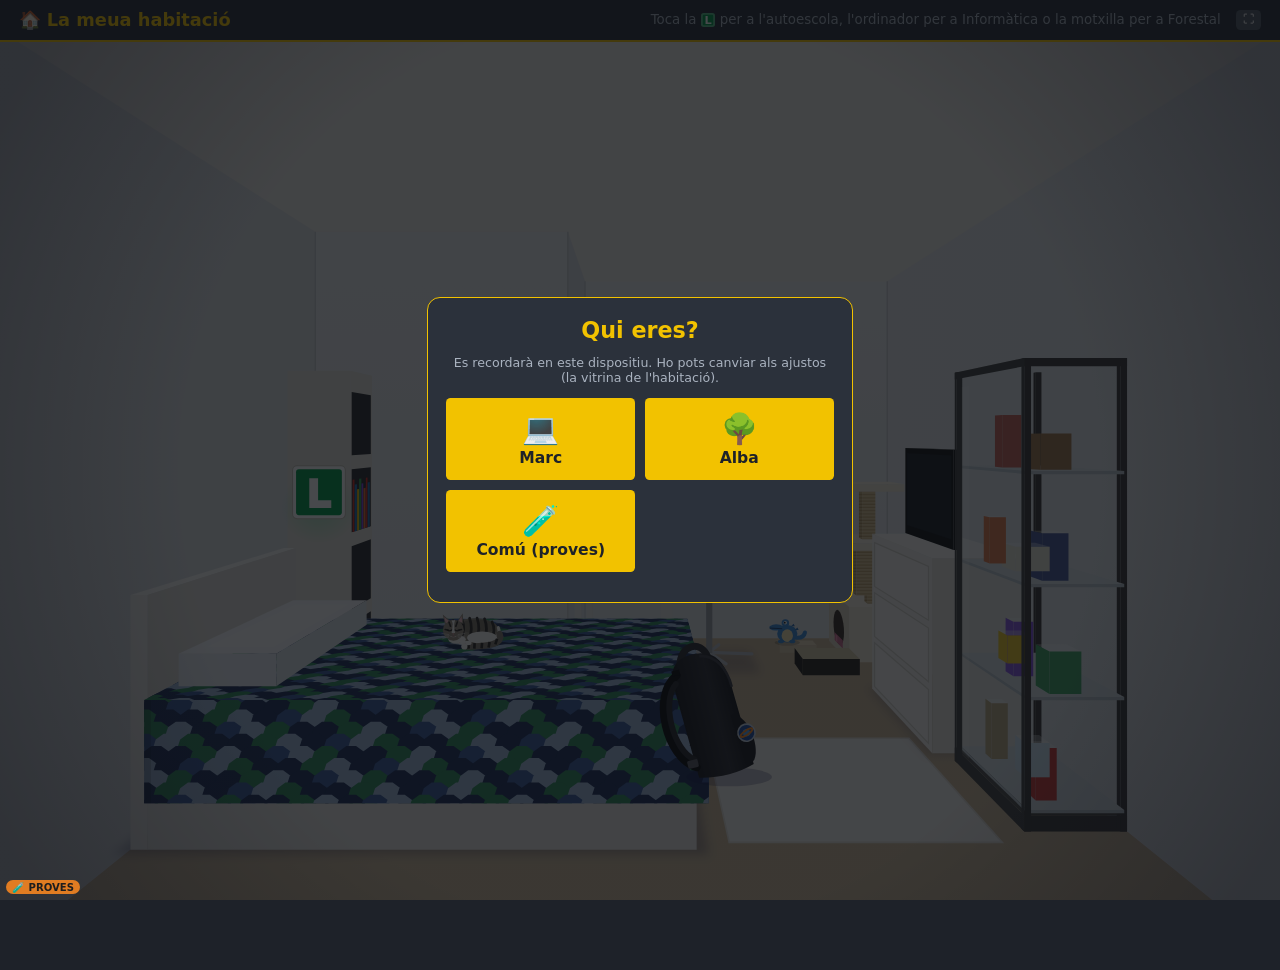
<file: index.html>
<!DOCTYPE html>
<html lang="ca">
<head>
  <meta charset="UTF-8">
  <meta name="viewport" content="width=device-width, initial-scale=1.0">
  <title>Estudi Incremental</title>
  <!-- icona: la placa L de novell (dibuixada aquí mateix, sense fitxers de fora) -->
  <link rel="icon" type="image/svg+xml" href="data:image/svg+xml,%3Csvg xmlns='http://www.w3.org/2000/svg' viewBox='0 0 64 64'%3E%3Cdefs%3E%3CclipPath id='c'%3E%3Crect x='2' y='2' width='60' height='60' rx='14'/%3E%3C/clipPath%3E%3C/defs%3E%3Cg clip-path='url%28%23c%29'%3E%3Crect width='32' height='64' fill='%231c1638'/%3E%3Crect x='32' width='32' height='64' fill='%2310301e'/%3E%3C/g%3E%3Cpath d='M32 22c-6-5-14-6-22-5v30c8-1 16 0 22 5z' fill='%232d2560' stroke='%23b48cff' stroke-width='4' stroke-linejoin='round'/%3E%3Cpath d='M32 22c6-5 14-6 22-5v30c-8-1-16 0-22 5z' fill='%231f5233' stroke='%236fdc7a' stroke-width='4' stroke-linejoin='round'/%3E%3Cpath d='M38 41c1-8 6-12 12-13-1 7-5 12-12 13z' fill='%236fdc7a'/%3E%3Cpath d='M38 41l7-8' stroke='%231f5233' stroke-width='1.5'/%3E%3Cpath d='M14 26h12M14 32h12M14 38h9' stroke='%23b48cff' stroke-width='2.2' stroke-linecap='round' opacity='.75'/%3E%3Cpath d='M32 4l3 7 7 3-7 3-3 7-3-7-7-3 7-3z' fill='%23ffc23f'/%3E%3C/svg%3E">
  <link rel="stylesheet" href="style.css">
  <link rel="stylesheet" href="td.css">
</head>
<body>
  <!-- Filtre del cop: barreja els colors amb un poc de roig (sense tocar la saturació ni la forma) -->
  <svg width="0" height="0" style="position:absolute" aria-hidden="true">
    <filter id="hurt-tint" color-interpolation-filters="sRGB">
      <feColorMatrix type="matrix" values="0.45 0 0 0 0.55
                                           0 0.45 0 0 0.03
                                           0 0 0.45 0 0.03
                                           0 0 0 1 0"/>
    </filter>
  </svg>
  <header>
    <h1>Autoescola Incremental <span id="debug-badge" hidden>🧪 MODE PROVA</span></h1>
    <div class="stats-top">
      <span>💰 Diners: <strong id="money">0</strong></span>
      <span class="l-stat"><span class="lplate">L</span> <strong id="lcoins">0</strong></span>
      <span>🏁 Nivell: <strong id="level">1</strong></span>
      <span>🏆 Rècord: <strong id="best">1</strong></span>
      <button id="btn-speed" class="speed-btn secondary" title="Velocitat del combat" aria-pressed="false">▶<span> ×1</span></button>
      <button id="btn-hub" class="hub-btn" title="Entrar a la DGT: botiga, tests, compendi i inventari">🏢<span class="hub-btn-label"> DGT</span></button>
    </div>
  </header>

  <div id="middle">
    <!-- ESCENARI -->
    <section id="scene">
      <div class="scene-top">
        <div class="scene-label">Escenari <span id="scene-num">1</span>: <strong id="scene-name">…</strong></div>
        <div class="scene-progress">Nivell <span id="scene-level">1</span> / <span id="scene-size">10</span></div>
      </div>

      <div class="arena">
        <!-- PERSONATGE PRINCIPAL: la granoteta -->
        <div class="fighter" id="player">
          <div class="fighter-name">Granoteta</div>
          <div class="avatar-wrap">
            <!-- equipament de la granoteta (aliat, cap...): js/inventory.js. Fora de l'avatar perquè no es moga quan la granoteta envestix.
                 Va abans de l'avatar perquè l'aliat quede darrere de la granoteta -->
            <div class="gear-layer" id="player-gear"></div>
            <div class="avatar" id="player-avatar">
              <div class="sprite" id="player-sprite">
                <svg class="frog" viewBox="0 0 140 124" aria-label="Granoteta">
                  <!-- potes posteriors -->
                  <ellipse cx="24" cy="100" rx="22" ry="14" fill="#4fa64d"/>
                  <ellipse cx="116" cy="100" rx="22" ry="14" fill="#4fa64d"/>
                  <!-- cos -->
                  <ellipse cx="70" cy="80" rx="52" ry="38" fill="#6cc96a"/>
                  <!-- panxa -->
                  <ellipse cx="70" cy="92" rx="32" ry="22" fill="#d4f5b5"/>
                  <!-- ulls -->
                  <circle cx="40" cy="38" r="21" fill="#6cc96a"/>
                  <circle cx="100" cy="38" r="21" fill="#6cc96a"/>
                  <g class="frog-eyes">
                    <circle cx="40" cy="36" r="14" fill="#fff"/>
                    <circle cx="100" cy="36" r="14" fill="#fff"/>
                    <circle cx="45" cy="37" r="8" fill="#23262d"/>
                    <circle cx="105" cy="37" r="8" fill="#23262d"/>
                    <circle cx="48" cy="33" r="3" fill="#fff"/>
                    <circle cx="108" cy="33" r="3" fill="#fff"/>
                  </g>
                  <!-- galtes -->
                  <ellipse cx="30" cy="70" rx="9" ry="6" fill="#ff8fa3" opacity="0.75"/>
                  <ellipse cx="110" cy="70" rx="9" ry="6" fill="#ff8fa3" opacity="0.75"/>
                  <!-- somriure -->
                  <path d="M54 66 Q70 80 86 66" stroke="#2c5e2c" stroke-width="3.5" fill="none" stroke-linecap="round"/>
                  <!-- potes davanteres (classes: l'equipament que les fa servir les amaga, p. ex. la capa) -->
                  <ellipse class="frog-hand-l" cx="46" cy="114" rx="12" ry="7" fill="#4fa64d"/>
                  <ellipse class="frog-hand-r" cx="94" cy="114" rx="12" ry="7" fill="#4fa64d"/>
                  <!-- placa L de novell (el Carnet de conduir l'amaga) -->
                  <g class="frog-lplate">
                    <rect x="59" y="84" width="22" height="22" rx="3" fill="#009b48" stroke="#fff" stroke-width="2"/>
                    <text x="70" y="101" text-anchor="middle" font-size="17" font-weight="900" fill="#fff" font-family="system-ui, sans-serif">L</text>
                  </g>
                </svg>
                <!-- peces que porta posades (ulleres...): js/inventory.js -->
                <div class="wear-holder" id="player-wear"></div>
              </div>
            </div>
          </div>
          <div class="bar"><div class="bar-fill hp" id="player-hp-bar"></div></div>
        </div>

  
        <!-- ENEMIC -->
        <div class="fighter" id="enemy">
          <div class="fighter-name" id="enemy-name">Enemic</div>
          <div class="avatar-wrap">
            <!-- aliat del cap (el gos del Pastor de Morella): js/bosses.js -->
            <div class="gear-layer" id="enemy-gear"></div>
            <div class="avatar" id="enemy-avatar">
              <div class="sprite" id="enemy-sprite"></div>
            </div>
          </div>
          <div class="bar"><div class="bar-fill hp enemy" id="enemy-hp-bar"></div></div>
        </div>

        <div id="toasts"></div>
      </div>
    </section>

  </div>

  <!-- MENÚ DE MILLORES (franja inferior completa) -->
  <section id="upgrades" aria-label="Millores">
    <div id="upgrade-list"></div>
  </section>

  <!-- HABITACIÓ: pantalla d'inici (js/room.js). Cada objecte porta a un joc d'estudi: la placa L a la DGT, la motxilla
       al joc d'estudi. L'escena es pinta en #room-scene. -->
  <div id="room" hidden>
    <div class="hub-top room-top">
      <h2>🏠 La meua habitació</h2>
      <p class="room-hint">Toca la <span class="lplate sm">L</span> per a l'autoescola, l'ordinador per a Informàtica o la motxilla per a Forestal</p>
    </div>
    <div class="hub-scene room-scene" id="room-scene"></div>
    <!-- accessos ràpids (al mòbil l'escena queda menuda) -->
    <nav class="hub-actions room-actions" id="room-actions" aria-label="Llocs de l'habitació">
      <button data-room="dgt"><span class="lplate">L</span><span>Autoescola</span></button>
      <button data-room="study">💻<span>Informàtica</span></button>
      <button data-room="forestal">🎒<span>Forestal</span></button>
      <button data-room="settings">⚙️<span>Ajustos</span></button>
    </nav>
  </div>

  <!-- JOC D'ESTUDI (tower defense gacha): sala (js/td/lobby.js) i combat (js/td/battle.js). S'hi entra per l'ordinador de l'habitació. -->
  <div id="td-lobby" class="td-screen" hidden>
    <div class="hub-top td-top" id="td-lobby-top">
      <h2>📚 Sala d'estudi</h2>
      <div class="hub-stats td-stats"><span title="Saber: per a pujar de nivell les criatures">✨ <strong id="td-saber">0</strong></span><span id="td-perg" class="td-perg"></span></div>
      <button id="btn-td-home" class="secondary">🏠 Habitació</button>
    </div>
    <div class="hub-scene td-scene" id="td-lobby-scene"></div>
    <nav class="hub-actions td-actions" id="td-lobby-actions" aria-label="Llocs de la sala">
      <button data-td="worlds">🌀<span>Mons</span></button>
      <button data-td="gacha">🔮<span>Invocar</span></button>
      <button data-td="study">📝<span>Estudiar</span></button>
      <button data-td="grimori">📖<span>Grimori</span></button>
      <button data-td="bestiary">👾<span>Bestiari</span></button>
      <button data-td="upgrades">💎<span>Millores</span></button>
      <button data-td="student">🎓<span>Estudiant</span></button>
      <button data-td="mail">✉️<span>Correu</span></button>
      <button data-td="reset">⏳<span>Reiniciar</span></button>
      <button data-td="exit">🚪<span>Eixida</span></button>
    </nav>
    <div id="td-dialog" hidden>
      <div class="td-card" id="td-card" role="dialog" aria-modal="true" aria-labelledby="td-card-title">
        <button class="small secondary hub-card-close" id="td-card-close" title="Tancar (Esc)" aria-label="Tancar">✕</button>
        <h2 id="td-card-title"></h2>
        <div id="td-card-body"></div>
      </div>
    </div>
    <!-- pantalla d'invocació (js/td/lobby.js: tdReveal) -->
    <div id="td-summon" hidden>
      <div class="tds-stage">
        <div class="tds-rays"></div>
        <svg class="tds-circle" viewBox="-160 -160 320 320" aria-hidden="true">
          <circle r="150" class="tds-ring a"/><circle r="122" class="tds-ring b"/><circle r="70" class="tds-ring c"/>
          <path class="tds-star" d="M0 -122 L71.7 98.7 L-116 -37.7 L116 -37.7 L-71.7 98.7 Z"/>
          <g class="tds-glyphs"></g>
        </svg>
        <div class="tds-scroll" aria-hidden="true"></div>
        <div class="tds-beam"></div>
        <div class="tds-creature"></div>
        <div class="tds-flash"></div>
      </div>
      <div class="tds-info"><div class="tds-rar"></div><div class="tds-name"></div><div class="tds-tag"></div><div class="tds-desc"></div></div>
      <div class="tds-count"></div>
      <button class="secondary small tds-skip" id="tds-skip">Saltar ⏭</button>
      <div class="tds-summary" hidden><h2>Invocació</h2><div class="tds-cards"></div><button id="tds-done">Continuar</button></div>
      <p class="tds-hint">Toca per a continuar</p>
    </div>
  </div>

  <div id="td-battle" class="td-screen" hidden>
    <div class="tdb-top" id="tdb-top">
      <span class="tdb-world" id="tdb-world"></span>
      <span title="Onada">🌊 <strong id="tdb-wave"></strong></span>
      <span title="Vida del cristall">💎 <strong id="tdb-lives"></strong></span>
      <span title="Maná: per a posar i potenciar criatures">🔮 <strong id="tdb-mana"></strong></span>
      <span title="Saber guanyat">✨ <strong id="tdb-saber"></strong></span>
      <span class="tdb-bank" id="tdb-bank" hidden title="Temps que el joc ha estat tancat: el combat va més ràpid fins que s'acaba"></span>
      <span class="tdb-lost" id="tdb-lost" hidden>↺ Es torna a fer l'onada</span>
      <button id="tdb-next" class="tdb-next"></button>
      <button id="tdb-hold" class="secondary small tdb-hold" hidden title="Quan acabe aquesta onada, el combat s'espera fins que li dones a Continuar (per a reorganitzar les criatures)"></button>
      <button id="tdb-best" class="secondary small" title="Bestiari: debilitats i resistències de les distraccions d'aquest món" aria-label="Bestiari">📖</button>
      <button id="tdb-speed" class="secondary small">▶ ×1</button>
      <button id="tdb-exit" class="secondary small" title="Tornar a la sala">🚪</button>
    </div>
    <div class="tdb-map" id="tdb-map"><svg id="tdb-svg" preserveAspectRatio="xMidYMid meet" aria-label="Mapa del combat"></svg>
      <div class="tdb-banner" id="tdb-banner"></div></div>
    <div class="tdb-bottom"><div class="tdb-deck" id="tdb-deck"></div><div class="tdb-panel" id="tdb-panel" hidden></div></div>
    <div id="tdb-bestiary" hidden></div>
    <div id="tdb-end" hidden><div class="td-card tdb-end-card"><h2 id="tdb-end-title"></h2><div id="tdb-end-body"></div>
      <div class="tdb-end-btns"><button class="secondary" id="tdb-end-retry">↻ Tornar a jugar</button><button id="tdb-end-lobby">📚 Tornar a la sala</button></div></div></div>
  </div>

  <!-- DGT: ESPAI COMÚ a pantalla completa (js/hub.js). L'escena es pinta en #hub-scene. -->
  <div id="hub" hidden>
    <div class="hub-top">
      <h2>🏢 DGT</h2>
      <div class="hub-stats"><span>💰 <strong id="hub-money">0</strong></span><span class="l-stat"><span class="lplate">L</span> <strong id="hub-l">0</strong></span></div>
      <button id="btn-hub-close" class="secondary">↩ Tornar a la carretera</button>
    </div>
    <div class="hub-scene" id="hub-scene"></div>
    <!-- accessos ràpids (al mòbil l'escena queda menuda) -->
    <nav class="hub-actions" id="hub-actions" aria-label="Llocs de la DGT">
      <button data-hub="shop">🏧<span>Caixer</span></button>
      <button data-hub="test">☕<span>Tests</span></button>
      <button data-hub="bestiary">📖<span>Compendi</span></button>
      <button data-hub="inventory">🪞<span>Espill</span></button>
      <button data-hub="exit" class="hub-action-exit">🚪<span>Eixida</span></button>
      <button data-hub="reset" class="hub-action-reset">🗑️<span>Reiniciar</span></button>
    </nav>
    <div id="hub-dialog" hidden>
      <div class="hub-card" role="dialog" aria-modal="true">
        <button class="small secondary hub-card-close" id="btn-hub-dialog-close" title="Tancar (Esc)" aria-label="Tancar">✕</button>
      <div class="hub-panel" id="tab-shop" hidden>
        <h2>🏧 Caixer</h2>
        <p class="atm-hint">Canvia <span class="lplate sm">L</span> per diners.</p>
        <div class="shop-offer">
          <div class="shop-amount">+<span id="shop-coins">0</span> 💰</div>
          <button id="btn-shop-buy" class="big"></button>
        </div>
        <p class="muted" id="shop-info"></p>
      </div>

      <div class="hub-panel" id="tab-test" hidden>
        <h2>☕ Has fet un test?</h2>
        <p>Quantes errades has tingut en el test?</p>
        <div class="test-options" id="test-options"></div>
        <p class="muted" id="streak-info"></p>
        <p class="muted">Tests registrats: <span id="tests-done">0</span></p>
      </div>

      <div class="hub-panel" id="tab-bestiary" hidden>
        <h2>📖 Compendi <span class="muted" id="bestiary-count"></span></h2>
        <div id="bestiary-list"></div>
      </div>
      </div>
    </div>
  </div>

  <!-- FINESTRA DE L'INVENTARI (js/inventory.js): granoteta a l'esquerra; espais, objectes i evolució a la dreta -->
  <div id="inventory-modal" hidden>
    <div class="inv-box" role="dialog" aria-modal="true" aria-labelledby="inv-title">
      <div class="inv-head">
        <h2 id="inv-title">🎒 Inventari</h2>
        <button class="small secondary" id="btn-inv-close" title="Tancar (Esc)" aria-label="Tancar">✕</button>
      </div>
      <div class="inv-body">
        <div class="inv-left">
          <!-- granoteta amb els 3 espais al voltant, en triangle (un dalt al mig i dos davall als costats) -->
          <div class="inv-stage">
            <div class="inv-preview" id="inventory-preview"></div>
            <div class="inv-slots" id="inventory-slots"></div>
          </div>
          <div class="inv-preview-label muted" id="inventory-preview-label"></div>
        </div>
        <div class="inv-right">
          <div class="inv-section-title" id="inventory-items-title"></div>
          <div class="inv-items" id="inventory-items"></div>
          <div class="inv-detail" id="inventory-detail"></div>
        </div>
      </div>
    </div>
  </div>

  <!-- PANTALLA COMPLETA: fi d'escenari + examen (no es pot tancar fins aprovar) -->
  <div id="exam-screen" hidden>
    <div class="exam-inner">
      <div id="exam-intro">
        <div class="exam-big">🚦</div>
        <h2>Fi de l'escenari «<span id="exam-current"></span>»</h2>
        <p>Has derrotat <span id="exam-boss">l'Examinador de Trànsit</span>. Per a arribar a «<strong id="exam-next"></strong>» has d'aprovar l'examen.</p>
        <p class="muted" id="exam-rules"></p>
        <button id="btn-exam-start" class="big">Començar l'examen</button>
      </div>

      <div id="exam-body" hidden>
        <h2>Examen d'escenari</h2>
        <form id="exam-form"></form>
        <div id="exam-result"></div>
        <div class="exam-actions">
          <button id="btn-exam-submit" class="big">Corregir</button>
          <button id="btn-exam-retry" class="big" hidden>Tornar a començar</button>
          <button id="btn-exam-continue" class="big" hidden>Continuar</button>
        </div>
      </div>
    </div>
  </div>

  <!-- L'ordre importa: primer config i dades, després lògica i interfície; main.js arranca el joc -->
  <!-- NÚVOL (js/cloud.js): triar qui eres, ajustos (vitrina de l'habitació) i avís de mode visita -->
  <div id="who-dialog" class="who-dialog" hidden></div>
  <div id="settings-dialog" class="who-dialog" hidden>
    <div class="who-card"><button class="who-x" id="settings-close" aria-label="Tancar">×</button><h2>⚙️ Ajustos</h2><div id="settings-body"></div></div>
  </div>
  <div id="visit-banner" class="visit-banner" hidden><span id="visit-banner-text"></span><button id="visit-end" class="secondary">Tornar a la meua</button></div>

  <script src="js/config.js"></script>
  <script src="js/util.js"></script>
  <script src="js/data/enemy-art.js"></script>
  <script src="js/data/scenes.js"></script>
  <script src="js/data/enemies.js"></script>
  <script src="js/data/upgrades.js"></script>
  <script src="js/data/questions.js"></script>
  <script src="js/data/items.js"></script>
  <script src="js/data/evolutions.js"></script>
  <script src="js/state.js"></script>
  <script src="js/save.js"></script>
  <script src="js/enemies.js"></script>
  <script src="js/bosses.js"></script>
  <script src="js/upgrades.js"></script>
  <script src="js/progress.js"></script>
  <script src="js/combat.js"></script>
  <script src="js/exam.js"></script>
  <script src="js/tests.js"></script>
  <script src="js/shop.js"></script>
  <script src="js/bestiary.js"></script>
  <script src="js/inventory.js"></script>
  <script src="js/evolutions.js"></script>
  <script src="js/data/hub-art.js"></script>
  <script src="js/hub.js"></script>
  <script src="js/data/room-art.js"></script>
  <script src="js/room.js"></script>
  <script src="js/fx.js"></script>
  <script src="js/render.js"></script>
  <script src="js/dev.js"></script>
  <script src="js/td/data.js"></script>
  <script src="js/td/art.js"></script>
  <script src="js/data/td-lobby-art.js"></script>
  <script src="js/data/td-forest-art.js"></script>
  <script src="js/td/state.js"></script>
  <script src="js/td/battle.js"></script>
  <script src="js/td/lobby.js"></script>
  <script src="js/td/share.js"></script>
  <script src="js/td/dev.js"></script>
  <script src="js/cloud.js"></script>
  <script src="js/main.js"></script>
</body>
</html>
</file>
<file: style.css>
* { box-sizing: border-box; }

/* BARRES DE DESPLAÇAMENT: primes i discretes, a joc amb el tema fosc */
* { scrollbar-width: thin; scrollbar-color: #4b5361 transparent; }
::-webkit-scrollbar { width: 8px; height: 8px; }
::-webkit-scrollbar-track { background: transparent; }
::-webkit-scrollbar-thumb { background: #4b5361; border-radius: 8px; border: 2px solid transparent; background-clip: padding-box; }
::-webkit-scrollbar-thumb:hover { background-color: #f2c200; }

:root {
  --l-green: #009b48;   /* verd de la L de novell */
  --player-dmg: #ffd23f;
  --enemy-dmg: #ff4d4d;
}

html, body { height: 100%; }

body {
  margin: 0;
  font-family: system-ui, -apple-system, "Segoe UI", sans-serif;
  background: #1e2229;
  color: #e6e6e6;
  display: flex;
  flex-direction: column;
  overflow: hidden;
}

/* CAPÇALERA */
header {
  flex-shrink: 0;
  padding: 8px 16px;
  background: #2b313b;
  border-bottom: 3px solid #f2c200;
  display: flex;
  flex-wrap: wrap;
  align-items: center;
  justify-content: space-between;
  gap: 8px;
}
header h1 { margin: 0; font-size: 1.2rem; color: #f2c200; }
.stats-top { display: flex; gap: 16px; flex-wrap: wrap; align-items: center; }

/* Placa L verda clàssica */
.lplate {
  display: inline-flex;
  align-items: center;
  justify-content: center;
  width: 1.5em;
  height: 1.5em;
  background: var(--l-green);
  color: #fff;
  font-weight: 900;
  border-radius: 3px;
  box-shadow: inset 0 0 0 2px rgba(255, 255, 255, 0.35);
}
.l-stat { display: inline-flex; align-items: center; gap: 4px; }

/* ESCENARI: ocupa tot l'espai sobrant */
/* ZONA CENTRAL: escenari + panell dret */
#middle {
  flex: 1;
  min-height: 0;
  display: flex;
}

#scene {
  flex: 1;
  min-width: 0;
  min-height: 0;
  display: flex;
  flex-direction: column;
  gap: 8px;
  padding: 12px 16px;
  background-color: var(--scene-bg, #3a4250);
  background-size: cover;
  background-position: center bottom;
  background-repeat: no-repeat;
}
.scene-top { display: flex; justify-content: space-between; flex-wrap: wrap; gap: 8px; font-size: 0.9rem; color: #d5dbe4; }

.arena {
  position: relative;
  flex: 1;
  min-height: 0;
  display: flex;
  align-items: stretch;
  gap: 16px;
}

.fighter {
  position: relative;
  flex: 1;
  min-width: 0;
  display: flex;
  flex-direction: column;
  background: transparent;
  border-radius: 8px;
  padding: 10px;
  text-align: center;
}
.fighter.attacking { z-index: 2; }
.fighter-name {
  align-self: center;
  font-weight: bold;
  margin-bottom: 6px;
  padding: 3px 12px;
  border-radius: 12px;
  background: rgba(15, 17, 22, 0.7);
  /* els noms llargs (p. ex. variants amb estreles) es tallen amb "…" en lloc d'eixir del requadre */
  max-width: 100%;
  overflow: hidden;
  text-overflow: ellipsis;
  white-space: nowrap;
}
/* etiquetes llegibles damunt del fons */
.scene-top > div { background: rgba(15, 17, 22, 0.7); padding: 3px 10px; border-radius: 12px; }
.bar { box-shadow: 0 0 0 2px rgba(15, 17, 22, 0.6); }

.avatar {
  position: relative;
  flex: 1;
  min-height: 60px;
  border-radius: 6px;
  display: flex;
  align-items: flex-end;
  justify-content: center;
  padding-bottom: 6px;
  margin-bottom: 8px;
}

/* SPRITES */
.sprite {
  --h: clamp(4rem, 17vh, 9.5rem);
  display: flex;
  align-items: flex-end;
  justify-content: center;
  position: relative;
  line-height: 1;
  font-size: calc(var(--h) * 0.85 * var(--size, 1));
  animation: idle 1.8s ease-in-out infinite;
  transform-origin: bottom center;
  filter: drop-shadow(0 6px 4px rgba(0, 0, 0, 0.35));
}
.sprite svg { height: calc(var(--h) * var(--size, 1)); width: auto; max-width: 44vw; display: block; } /* vehicles llargs: al mòbil s'encongixen (xMidYMax) */
/* Caps amb foto (Pixel, Marc): la foto sencera, amb les proporcions originals */
.boss-photo { display: block; user-select: none; }
.sprite .boss-photo { height: calc(var(--h) * var(--size, 1)); width: auto; }
.beast-icon .boss-photo { max-width: 2.6rem; max-height: 2.6rem; width: auto; height: auto; }
.sprite .badge { position: absolute; right: -0.15em; bottom: 0; font-size: 0.45em; }
/* Pixel dormint: més quiet i amb 💤 */
.sprite.asleep { animation: idle 3.6s ease-in-out infinite; filter: brightness(0.75) drop-shadow(0 6px 4px rgba(0, 0, 0, 0.35)); }
.sprite.asleep::after { content: "💤"; position: absolute; top: -0.2em; right: -0.3em; font-size: calc(var(--h) * 0.3); animation: zzz 1.6s ease-in-out infinite; }
@keyframes zzz {
  0%, 100% { transform: translateY(0); opacity: 0.6; }
  50%      { transform: translateY(-8px); opacity: 1; }
}
/* Avió fantasma: sura i brilla en verd; quan és intangible, quasi desapareix */
.sprite .ghost-plane { animation: ghost-float 2.6s ease-in-out infinite; filter: drop-shadow(0 0 10px #5dff9a); }
.sprite.phased { opacity: 0.25; transition: opacity 0.3s; }
.sprite:not(.phased) { transition: opacity 0.3s; }
@keyframes ghost-float {
  0%, 100% { transform: translateY(0) rotate(-2deg); opacity: 0.9; }
  50%      { transform: translateY(-10px) rotate(2deg); opacity: 0.7; }
}
@keyframes idle {
  0%, 100% { transform: scale(1, 1); }
  50%      { transform: scale(1.04, 0.96); }
}
/* l'enemic nou apareix botant */
.sprite.spawn { animation: spawn 0.45s cubic-bezier(.3, 1.6, .5, 1), idle 1.8s ease-in-out 0.45s infinite; }
@keyframes spawn {
  0%   { transform: translateY(-40px) scale(0.3); opacity: 0; }
  100% { transform: translateY(0) scale(1); opacity: 1; }
}
/* la granoteta parpella */
.frog-eyes { transform-origin: 70px 36px; animation: blink 4s infinite; }
@keyframes blink {
  0%, 94%, 100% { transform: scaleY(1); }
  97%           { transform: scaleY(0.1); }
}
/* només el personatge colpejat es tenyix de roig un moment */
/* només tremola la imatge (el nom i la barra de vida es queden quiets) */
.fighter.hit .sprite { animation: hit-flash 0.35s ease-out, shake 0.35s linear; }
@keyframes hit-flash {
  0%, 60% { filter: url(#hurt-tint) drop-shadow(0 6px 4px rgba(0, 0, 0, 0.35)); }
  100%    { filter: drop-shadow(0 6px 4px rgba(0, 0, 0, 0.35)); }
}

/* EQUIPAMENT damunt/al costat de la granoteta (js/inventory.js). Fa servir la mateixa --h que el sprite. */
/* la granoteta va dins d'.avatar-wrap: l'equipament n'és germà, així no es mou quan la granoteta envestix */
.avatar-wrap { position: relative; flex: 1; min-height: 60px; display: flex; flex-direction: column; margin-bottom: 8px; }
.avatar-wrap > .avatar { margin-bottom: 0; }
.gear-layer { --h: clamp(4rem, 17vh, 9.5rem); position: absolute; inset: 0; pointer-events: none; }
/* Aliat: assegut darrere de la granoteta, a l'esquerra, amb el seu propi balanceig */
.gear-ally {
  position: absolute;
  bottom: 6px;
  right: calc(50% + var(--h) * 0.32);
  filter: drop-shadow(0 4px 3px rgba(0, 0, 0, 0.35));
}
.gear-ally .ally-img { display: block; height: calc(var(--h) * 0.62); width: auto; }
.gear-ally > .ally-img, .gear-ally > .pet { animation: idle 2.3s ease-in-out infinite; transform-origin: bottom center; }
/* Mascota evolucionada: el seu SVG amb capes damunt (collars, barrets...) en les mateixes coordenades */
.pet { position: relative; display: inline-block; line-height: 0; }
.pet-overlay { position: absolute; inset: 0; width: 100%; height: 100%; pointer-events: none; }
/* Pell «Aura fantasma»: brillantor verda que palpita al voltant de la granoteta */
.sprite.aura-ghost { animation: idle 1.8s ease-in-out infinite, ghost-aura 2.4s ease-in-out infinite; }
@keyframes ghost-aura {
  0%, 100% { filter: drop-shadow(0 0 6px #5dff9a) drop-shadow(0 0 16px rgba(125, 255, 176, 0.55)); opacity: 0.95; }
  50%      { filter: drop-shadow(0 0 12px #5dff9a) drop-shadow(0 0 28px rgba(125, 255, 176, 0.75)); opacity: 0.82; }
}

/* Auras de les evolucions */
.sprite.aura-ghost-strong { animation: idle 1.8s ease-in-out infinite, ghost-aura-strong 2s ease-in-out infinite; }
@keyframes ghost-aura-strong {
  0%, 100% { filter: drop-shadow(0 0 8px #2dff8a) drop-shadow(0 0 22px rgba(60, 255, 150, 0.7)); }
  50%      { filter: drop-shadow(0 0 14px #2dff8a) drop-shadow(0 0 36px rgba(60, 255, 150, 0.9)); }
}
.sprite.aura-possess { animation: idle 1.8s ease-in-out infinite, possess-aura 2.2s ease-in-out infinite; }
.sprite.aura-possess-strong { animation: idle 1.8s ease-in-out infinite, possess-aura 1.6s ease-in-out infinite; opacity: 0.7; }
@keyframes possess-aura {
  0%, 100% { filter: drop-shadow(0 0 8px #b48cff) drop-shadow(0 0 20px rgba(160, 110, 255, 0.6)); }
  50%      { filter: drop-shadow(0 0 14px #b48cff) drop-shadow(0 0 32px rgba(160, 110, 255, 0.85)); }
}
.sprite.aura-fire-blue { animation: idle 1.8s ease-in-out infinite, fire-aura-blue 0.8s ease-in-out infinite alternate; }
@keyframes fire-aura-blue {
  from { filter: drop-shadow(0 0 6px #4aa8ff) drop-shadow(0 -4px 14px rgba(60, 140, 255, 0.6)); }
  to   { filter: drop-shadow(0 0 10px #bfe4ff) drop-shadow(0 -8px 24px rgba(60, 140, 255, 0.8)); }
}

/* Pell de foc: flama taronja que tremola */
.sprite.aura-fire { animation: idle 1.8s ease-in-out infinite, fire-aura 0.9s ease-in-out infinite alternate; }
@keyframes fire-aura {
  from { filter: drop-shadow(0 0 6px #ff7a1a) drop-shadow(0 -4px 14px rgba(255, 90, 20, 0.6)); }
  to   { filter: drop-shadow(0 0 10px #ffb02e) drop-shadow(0 -8px 22px rgba(255, 60, 10, 0.75)); }
}
/* Ninot de la falla: crema tot el rato (les flames tremolen) */
.sprite.on-fire { animation: idle 1.8s ease-in-out infinite, fire-aura 0.7s ease-in-out infinite alternate; }
.on-fire-svg .flames { transform-origin: 50% 100%; animation: flames 0.5s ease-in-out infinite alternate; }
@keyframes flames { from { transform: scaleY(0.9); } to { transform: scaleY(1.12); } }

/* Peces posades (ulleres...): la mateixa mida i posició que el SVG de la granoteta, dins del sprite (es mouen amb ella) */
.wear-holder { position: absolute; inset: 0; pointer-events: none; }
.wear-layer { position: absolute; left: 50%; bottom: 0; transform: translateX(-50%); height: calc(var(--h) * var(--size, 1)); width: auto; }
.item-icon { height: 2.2rem; width: auto; display: block; }
/* Aliat d'un cap (el gos del Pastor): a la dreta de l'enemic i mirant cap a la granoteta */
#enemy-gear .gear-ally { right: auto; left: calc(50% + var(--h) * 0.45); }
#enemy-gear .ally-img { scale: -1 1; height: calc(var(--h) * 0.5); }
.gear-ally.lunge { animation: lunge 0.38s cubic-bezier(.3, .7, .4, 1); z-index: 3; }

/* --- EFECTES --- */

/* Envestida: l'atacant es llança sobre l'altre. --dx/--dy/--rot els posa el JS */
.avatar.lunge { animation: lunge 0.38s cubic-bezier(.3, .7, .4, 1); z-index: 3; }
@keyframes lunge {
  0%   { transform: translate(0, 0) rotate(0deg); }
  25%  { transform: translate(calc(var(--dx) * -0.1), calc(var(--dy) * -0.1)) rotate(calc(var(--rot) * -0.6)); }
  50%  { transform: translate(calc(var(--dx) * 0.7), calc(var(--dy) * 0.7)) rotate(var(--rot)) scale(1.08); }
  65%  { transform: translate(calc(var(--dx) * 0.6), calc(var(--dy) * 0.6)) rotate(calc(var(--rot) * 0.8)); }
  100% { transform: translate(0, 0) rotate(0deg); }
}

/* Tremolor violent del qui rep el colp */
@keyframes shake {
  0%   { transform: translate(0, 0) rotate(0deg); }
  12%  { transform: translate(-16px, 5px) rotate(-6deg); }
  25%  { transform: translate(14px, -7px) rotate(5deg); }
  40%  { transform: translate(-12px, 4px) rotate(-4deg); }
  55%  { transform: translate(9px, -3px) rotate(3deg); }
  70%  { transform: translate(-5px, 2px) rotate(-1.5deg); }
  85%  { transform: translate(2px, 0) rotate(0.5deg); }
  100% { transform: translate(0, 0) rotate(0deg); }
}

/* Numerets de dany */
.dmg {
  position: absolute;
  left: 50%;
  top: 40%;
  font-size: 1.8rem;
  font-weight: 900;
  pointer-events: none;
  text-shadow: 0 2px 0 #000, 0 0 6px rgba(0, 0, 0, 0.8);
  animation: dmg-float 0.9s ease-out forwards;
  z-index: 5;
  white-space: nowrap;
}
.dmg.by-player { color: var(--player-dmg); }
.dmg.by-enemy  { color: var(--enemy-dmg); }
.dmg.by-ally   { color: #ffb36b; font-size: 1.4rem; }
.dmg.burn      { color: #ff8a1f; font-size: 1.2rem; }
.dmg.crit   { color: #ff8a1f; font-size: 2.4rem; }
.dmg.thorns { color: #9be36a; font-size: 1.3rem; }
.dmg.parry  { color: #7fd1ff; font-size: 1.5rem; }
/* habilitats dels caps especials (js/bosses.js) */
.dmg.skill  { color: #ffe27a; font-size: 1.3rem; top: 15%; }
.dmg.skill.big { color: #ff5a3a; font-size: 2rem; }
.dmg.heal   { color: #7dffb0; font-size: 1.3rem; }
@keyframes dmg-float {
  0%   { transform: translate(calc(-50% + var(--ox)), 0) scale(0.6); opacity: 0; }
  15%  { transform: translate(calc(-50% + var(--ox)), -10px) scale(1.35); opacity: 1; }
  100% { transform: translate(calc(-50% + var(--ox) * 2), -80px) scale(1); opacity: 0; }
}

/* Avisos flotants (substitueixen la consola) */
#toasts {
  position: absolute;
  top: 48px; /* davall dels noms dels combatents */
  left: 50%;
  transform: translateX(-50%);
  display: flex;
  flex-direction: column;
  align-items: center;
  gap: 6px;
  pointer-events: none;
  z-index: 6;
}
.toast {
  background: rgba(15, 17, 22, 0.9);
  border: 2px solid #f2c200;
  color: #fff;
  font-weight: bold;
  padding: 6px 14px;
  border-radius: 20px;
  white-space: nowrap;
  animation: toast 2.2s ease forwards;
}
.toast.bad { border-color: var(--enemy-dmg); }
.toast.good { border-color: var(--l-green); }
@keyframes toast {
  0%   { opacity: 0; transform: translateY(-10px) scale(0.9); }
  10%  { opacity: 1; transform: translateY(0) scale(1); }
  80%  { opacity: 1; }
  100% { opacity: 0; transform: translateY(-10px); }
}

.bar { height: 16px; background: #151820; border-radius: 6px; overflow: hidden; margin: 4px 0; }
.bar-fill { height: 100%; width: 0; }
.bar-fill.hp { background: #3cc46a; transition: width 0.15s; }
.bar-fill.hp.enemy { background: #e0514a; }

/* MILLORES: franja inferior a tot l'ample */
#upgrades {
  flex-shrink: 0;
  width: 100%;
  height: 300px; /* la mateixa alçada tinga les millores que tinga (la de l'inici) */
  background: #2b313b;
  border-top: 3px solid #f2c200;
  padding: 12px 16px 16px;
  display: flex;
  flex-direction: column;
}
#upgrade-list {
  flex: 1;
  min-height: 0;
  display: grid;
  grid-auto-rows: 1fr;
  /* minmax(0, 1fr): les columnes poden encongir (si no, a 820 px les 4 targetes desbordaven la pantalla) */
  grid-template-columns: repeat(var(--cols, 2), minmax(0, 1fr));
  gap: 14px;
}
.upgrade {
  background: #3a4250;
  border-radius: 10px;
  padding: 12px 14px;
  display: flex;
  flex-direction: column;
  gap: 6px;
  border: 2px solid transparent;
}
.upgrade.maxed { border-color: rgba(242, 194, 0, 0.5); }
.upgrade.new { animation: pop-in 0.6s ease; }
@keyframes pop-in {
  0%   { transform: scale(0.6); opacity: 0; }
  70%  { transform: scale(1.05); opacity: 1; }
  100% { transform: scale(1); }
}
.upgrade-head { display: flex; align-items: center; gap: 8px; }
.upgrade-icon {
  font-size: 1.4rem;
  width: 2.2rem;
  height: 2.2rem;
  display: inline-flex;
  align-items: center;
  justify-content: center;
  background: rgba(0, 0, 0, 0.25);
  border-radius: 8px;
  flex-shrink: 0;
}
.upgrade-title { font-weight: bold; font-size: 1.1rem; flex: 1; min-width: 0; }
.upgrade-level { font-size: 0.85rem; color: #c3cad5; white-space: nowrap; }
.upgrade.maxed .upgrade-level { color: #f2c200; }
.upgrade-progress { height: 6px; background: #1e2229; border-radius: 3px; overflow: hidden; }
.upgrade-progress div { height: 100%; background: #3cc46a; transition: width 0.3s; }
.upgrade.maxed .upgrade-progress div { background: #f2c200; }
.upgrade-total { font-size: 1.5rem; font-weight: 900; color: #fff; line-height: 1.2; margin-top: 2px; }
.upgrade-total small { font-size: 0.8rem; font-weight: 600; color: #aab3c0; text-transform: uppercase; letter-spacing: 0.05em; }
.upgrade-stat { font-size: 0.85rem; color: #aab3c0; }
.upgrade-next { font-size: 0.85rem; color: #7fd49c; }
.upgrade.maxed .upgrade-next { color: #f2c200; }
.upgrade-buttons { display: flex; gap: 8px; margin-top: auto; padding-top: 4px; }
.upgrade-buttons .buy { flex: 1; padding: 12px; font-size: 1rem; }

/* Botó de la L amb tooltip en passar el ratolí */
.lwrap { position: relative; display: flex; }
.lwrap .lbtn { padding: 12px 14px; font-size: 1rem; display: inline-flex; align-items: center; gap: 6px; }
.lwrap .lbtn:disabled { pointer-events: none; } /* perquè el hover arribe al contenidor encara que estiga desactivat */
.ltip {
  position: absolute;
  bottom: calc(100% + 10px);
  right: 0;
  width: 330px;
  background: #15181e;
  border: 2px solid var(--l-green);
  border-radius: 8px;
  padding: 10px 12px;
  font-size: 0.85rem;
  box-shadow: 0 8px 20px rgba(0, 0, 0, 0.5);
  opacity: 0;
  transform: translateY(6px);
  pointer-events: none;
  transition: opacity 0.15s, transform 0.15s;
  z-index: 20;
}
.ltip::after {
  content: "";
  position: absolute;
  top: 100%;
  right: 18px;
  border: 8px solid transparent;
  border-top-color: var(--l-green);
}
.lwrap:hover .ltip { opacity: 1; transform: translateY(0); }
.ltip-title { font-weight: bold; margin-bottom: 6px; display: flex; align-items: center; gap: 4px; }
.ltip-row { display: flex; justify-content: space-between; gap: 8px; padding: 2px 0; }
.ltip-row span { color: #aab3c0; white-space: nowrap; }
.ltip-row b { color: #7fd49c; text-align: right; }
.ltip-foot { margin-top: 6px; font-size: 0.75rem; color: #8893a3; }

/* BOTONS */
button {
  font: inherit;
  font-size: 0.85rem;
  padding: 7px 10px;
  border: none;
  border-radius: 5px;
  background: #f2c200;
  color: #1e2229;
  font-weight: bold;
  cursor: pointer;
}
button:focus-visible, input:focus-visible, textarea:focus-visible { outline: 2px solid #f2c200; outline-offset: 2px; }
button:disabled { background: #444b57; color: #a9b1bd; cursor: not-allowed; }
button.secondary { background: #555c68; color: #e6e6e6; }
button.danger { background: #a33; color: #fff; }
button.big { padding: 12px 24px; font-size: 1.05rem; }
button.small { padding: 4px 8px; font-size: 0.75rem; }
button.lbtn { background: var(--l-green); color: #fff; }
button.lbtn:disabled { background: #555c68; color: #8893a3; }

/* MODALS */
.modal {
  position: fixed;
  inset: 0;
  background: rgba(0, 0, 0, 0.65);
  display: flex;
  align-items: center;
  justify-content: center;
  padding: 16px;
  z-index: 10;
}
.modal[hidden] { display: none; }
.modal-box {
  background: #2b313b;
  border-radius: 8px;
  padding: 16px 20px;
  max-width: 420px;
  width: 100%;
  max-height: 90vh;
  overflow-y: auto;
}
.modal-box h2 { margin-top: 0; font-size: 1.1rem; }
.muted { color: #aab3c0; font-size: 0.85rem; }
.test-options { display: grid; grid-template-columns: 1fr 1fr; gap: 8px; margin-bottom: 8px; }

.question { background: #3a4250; border-radius: 6px; padding: 10px; margin-bottom: 8px; }
.question p { margin: 0 0 6px; font-weight: bold; }
.question label { display: block; padding: 3px 4px; border-radius: 4px; cursor: pointer; font-size: 0.9rem; }
.question label.correct { background: #2d6b40; }
.question label.wrong { background: #7a2b2b; }
#exam-result { font-weight: bold; margin-top: 8px; }
#exam-result.ok { color: #3cc46a; }
#exam-result.ko { color: #e0514a; }

.test-options button { display: inline-flex; align-items: center; justify-content: center; gap: 4px; flex-wrap: wrap; }
.streak { color: #ff9f1c; font-weight: bold; }

/* Icona L en línia (botons, avisos, textos) */
.lplate.sm { width: 1.3em; height: 1.3em; font-size: 0.85em; vertical-align: middle; }
.upgrade-next { font-size: 0.85rem; color: #7fd49c; }

/* BOTIGA */
.shop-offer {
  display: flex;
  align-items: center;
  justify-content: space-between;
  gap: 12px;
  flex-wrap: wrap;
  background: #3a4250;
  border-radius: 8px;
  padding: 14px 16px;
  margin-bottom: 8px;
}
.shop-amount { font-size: 1.6rem; font-weight: 900; color: #f2c200; }
#btn-shop-buy { display: inline-flex; align-items: center; gap: 6px; }

/* INVENTARI: finestra al mig de la pantalla (granoteta a l'esquerra; espais, objectes i evolució a la dreta) */
#inventory-modal {
  position: fixed; inset: 0; z-index: 40; background: rgba(10, 12, 16, 0.75);
  display: flex; align-items: center; justify-content: center; padding: 16px;
}
#inventory-modal[hidden] { display: none; }
.inv-box {
  width: 100%; max-width: 980px; max-height: calc(100vh - 32px); overflow: auto;
  background: #2b313b; border: 2px solid #f2c200; border-radius: 12px; padding: 16px 20px;
}
.inv-head { display: flex; align-items: center; justify-content: space-between; margin-bottom: 12px; }
.inv-head h2 { margin: 0; font-size: 1.2rem; }
#btn-inv-close { width: 36px; height: 36px; font-size: 1rem; padding: 0; }
.inv-body { display: grid; grid-template-columns: 420px minmax(0, 1fr); gap: 20px; }
.inv-left { display: flex; flex-direction: column; gap: 6px; }
/* Escenari de la granoteta amb els espais en triangle isòsceles d'angle 100° a dalt:
   cada espai de davall està a --dx del centre i --dy per davall del de dalt (--dy = --dx / tan 50°) */
.inv-stage {
  --dx: min(155px, calc(50% - 46px)); --dy: calc(var(--dx) / 1.1918);
  position: relative; height: 340px; border-radius: 10px;
  background: radial-gradient(ellipse at 50% 88%, #4a5568 0%, #323946 55%, #262b34 100%);
}
.inv-preview { position: absolute; inset: 0; isolation: isolate; display: flex; align-items: flex-end; justify-content: center; padding-bottom: 16px; }
.inv-preview .inv-frog { --h: 8.5rem; }
.inv-preview .gear-layer { --h: 8.5rem; inset: auto 0 16px 0; height: 100%; }
.inv-preview .gear-ally { bottom: 0; right: calc(50% + 8.5rem * 0.32); }
.inv-preview-label { text-align: center; min-height: 1.2em; font-size: 0.8rem; }
.inv-slots { position: absolute; inset: 0; pointer-events: none; }
.inv-slot {
  position: absolute; top: 12px; left: 50%; transform: translateX(-50%); width: 84px; pointer-events: auto;
  display: flex; flex-direction: column; align-items: center; gap: 4px;
  padding: 8px 4px; border-radius: 10px; background: rgba(58, 66, 80, 0.92); border: 2px solid #6b7480; color: inherit;
}
.inv-slot-1 { left: calc(50% - var(--dx)); top: calc(12px + var(--dy)); }
.inv-slot-2 { left: calc(50% + var(--dx)); top: calc(12px + var(--dy)); }
.inv-slot.empty .inv-slot-item { opacity: 0.35; filter: grayscale(1); }
.inv-slot.selected { border-color: #f2c200; background: #424b5b; box-shadow: 0 0 0 3px rgba(242, 194, 0, 0.25); }
.inv-slot-item { height: 2.4rem; display: flex; align-items: center; justify-content: center; font-size: 1.7rem; }
.inv-slot-item .ally-img, .inv-item .ally-img { height: 2.4rem; width: auto; }
.inv-slot-name { font-size: 0.75rem; font-weight: 600; color: #cfd6e0; }
.inv-right { display: flex; flex-direction: column; gap: 10px; min-width: 0; }
.inv-section-title { font-weight: bold; color: #cfd6e0; }
.inv-items { display: flex; flex-wrap: wrap; gap: 8px; }
.inv-items .muted { margin: 0; }
.inv-item {
  position: relative; display: flex; align-items: center; gap: 8px; padding: 8px 12px; border-radius: 8px;
  background: #3a4250; border: 2px solid #4b5361; color: inherit; font-size: 0.9rem;
}
.inv-item.equipped { border-color: #3cc46a; background: #2f4a3a; }
.inv-item-check { font-size: 0.75rem; color: #7fd49c; font-weight: bold; }
.inv-item .item-icon { height: 1.8rem; }
.inv-detail { background: #3a4250; border-radius: 8px; padding: 10px 12px; font-size: 0.88rem; display: flex; flex-direction: column; gap: 6px; }
.inv-detail:empty, .inv-detail > p.muted:only-child:empty { display: none; }
.inv-detail-name { font-weight: bold; font-size: 1rem; }
.inv-detail-desc { font-style: italic; color: #d5dbe4; }
.inv-effect { color: #ffb36b; font-weight: 600; }
.item-icon { height: 2.2rem; width: auto; display: block; }
/* Evolució */
.evo { display: flex; flex-direction: column; gap: 6px; padding-top: 6px; border-top: 1px solid #4b5361; }
.evo-now { color: #7fd49c; }
.evo-label { font-weight: bold; font-size: 0.8rem; color: #cfd6e0; }
.evo-opts { display: grid; grid-template-columns: repeat(auto-fit, minmax(140px, 1fr)); gap: 6px; }
.evo-opt {
  display: flex; flex-direction: column; align-items: flex-start; gap: 2px; text-align: left;
  background: #2b313b; color: inherit; font-weight: normal; border: 2px solid #4b5361; border-radius: 8px; padding: 6px 8px;
}
.evo-opt span { font-size: 0.8rem; color: #cfd6e0; }
.evo-opt.on { border-color: #f2c200; background: #323946; }
.evo-btn { width: 100%; display: inline-flex; align-items: center; justify-content: center; gap: 6px; min-height: 38px; }
.evo-done { color: #7fd49c; font-weight: bold; }
.evo-lock { color: #aab3c0; }
@media (max-width: 700px) {
  #inventory-modal { padding: 8px; align-items: flex-start; }
  .inv-box { max-height: calc(100vh - 16px); padding: 12px; }
  .inv-body { grid-template-columns: 1fr; gap: 10px; }
  .inv-stage { height: 270px; }
  .inv-slot { width: 76px; }
  .inv-preview .inv-frog, .inv-preview .gear-layer { --h: 6.5rem; }
  .inv-preview .gear-ally { right: calc(50% + 6.5rem * 0.32); }
}

/* DGT: ESPAI COMÚ (js/hub.js) */
/* velocitat del combat: secundari a ×1, groc quan va a ×2 */
.speed-btn { font-size: 0.95rem; padding: 6px 12px; display: inline-flex; align-items: center; gap: 2px; min-width: 64px; justify-content: center; }
.speed-btn.on { background: #f2c200; color: #1e2229; }
.hub-btn { font-size: 0.95rem; padding: 6px 14px; display: inline-flex; align-items: center; gap: 4px; }
#hub { position: fixed; inset: 0; z-index: 30; background: #1e2229; display: flex; flex-direction: column; animation: screen-in 0.3s ease; }
#hub[hidden] { display: none; }
.hub-top { display: flex; align-items: center; gap: 16px; padding: 10px 20px; background: #2b313b; border-bottom: 3px solid #f2c200; }
.hub-top h2 { margin: 0; font-size: 1.2rem; color: #f2c200; }
.hub-stats { display: flex; gap: 16px; align-items: center; margin-left: auto; font-size: 1rem; }
/* fora de l'escena (si la pantalla no és 16:9) continuen la paret i el terra */
.hub-scene { flex: 1; min-height: 0; display: flex; align-items: center; justify-content: center; background: linear-gradient(#ebe5d6 50%, #d6d2c8 50%); }
.hub-scene svg { width: 100%; height: 100%; display: block; }
/* punts interactius: la zona de toc (.hub-hit) va damunt de tot; el dibuix (.hub-art) brilla suaument de tant en tant */
.hub-hit { cursor: pointer; outline: none; }
.hub-hit.locked { cursor: not-allowed; }
.hub-hit:focus-visible { stroke: #f2c200; stroke-width: 3; stroke-dasharray: 8 6; }
.hub-art { animation: hub-hint 3.2s ease-in-out infinite; }
@keyframes hub-hint {
  0%, 70%, 100% { filter: none; }
  82%           { filter: drop-shadow(0 0 8px rgba(242, 194, 0, 0.75)); }
}
.hub-art.hot { animation: none; filter: drop-shadow(0 0 10px #f2c200) drop-shadow(0 0 2px #f2c200); }
.hub-art.locked { animation: none; }
/* reflex de la granoteta a l'espill (girada, com en un espill de debò) */
.hub-reflection {
  width: 100%; height: 100%; position: relative; overflow: hidden; transform: scaleX(-1); /* el fons és el del cristal */
}
.hub-reflection .inv-preview { position: absolute; inset: 0; }
.hub-reflection .inv-preview { padding-bottom: 14px; }
.hub-reflection .inv-frog, .hub-reflection .gear-layer { --h: 54px; }
.hub-reflection .gear-layer { inset: auto 0 14px 0; }
.hub-reflection .gear-ally { right: calc(50% + 54px * 0.32); }
.hub-reflection::after { content: ""; position: absolute; inset: 0; background: linear-gradient(120deg, transparent 30%, rgba(255, 255, 255, 0.35) 42%, transparent 52%); pointer-events: none; }
.hub-reflection.locked { transform: none; display: flex; flex-direction: column; align-items: center; justify-content: center; gap: 6px; color: #3a4250; }
.hub-reflection.locked span { font-size: 2rem; }
.hub-actions { display: none; }
#hub-dialog { position: absolute; inset: 0; z-index: 2; background: rgba(10, 12, 16, 0.6); display: flex; align-items: center; justify-content: center; padding: 16px; }
#hub-dialog[hidden] { display: none; }
.hub-card {
  position: relative; width: 100%; max-width: 520px; max-height: calc(100vh - 120px); overflow: auto;
  background: #2b313b; border: 2px solid #f2c200; border-radius: 12px; padding: 16px 20px;
}
.hub-card-close { position: absolute; top: 12px; right: 12px; width: 36px; height: 36px; padding: 0; font-size: 1rem; }
.hub-panel h2 { margin: 0 44px 8px 0; font-size: 1.15rem; }
.hub-panel p { margin: 6px 0; }
/* pantalles verticals (tauleta): l'escena no omplia; davall, els accessos ràpids en una fila */
@media (max-aspect-ratio: 1/1) and (min-width: 701px) {
  .hub-actions { display: grid; grid-template-columns: repeat(5, 1fr); gap: 12px; padding: 16px 20px; }
  .hub-actions button { display: flex; flex-direction: column; align-items: center; gap: 6px; padding: 16px; font-size: 2rem; background: #3a4250; color: #e6e6e6; border: 2px solid #4b5361; border-radius: 10px; }
  .hub-actions button span { font-size: 0.95rem; }
}
/* vídeo de la tele de la DGT (sense controls: tocar-lo només li posa el so si l'havia engegat mut) */
video.hub-tv-media { cursor: pointer; }
video.hub-tv-media::-webkit-media-controls { display: none !important; }
.hub-tv-media { width: 100%; height: 100%; border: 0; display: block; background: #000; object-fit: cover; } /* el vídeo és vertical: omple la tele (retallat dalt i baix) perquè es veja gran */
/* tele de la DGT en local (file://) sense el fitxer de vídeo: botó per a obrir-lo fora */
.hub-tv-play { width: 100%; height: 100%; border-radius: 0; background: #0b0d12; color: #fff; font-size: 26px; display: flex; flex-direction: column; align-items: center; justify-content: center; gap: 2px; padding: 0; }
.hub-tv-play span { font-size: 10px; font-weight: 600; }
.hub-tv-play:hover { background: #1a1f2a; color: #f2c200; }
/* accés ràpid per a reiniciar (mòbil): en vermell */
.hub-actions .hub-action-reset span { color: #ff9a8a; }
/* sisè accés (eixida): a la tauleta, sis columnes; al mòbil, tres files de dos */
@media (max-aspect-ratio: 1/1) and (min-width: 701px) { #hub-actions { grid-template-columns: repeat(6, 1fr); } }
.hub-actions .hub-action-exit span { color: #7fd49c; }

/* HABITACIÓ (js/room.js): pantalla d'inici amb la mateixa estructura que la DGT, per damunt d'ella */
#room { position: fixed; inset: 0; z-index: 35; background: #1e2229; display: flex; flex-direction: column; animation: screen-in 0.3s ease; }
#room[hidden] { display: none; }
.room-top h2 { white-space: nowrap; }
.room-hint { margin: 0 0 0 auto; color: #aab3c0; font-size: 0.9rem; }
.room-scene { background: linear-gradient(#ece8de 50%, #c8975f 50%); }
.room-actions .lplate { font-size: 0.75em; color: #fff; font-weight: 900; }
@media (max-aspect-ratio: 1/1) and (min-width: 701px) { .room-actions { grid-template-columns: repeat(2, 1fr); } }
body.room-open #toasts { position: fixed; top: 70px; left: 50%; z-index: 45; }
/* a l'habitació l'autoescola està parada: el que queda davall no es pinta (els avisos sí) */
body:is(.room-open, .td-open) > header, body:is(.room-open, .td-open) > #upgrades { display: none; }
body:is(.room-open, .td-open) #middle { visibility: hidden; }
body:is(.room-open, .td-open) #toasts { visibility: visible; position: fixed; top: 70px; left: 50%; z-index: 45; }
@media (max-width: 700px) { .room-hint { display: none; } }
/* els avisos han de veure's també dins de la DGT */
body.hub-open #toasts { position: fixed; top: 70px; left: 50%; z-index: 45; }
body.hub-open:has(#hub-dialog:not([hidden])) #toasts { top: auto; bottom: 16px; flex-direction: column-reverse; }
@media (max-width: 700px) {
  .hub-btn-label { display: none; }
  .hub-btn { padding: 4px 10px; }
  .speed-btn { padding: 4px 8px; min-width: 0; font-size: 0.85rem; }
  .hub-top { padding: 8px 10px; gap: 8px; flex-wrap: wrap; }
  .hub-top h2 { font-size: 1rem; }
  .hub-stats { gap: 10px; font-size: 0.9rem; }
  #btn-hub-close { order: 3; width: 100%; }
  .hub-actions { display: grid; grid-template-columns: repeat(2, 1fr); gap: 8px; padding: 10px; }
  .hub-actions button { display: flex; flex-direction: column; align-items: center; gap: 4px; padding: 12px; font-size: 1.6rem; background: #3a4250; color: #e6e6e6; border: 2px solid #4b5361; border-radius: 10px; }
  .hub-actions button span { font-size: 0.85rem; }
  .hub-card { padding: 14px; max-height: calc(100vh - 32px); }
}

/* ===== MENÚS DE LA DGT: cada finestreta es vestix com l'objecte d'on ix =====
   Colors de la mateixa escena: metall i pantalla del caixer, paper i blau de la DGT, pell i paper del diari, fusta de l'espill.
   Contrastos mesurats (WCAG): pantalla 11,9 · carcassa 5,6 · paper 14,0 / 7,0 · diari 12,0 / 5,8 / «???» 5,0 */

/* --- 🏧 Caixer: carcassa de metall, franja verda, pantalla de caixer i tecla física --- */
.hub-card[data-panel="shop"] { max-width: 440px; background: linear-gradient(#5d7284, #4f6274); border: 3px solid #3a4b5a; border-radius: 18px; padding: 0 20px 20px; color: #eef3f7; }
.hub-card[data-panel="shop"] h2 { margin: 0 -20px 14px; padding: 12px 56px 12px 20px; background: #2fa84f; color: #fff; border-radius: 15px 15px 0 0; }
.hub-card[data-panel="shop"] .atm-hint { color: #eef3f7; }
.hub-card[data-panel="shop"] .shop-offer {
  background: #0f2a3a; border: 6px solid #1d2a36; border-radius: 10px; padding: 16px;
  box-shadow: inset 0 0 24px rgba(125, 255, 176, 0.12); font-family: ui-monospace, "Cascadia Mono", Consolas, monospace;
}
.hub-card[data-panel="shop"] .shop-amount { color: #7dffb0; font-size: 2rem; text-shadow: 0 0 10px rgba(125, 255, 176, 0.45); }
.hub-card[data-panel="shop"] #btn-shop-buy {
  justify-content: center; background: #d6dde2; color: #1d1d1f; border-radius: 8px;
  box-shadow: 0 4px 0 #8a949c; font-family: inherit; transition: transform 0.06s, box-shadow 0.06s;
}
.hub-card[data-panel="shop"] #btn-shop-buy:active:not(:disabled) { transform: translateY(3px); box-shadow: 0 1px 0 #8a949c; }
.hub-card[data-panel="shop"] #btn-shop-buy:disabled { background: #44515d; color: #a9b8c4; box-shadow: 0 4px 0 #2f3a44; }
.hub-card[data-panel="shop"] #shop-info { color: #dfe8ef; font-size: 0.82rem; }
.hub-card[data-panel="shop"] .hub-card-close { background: #1d7a3a; color: #fff; }

/* --- ☕ Tests: l'imprés oficial que t'omple el funcionari (paper ratllat, franja blava, caselles i segell) --- */
.hub-card[data-panel="test"] {
  max-width: 480px; color: #2b2622; border: 0; border-radius: 4px; padding: 0 22px 18px;
  background: repeating-linear-gradient(#fbf7ec 0 27px, #e7e0cf 27px 28px);
  box-shadow: 0 12px 30px rgba(0, 0, 0, 0.45);
}
.hub-card[data-panel="test"] h2 { margin: 0 -22px 14px; padding: 14px 56px 14px 22px; background: #1f4f9e; color: #fff; border-radius: 4px 4px 0 0; }
.hub-card[data-panel="test"] p { color: #2b2622; }
.hub-card[data-panel="test"] .muted { color: #5c5348; }
.hub-card[data-panel="test"] .test-options button {
  background: #fff; color: #1f4f9e; border: 2px solid #1f4f9e; border-radius: 4px; font-weight: 700;
}
.hub-card[data-panel="test"] .test-options button:hover { background: #1f4f9e; color: #fff; }
.hub-card[data-panel="test"] .test-options button.secondary { color: #5c5348; border-color: #8a8070; }
.hub-card[data-panel="test"] .test-options button.secondary:hover { background: #5c5348; color: #fff; }
.hub-card[data-panel="test"] .streak {
  display: inline-block; color: #b3141a; border: 2px solid #b3141a; border-radius: 6px; padding: 0 6px; transform: rotate(-2deg); margin-right: 4px;
}
.hub-card[data-panel="test"] .hub-card-close { background: #173a76; color: #fff; }

/* --- 📖 Compendi: el diari obert (tapes de pell granat; índex a l'esquerra i fitxa a la dreta, lletra serif) --- */
.hub-card[data-panel="bestiary"] { max-width: 820px; background: #7a1a1a; border: 0; border-radius: 10px; padding: 12px; box-shadow: inset 0 0 0 3px #5a1010, 0 12px 30px rgba(0, 0, 0, 0.45); }
.hub-card[data-panel="bestiary"] #tab-bestiary {
  background: #f6efdc; color: #3a2a1a; border-radius: 4px; padding: 14px 18px 12px;
  font-family: "Iowan Old Style", "Palatino Linotype", Palatino, Georgia, serif;
}
.hub-card[data-panel="bestiary"] h2 { color: #5a1010; }
.hub-card[data-panel="bestiary"] .muted { color: #6b5a44; }
.hub-card[data-panel="bestiary"] .hub-card-close { top: 18px; right: 18px; background: #7a1a1a; color: #fff; }
#tab-bestiary #bestiary-list { display: block; margin-top: 6px; }
.book { display: grid; grid-template-columns: 1fr 1fr; min-height: 430px;
  background: linear-gradient(90deg, transparent calc(50% - 14px), rgba(90, 60, 30, 0.18) 50%, transparent calc(50% + 14px)); }
.book-page { display: flex; flex-direction: column; gap: 2px; min-width: 0; }
.book-index { padding-right: 22px; }
.book-detail { padding-left: 22px; gap: 6px; }
/* índex: files de quadern */
#tab-bestiary .beast { all: unset; display: flex; align-items: center; gap: 10px; padding: 5px 6px; border-bottom: 1px dashed #c9b48e; cursor: pointer; }
#tab-bestiary .beast:hover { background: rgba(201, 180, 142, 0.2); }
#tab-bestiary .beast:focus-visible { outline: 2px solid #7a1a1a; outline-offset: 1px; }
#tab-bestiary .beast.open { background: rgba(122, 26, 26, 0.1); box-shadow: inset 3px 0 0 #7a1a1a; }
#tab-bestiary .beast-icon { width: 2.2rem; height: 2.2rem; font-size: 1.4rem; background: #ebdfc2; flex-shrink: 0; }
#tab-bestiary .beast-icon svg { width: 1.7rem; }
#tab-bestiary .beast-info { display: flex; flex-direction: column; min-width: 0; }
#tab-bestiary .beast-name { color: #3a2a1a; font-weight: 700; }
#tab-bestiary .beast-meta { color: #6b5a44; font-size: 0.78rem; margin: 0; }
#tab-bestiary .beast.unknown .beast-name { color: #75644e; letter-spacing: 0.2em; }
.book-pager { margin-top: auto; padding-top: 8px; display: flex; align-items: center; justify-content: space-between; color: #6b5a44; font-size: 0.85rem; }
.book-pager button { width: 36px; height: 32px; padding: 0; font-size: 1.1rem; background: #7a1a1a; color: #fff; }
.book-pager button:disabled { background: #d9c9a6; color: #8a7a64; }
/* fitxa */
.beast-big { width: 200px; height: 120px; align-self: center; display: flex; align-items: center; justify-content: center; font-size: 4.5rem;
  background: radial-gradient(circle 58px, #ebdfc2 97%, transparent 100%); position: relative; }
.beast-big svg { max-width: 190px; max-height: 96px; width: auto; height: auto; } /* vehicles llargs: més amples que el cercle */
.beast-big .boss-photo { max-width: 96px; max-height: 96px; width: auto; height: auto; }
.beast-big .badge { position: absolute; right: 8px; bottom: 8px; font-size: 1.8rem; }
.book-detail.unknown .beast-big { filter: brightness(0) opacity(0.45); }
.book-detail h3 { margin: 4px 0 0; font-size: 1.35rem; color: #3a2a1a; text-align: center; }
.book-detail .beast-meta { text-align: center; }
.book-detail .beast-desc { display: block; margin: 6px 0 0; padding: 0; border: 0; font-style: italic; color: #3a2a1a; font-size: 0.92rem; line-height: 1.45; }
.book-detail .beast-ability { margin: 2px 0 0; color: #8a3a12; font-weight: 700; font-style: normal; font-size: 0.88rem; }
#tab-bestiary .beast-stats { background: #ebdfc2; color: #3a2a1a; margin-top: 6px; }
#tab-bestiary .beast-stats-title { color: #6b5a44; text-transform: none; letter-spacing: 0; }
.book-back { align-self: flex-start; background: #7a1a1a; color: #fff; }
@media (max-width: 700px) {
  .hub-card[data-panel="bestiary"] { padding: 8px; }
  #tab-bestiary .book-page { padding: 0; min-height: 0; }
  .beast-big { width: 180px; height: 96px; font-size: 3.6rem; background: radial-gradient(circle 46px, #ebdfc2 97%, transparent 100%); }
  .beast-big svg { max-height: 80px; }
}

/* --- 🎒 Inventari: l'espill (marc de fusta i la granoteta reflectida en el cristal) --- */
.inv-box { border: 12px solid #a8844f; outline: 3px solid #6b4f2a; outline-offset: -3px; box-shadow: inset 0 0 0 3px #6b4f2a, 0 16px 40px rgba(0, 0, 0, 0.5); border-radius: 14px; }
.inv-stage { background: linear-gradient(160deg, #e3eff5 0%, #b8ccd8 55%, #8fa8b8 100%); box-shadow: inset 0 0 0 4px #8a6a3a, inset 0 0 18px rgba(0, 0, 0, 0.25); }
.inv-stage::after { content: ""; position: absolute; inset: 0; border-radius: inherit; pointer-events: none;
  background: linear-gradient(120deg, transparent 25%, rgba(255, 255, 255, 0.35) 34%, transparent 44%); }
.inv-preview-label { color: #cfd6e0; }

/* PANTALLA COMPLETA D'EXAMEN */
#exam-screen {
  position: fixed;
  inset: 0;
  z-index: 50;
  background: rgba(10, 12, 16, 0.96);
  display: flex;
  justify-content: center;
  overflow-y: auto;
  padding: 24px 16px;
  animation: screen-in 0.4s ease;
}
#exam-screen[hidden] { display: none; }
@keyframes screen-in { from { opacity: 0; transform: scale(1.04); } to { opacity: 1; transform: none; } }
.exam-inner { width: 100%; max-width: 760px; margin: auto; }
#exam-intro { text-align: center; }
#exam-intro h2 { font-size: 1.8rem; color: #f2c200; margin: 8px 0 16px; }
#exam-intro p { font-size: 1.1rem; }
.exam-big { font-size: 5rem; }
#exam-body h2 { color: #f2c200; }
.exam-actions { display: flex; gap: 8px; justify-content: center; margin-top: 16px; }

/* MÒBIL */

/* COMPENDI */
#bestiary-list { display: flex; flex-direction: column; gap: 6px; margin-top: 8px; }
.beast { background: #3a4250; border-radius: 8px; padding: 8px 10px; cursor: pointer; border: 2px solid transparent; }
.beast:hover { border-color: rgba(242, 194, 0, 0.4); }
.beast.open { border-color: #f2c200; }
.beast-row { display: flex; align-items: center; gap: 10px; }
.beast-info { min-width: 0; } /* perquè el nom llarg es talle amb "…" */
.beast-desc { display: none; margin-top: 8px; padding-top: 8px; border-top: 1px solid rgba(255, 255, 255, 0.1); font-size: 0.85rem; color: #d5dbe4; font-style: italic; }
.beast.open .beast-desc { display: block; }
.beast-ability { margin-top: 6px; font-style: normal; font-weight: 600; color: #ffe27a; }
/* fitxa amb les stats de l'enemic (en obrir-lo) */
.beast-stats { display: flex; flex-wrap: wrap; gap: 4px 12px; margin-top: 8px; padding: 6px 8px; background: rgba(0, 0, 0, 0.25); border-radius: 6px; font-style: normal; font-weight: 600; color: #e6e6e6; }
.beast-stats-title { flex-basis: 100%; font-size: 0.75rem; font-weight: 700; color: #aab3c0; text-transform: uppercase; letter-spacing: 0.04em; }
.beast-icon {
  position: relative;
  flex-shrink: 0;
  width: 2.8rem;
  height: 2.8rem;
  display: flex;
  align-items: center;
  justify-content: center;
  font-size: 2rem;
  line-height: 1;
  background: rgba(0, 0, 0, 0.25);
  border-radius: 8px;
}
.beast-icon svg { width: 2.2rem; height: auto; }
.beast-icon .badge { position: absolute; right: 0; bottom: 0; font-size: 0.9rem; }
.beast-name { font-weight: bold; overflow: hidden; text-overflow: ellipsis; white-space: nowrap; }
.beast-meta { font-size: 0.78rem; color: #aab3c0; }
.beast.unknown .beast-icon { filter: brightness(0) opacity(0.45); }
.beast.unknown .beast-name { color: #aab3c0; letter-spacing: 0.2em; } /* 4,8:1 (abans 3,4) */

.hub-panel .shop-offer { flex-direction: column; align-items: stretch; text-align: center; }
.hub-panel .test-options button { padding: 12px 8px; font-size: 0.95rem; }

#debug-badge {
  font-size: 0.75rem;
  background: #7b3fe4;
  color: #fff;
  padding: 2px 8px;
  border-radius: 10px;
  vertical-align: middle;
}

/* CONSOLA DE DESENVOLUPADOR (només en local o amb ?dev) */
#dev-console {
  position: fixed;
  left: 12px;
  bottom: 12px;
  width: 340px;
  max-width: calc(100vw - 24px);
  max-height: calc(100vh - 24px);
  overflow-y: auto;
  background: #2b313b;
  border: 2px solid #7b3fe4;
  border-radius: 8px;
  box-shadow: 0 8px 24px rgba(0, 0, 0, 0.5);
  font-size: 0.85rem;
  z-index: 100; /* per damunt de l'examen, per a poder saltar-lo */
}
#dev-console[hidden] { display: none; }
.dev-head {
  display: flex;
  align-items: center;
  justify-content: space-between;
  padding: 6px 10px;
  background: #7b3fe4;
  color: #fff;
  font-weight: bold;
}
.dev-section { padding: 8px 10px; border-top: 1px solid #3a4250; display: flex; flex-direction: column; gap: 6px; }
.dev-head + .dev-section { border-top: none; }
.dev-row { display: flex; flex-wrap: wrap; align-items: center; gap: 6px; }
.dev-section label { display: flex; align-items: center; gap: 6px; cursor: pointer; }
#dev-console button[data-speed].active, #dev-console button[data-item].active { background: #7b3fe4; color: #fff; }
#dev-level { width: 80px; }
#dev-level, #dev-save {
  font: inherit;
  background: #1e2229;
  color: #e6e6e6;
  border: 1px solid #555c68;
  border-radius: 4px;
  padding: 4px 6px;
}
#dev-save { width: 100%; font-family: ui-monospace, monospace; font-size: 0.75rem; resize: vertical; }

@media (max-width: 480px) {
  #dev-console { left: 8px; right: 8px; bottom: 8px; width: auto; max-width: none; max-height: 70vh; }
}

/* Amb més de 4 millores (dues files) la franja manté l'alçada i les targetes es fan compactes.
   La info amagada (estadística i següent nivell) es veu passant el ratolí pel total. */
@media (min-width: 701px) and (min-height: 521px) {
  /* Textos en una sola línia: així les targetes no creixen en pantalles estretes */
  .upgrade-title, .upgrade-total, .upgrade-stat, .upgrade-next { white-space: nowrap; overflow: hidden; text-overflow: ellipsis; flex-shrink: 0; }
  #upgrade-list.compact { gap: 10px 14px; }
  #upgrade-list.compact .upgrade { padding: 8px 12px; gap: 4px; min-height: 0; }
  #upgrade-list.compact .upgrade-head { gap: 8px; }
  #upgrade-list.compact .upgrade-icon { width: 1.8rem; height: 1.8rem; font-size: 1.1rem; border-radius: 6px; }
  #upgrade-list.compact .upgrade-title { font-size: 0.95rem; }
  #upgrade-list.compact .upgrade-level { font-size: 0.78rem; }
  #upgrade-list.compact .upgrade-progress { height: 5px; }
  #upgrade-list.compact .upgrade-total { font-size: 1.15rem; line-height: 1.3; margin-top: 0; cursor: help; }
  #upgrade-list.compact .upgrade-total small,
  #upgrade-list.compact .upgrade-stat,
  #upgrade-list.compact .upgrade-next { display: none; }
  #upgrade-list.compact .upgrade-buttons { padding-top: 0; gap: 6px; }
  #upgrade-list.compact .upgrade-buttons .buy,
  #upgrade-list.compact .lbtn { padding: 6px 10px; font-size: 0.85rem; }
}

/* Pantalles mitjanes (tauleta): 4 columnes de targetes quedaven massa estretes (títols tallats, preus en dues línies).
   Columnes d'almenys 240 px (3 a una tauleta) i la franja creix el que calga perquè no s'amague cap fila. */
@media (min-width: 701px) and (max-width: 1100px) {
  #upgrade-list, #upgrade-list.compact { grid-template-columns: repeat(auto-fit, minmax(240px, 1fr)); }
  #upgrades { height: auto; }
}

/* ===== MÒBIL I PANTALLES XICOTETES ===== */

/* Botó ⓘ de la L: només en pantalles tàctils (on no hi ha "hover") */
.linfo { display: none; }
@media (hover: none) {
  .linfo {
    display: inline-flex;
    align-items: center;
    justify-content: center;
    padding: 0 12px;
    font-size: 1.1rem;
    background: #555c68;
    color: #fff;
  }
  .upgrade.show-ltip .linfo { background: var(--l-green); }
  /* el tooltip no s'obri en tocar: s'obri amb ⓘ i es mostra dins de la targeta */
  .lwrap:hover .ltip { opacity: 0; }
  .upgrade { position: relative; }
  .upgrade .lwrap { position: static; }
  .upgrade.show-ltip .ltip {
    position: static;
    order: 10;
    width: auto;
    opacity: 1;
    transform: none;
    pointer-events: auto;
    margin-top: 4px;
  }
  .upgrade.show-ltip .ltip::after { display: none; }
  .upgrade.show-ltip .upgrade-buttons { flex-wrap: wrap; }
  .upgrade.show-ltip .lwrap { display: contents; } /* el tooltip passa a ocupar una fila sencera */
  .upgrade.show-ltip .ltip { flex-basis: 100%; }
}

/* Pantalles baixes (mòbil en horitzontal): es pot fer scroll */
@media (max-height: 520px) {
  body { overflow: auto; height: auto; }
  #middle { min-height: 360px; }
  #upgrades { min-height: 0; height: auto; }
}

@media (max-width: 700px) {
  body { overflow: auto; height: auto; }

  header { padding: 6px 10px; gap: 4px; }
  header h1 { font-size: 1rem; }
  .stats-top { width: 100%; justify-content: space-between; gap: 6px; font-size: 0.85rem; }
  #debug-badge { display: none; }

  #middle { flex-direction: column; flex: none; }

  /* Escenari: alçada fixa, combatents l'un al costat de l'altre */
  #scene { flex: none; height: max(270px, 46vh); padding: 8px 10px; gap: 6px; }
  .scene-top { font-size: 0.75rem; }
  .arena { gap: 8px; }
  .fighter { padding: 4px; }
  .gear-ally { right: calc(50% + var(--h) * 0.2); } /* a la vora de l'escenari no cap: més arrimat a la granoteta */
  .fighter-name { font-size: 0.78rem; padding: 2px 8px; }
  .sprite { --h: clamp(3.2rem, 12vh, 6rem); }
  .dmg { font-size: 1.3rem; }
  .toast { white-space: normal; text-align: center; font-size: 0.8rem; padding: 4px 10px; max-width: 90vw; }
  #toasts { width: 100%; top: 34px; }

  html, body { overflow-x: hidden; }

  /* Millores */
  #upgrades { min-height: 0; padding: 10px 10px 16px; }
  #upgrades { height: auto; }
  #upgrade-list { grid-template-columns: repeat(2, minmax(0, 1fr)); gap: 8px; }
  .upgrade { padding: 10px; }
  .upgrade-title { font-size: 0.95rem; }
  .upgrade-icon { width: 1.9rem; height: 1.9rem; font-size: 1.1rem; }
  .upgrade-total { font-size: 1.15rem; }
  .upgrade-buttons .buy { padding: 10px 6px; font-size: 0.85rem; }
  .lwrap .lbtn { padding: 10px; font-size: 0.85rem; }

  /* Examen */
  #exam-screen { padding: 16px 10px; }
  #exam-intro h2 { font-size: 1.3rem; }
  .exam-big { font-size: 3.5rem; }
}

@media (max-width: 480px) {
  #upgrade-list { grid-template-columns: 1fr; }
}

/* núvol: triar qui eres, ajustos i avís de mode visita (js/cloud.js) */
.who-dialog { position: fixed; inset: 0; z-index: 80; background: rgba(10, 12, 16, 0.75); display: flex; align-items: center; justify-content: center; padding: 16px; }
.who-dialog[hidden] { display: none; }
.who-card { position: relative; width: min(460px, 100%); background: #2b313b; border: 2px solid #f2c200; border-radius: 14px; padding: 20px; color: #e6e6e6; text-align: center; }
.who-card h2 { margin: 0 0 8px; color: #f2c200; }
.who-btns { display: grid; grid-template-columns: 1fr 1fr; gap: 10px; margin: 12px 0; }
.who-btns button { display: flex; flex-direction: column; align-items: center; gap: 4px; padding: 14px 8px; font-size: 1.05rem; font-weight: 800; }
.who-btns button span { font-size: 2rem; }
.who-x { position: absolute; top: 8px; right: 8px; width: 34px; height: 34px; padding: 0; }
.visit-banner { position: fixed; z-index: 70; left: 50%; bottom: 14px; transform: translateX(-50%); display: flex; gap: 10px; align-items: center;
  background: #1f2430; color: #ffe27a; border: 2px solid #ffc23f; border-radius: 12px; padding: 8px 12px; font-weight: 700; max-width: calc(100vw - 24px); }
.visit-banner[hidden] { display: none; }
/* (a baix a l'esquerra: dalt tapava els comptadors de les barres) */
body.proves::before { content: "🧪 PROVES"; position: fixed; z-index: 90; bottom: 6px; left: 6px; background: #ff8a1f; color: #1a1a1a; opacity: 0.85;
  font-weight: 900; font-size: 0.68rem; padding: 2px 7px; border-radius: 8px; pointer-events: none; }
/* botó de pantalla completa (a les barres de dalt) */
.fs-btn { flex-shrink: 0; }
.fs-btn[hidden] { display: none; }

/* ---- correu de l'habitació: el foradet de la paret amb la carta que trau el cap */
</file>
<file: td.css>
/* ===== ESTUDI (tower defense gacha) ===== */
/* Criatures (js/td/art.js): energia que sura. El cos respira, el nucli batega, les espurnes pugen, el cercle de runes
   gira, i les peces que disparen (.al / .ar) desapareixen en disparar i es tornen a formar. Cada una té la seua animació. */
.tdc, .tde { display: block; overflow: visible; }
:is(.tdc, .tde, .td-student-svg) :is(.b, .al, .ar, .eyes, .spin, .flip, .cells, .hop, .ring, .nest, .gear, .blk, .flame, .halo, .txt, .badge, .zz, .td-book, .hat, .core, .sway, .rings, .flicker, .flutter, .needle) {
  transform-box: fill-box; transform-origin: center; }
.tdc .b { transform-origin: 50% 100%; animation: td-float 2.6s ease-in-out infinite; }
@keyframes td-float { 0%, 100% { transform: translateY(0); } 50% { transform: translateY(-3px); } }
.tdc .core { animation: td-pulse 1.6s ease-in-out infinite; }
@keyframes td-pulse { 0%, 100% { transform: scale(1); opacity: 1; } 50% { transform: scale(1.25); opacity: 0.8; } }
.tdc .rune ellipse:nth-child(2) { animation: td-rune 4s linear infinite; }
@keyframes td-rune { to { stroke-dashoffset: -64; } }
.tdc .sparks circle { animation: td-spark 1.8s ease-out infinite; opacity: 0; }
@keyframes td-spark { 0% { transform: translateY(0); opacity: 0; } 30% { opacity: 1; } 100% { transform: translateY(-22px); opacity: 0; } }
.tdc .al, .tdc .ar { animation: td-hover 1.8s ease-in-out infinite; }
.tdc .ar { animation-delay: -0.9s; }
@keyframes td-hover { 0%, 100% { transform: translateY(0); } 50% { transform: translateY(-3px); } }
/* en disparar: la peça que ix volant es torna a formar; el cos fa un colp de retrocés */
/* la peça que vola no es veu a la criatura; quan arriba, es torna a formar */
.tdc.thrown-l .al, .tdc.thrown-r .ar { opacity: 0; animation: none; }
.tdc.regrow-l .al, .tdc.regrow-r .ar { animation: td-regrow var(--regrow, 0.7s) cubic-bezier(.25, 1.25, .5, 1); }
@keyframes td-regrow { 0% { transform: scale(0); opacity: 0; } 40% { opacity: 1; } 100% { transform: scale(1); opacity: 1; } }
.tdc.fire .b { animation: td-recoil 0.25s ease-out; }
@keyframes td-recoil { 0% { transform: scale(1.06, 0.94); } 100% { transform: scale(1, 1); } }
.tdc.fire .core { animation: td-flash 0.3s ease-out; }
@keyframes td-flash { 0% { transform: scale(2); } 100% { transform: scale(1); } }

/* animacions pròpies */
@keyframes td-spin { to { transform: rotate(360deg); } }
@keyframes td-transpose { 0%, 100% { transform: rotate(0); } 50% { transform: rotate(90deg); } }
@keyframes td-cells { 50% { opacity: 0.6; } }
@keyframes td-freeze-flash { 50% { transform: scale(1.08); } }
.tdc-determinant .halo { animation: td-hover 2.4s ease-in-out infinite; }
.tdc-determinant.fire .b { animation: td-gavel 0.35s ease-out; }
@keyframes td-gavel { 0% { transform: translateY(-6px); } 60% { transform: translateY(2px); } 100% { transform: none; } }
.tdc-lambda .orbit { transform-box: view-box; transform-origin: 60px 66px; animation: td-spin 5s linear infinite; }
.tdc-puntcoma .hop { transform-box: fill-box; transform-origin: 50% 100%; animation: td-hop 1.1s ease-in-out infinite; }
@keyframes td-hop { 0%, 100% { transform: translateY(0) scale(1, 1); } 40% { transform: translateY(-7px) scale(0.97, 1.03); } 80% { transform: translateY(0) scale(1.04, 0.96); } }
@keyframes td-type { 0% { transform: scaleX(0.2); } 100% { transform: scaleX(1); } }
.tdc-ifelse.thrown-l .b { transform-origin: 50% 100%; animation: td-lean-l 0.3s; }
.tdc-ifelse.thrown-r .b { transform-origin: 50% 100%; animation: td-lean-r 0.3s; }
@keyframes td-lean-l { 50% { transform: rotate(-8deg); } }
@keyframes td-lean-r { 50% { transform: rotate(8deg); } }
@keyframes td-nest { 0%, 100% { transform: scale(1); opacity: 0.85; } 50% { transform: scale(1.06); opacity: 1; } }
.tdc-compilador .gear { animation: td-spin 4s linear infinite; }
.tdc-compilador.fire .gear { animation-duration: 0.5s; }
.tdc-stack .blk { animation: td-wobble 1.6s ease-in-out infinite; }
@keyframes td-wobble { 0%, 100% { transform: translateX(-1.5px); } 50% { transform: translateX(1.5px); } }
.tdc-stack .flame circle { animation: td-spark 1s ease-out infinite; transform-box: fill-box; }

/* enemics */
/* moviment de les distraccions en caminar: suau (sense tremolors) */
/* pas de caminar: es gronxa d'un costat a l'altre i fa un botet a cada pas */
.tde { animation: td-walk 1.4s ease-in-out infinite; transform-origin: 50% 100%; }
@keyframes td-walk { 0%, 100% { transform: rotate(-1.4deg); } 25%, 75% { transform: rotate(0deg) translateY(-2px); } 50% { transform: rotate(1.4deg); } }
.tde-notificacio { animation: td-fly 1.1s ease-in-out infinite; }
@keyframes td-fly { 0%, 100% { transform: translateY(0) scaleY(0.96); } 45% { transform: translateY(-5px) scaleY(1.03); } }
.tde .badge { animation: td-pulse 0.8s ease-in-out infinite; }
.tde-procrastinacio { animation: td-slug 1.6s ease-in-out infinite; }
@keyframes td-slug { 0%, 100% { transform: scaleX(1); } 50% { transform: scaleX(1.04) scaleY(0.98); } }
.tde .zz { animation: td-zz 2.4s ease-in-out infinite; }
@keyframes td-zz { 0%, 100% { transform: translate(0, 0); opacity: 0.95; } 50% { transform: translate(3px, -5px); opacity: 0.45; } }
/* parts que es mouen en caminar: potes alternes, antenes, cua, pètals, bolets */
.tde :is(.legs-a, .legs-b) { transform-box: fill-box; transform-origin: 50% 0; animation: tde-leg 0.35s ease-in-out infinite alternate; }
.tde .legs-b { animation-delay: -0.35s; }
@keyframes tde-leg { from { transform: rotate(-9deg); } to { transform: rotate(9deg); } }
.tde .ant { transform-box: fill-box; transform-origin: 70% 100%; animation: tde-ant 1.3s ease-in-out infinite; }
@keyframes tde-ant { 0%, 100% { transform: rotate(-5deg); } 50% { transform: rotate(5deg); } }
.tde .tail { transform-box: fill-box; transform-origin: 0 100%; animation: tde-ant 1.1s ease-in-out infinite; }
.tde .petals { transform-box: fill-box; transform-origin: 50% 100%; animation: tde-ant 2.2s ease-in-out infinite; }
.tde .shroom { animation: tde-shroom 1.35s ease-in-out infinite; }
@keyframes tde-shroom { 0%, 100% { transform: translateY(0) scaleY(1); } 50% { transform: translateY(-3px) scaleY(1.04); } }
.tde .feed-spin { transform-box: fill-box; transform-origin: 50% 100%; animation: tde-ant 1.8s ease-in-out infinite; }
.tde .eye-roll { animation: tde-eye 2.6s ease-in-out infinite; }
@keyframes tde-eye { 0%, 100% { transform: translate(0, 0); } 30% { transform: translate(-1.6px, 0.8px); } 65% { transform: translate(1px, -1.2px); } }
.tde .howl { animation: tde-howl 2.4s ease-in-out infinite; }
@keyframes tde-howl { 0%, 100% { opacity: 0.25; transform: translate(0, 0); } 50% { opacity: 1; transform: translate(-2px, -2px); } }
.tde .myc { animation: tde-myc 2.2s ease-in-out infinite; }
@keyframes tde-myc { 0%, 100% { opacity: 0.35; } 50% { opacity: 0.9; } }
.tde .feed { animation: td-feed 1.2s linear infinite; }
@keyframes td-feed { from { transform: translateY(0); } to { transform: translateY(-20px); } }
.tde-meme { animation: td-laugh 1.4s ease-in-out infinite; }
@keyframes td-laugh { 0%, 100% { transform: rotate(-0.8deg); } 50% { transform: rotate(0.8deg); } }
.tde-series, .tde-diumenge { animation-duration: 2.2s; }

/* estudiant */
.td-student-svg .td-book { animation: td-hover 3s ease-in-out infinite; }
.td-student-svg .eyes { animation: td-blink 4.2s infinite; }
@keyframes td-blink { 0%, 92%, 100% { transform: scaleY(1); } 95% { transform: scaleY(0.1); } }

/* resplendor per raresa */
.rar-comu { --rc: #b8c0cc; }
.rar-rar { --rc: #4aa8ff; }
.rar-epic { --rc: #b48cff; }
.rar-llegendari { --rc: #ffc23f; }
.rar-mitic { --rc: #ff5ab0; }

@media (prefers-reduced-motion: reduce) {
  .tdc *, .tde, .tde *, .td-student-svg * { animation: none !important; }
}

/* ===== PANTALLES DEL JOC D'ESTUDI ===== */
.td-screen { position: fixed; inset: 0; z-index: 36; background: #07090f; display: flex; flex-direction: column; animation: screen-in 0.3s ease; color: #e6e6e6; }
.td-screen[hidden] { display: none; }
.td-top { background: #10131d; border-bottom: 3px solid #9d8bff; }
.td-top h2 { color: #c9bfff; white-space: nowrap; }
.td-stats { flex-wrap: wrap; }
.td-perg { display: inline-flex; gap: 12px; }
.td-scene { background: linear-gradient(#0f1222 50%, #17132a 50%); }
.td-art.hot { filter: drop-shadow(0 0 10px #c9bfff) drop-shadow(0 0 2px #fff); }
/* tauleta vertical i mòbil: botons d'accés (l'escena queda menuda) */
@media (max-aspect-ratio: 1/1) and (min-width: 701px) { #td-lobby-actions { grid-template-columns: repeat(5, 1fr); } }
.td-actions button { background: #161b2b !important; border-color: #2c3350 !important; }

/* finestretes de la sala */
#td-dialog { position: absolute; inset: 0; z-index: 3; background: rgba(4, 6, 12, 0.72); display: flex; align-items: center; justify-content: center; padding: 16px; }
#td-dialog[hidden] { display: none; }
.td-card { position: relative; width: 100%; max-width: 860px; max-height: calc(100vh - 32px); overflow-y: auto; background: #10131d;
  border: 1px solid #2c3350; border-radius: 12px; padding: 18px 20px 20px; box-shadow: 0 0 0 1px #000, 0 0 40px rgba(157, 139, 255, 0.15); }
.td-card h2 { margin: 0 44px 10px 0; font-size: 1.2rem; color: #c9bfff; }
.td-hint { color: #aab3c0; margin: 8px 0; font-size: 0.92rem; }
.td-hint strong { color: #e6e6e6; }
.td-tabs { display: flex; gap: 8px; margin-bottom: 8px; }
.td-tab { background: #161b2b; color: #aab3c0; border: 1px solid #2c3350; }
.td-tab.on.s-alg { background: #2a2350; color: #fff; border-color: #9d8bff; }
.td-tab.on.s-prg { background: #143024; color: #fff; border-color: #3fdc8a; }
.td-tab.on.s-maq { background: #0f2a3a; color: #fff; border-color: #5ad8ff; }
.td-tab.on.s-mnt { background: #1f3a16; color: #fff; border-color: #8fd45a; }
.td-tab.on.s-pin { background: #3a2a12; color: #fff; border-color: #e8a64a; }
.td-stars { color: #ffc23f; letter-spacing: 1px; }
.td-stars .off { color: #3a4250; }

/* raresa: vora i resplendor */

/* altar */
.td-gacha-pool { display: flex; flex-wrap: wrap; justify-content: center; gap: 8px; margin: 8px 0; } /* centrat, per ordre de raresa */
.td-gacha-pool > * { flex: 0 0 calc((100% - 40px) / 6); }
.td-mini { background: radial-gradient(circle at 50% 70%, color-mix(in srgb, var(--rc) 22%, transparent), #0b0e16 70%); border: 1px solid color-mix(in srgb, var(--rc) 60%, transparent); border-radius: 8px; aspect-ratio: 1; padding: 4px; }
.td-mini svg { width: 100%; height: 100%; }
.td-rates { font-size: 0.85rem; text-align: center; margin: 6px 0; }
.td-pity { display: flex; justify-content: center; gap: 18px; font-size: 0.85rem; color: #aab3c0; }
.td-summon-btns { display: flex; gap: 12px; justify-content: center; margin: 14px 0 6px; flex-wrap: wrap; }
.td-summon { background: linear-gradient(135deg, #5a43d6, #ff5ab0); color: #fff; border: 0; min-width: 190px; box-shadow: 0 0 18px rgba(255, 90, 176, 0.35); }
.td-summon:disabled { background: #2b313b; box-shadow: none; color: #6b7480; }


.td-rcard { width: 150px; background: radial-gradient(circle at 50% 60%, color-mix(in srgb, var(--rc) 30%, transparent), #0b0e16 70%); border: 2px solid var(--rc); border-radius: 12px;
  padding: 8px; text-align: center; opacity: 0; animation: td-card-in 0.5s cubic-bezier(.3, 1.5, .5, 1) forwards; box-shadow: 0 0 22px color-mix(in srgb, var(--rc) 45%, transparent); }
.td-rcard-art svg { width: 110px; height: 110px; }
.td-rcard-name { font-weight: 700; font-size: 0.9rem; }
.td-rcard-tag { font-size: 0.8rem; color: var(--rc); font-weight: 800; min-height: 1.2em; }
@keyframes td-card-in { 0% { opacity: 0; transform: translateY(20px) scale(0.6) rotateY(90deg); } 100% { opacity: 1; transform: none; } }
.td-rcard.rar-llegendari, .td-rcard.rar-mitic { animation-name: td-card-in, td-card-glow; animation-duration: 0.5s, 1.4s; animation-iteration-count: 1, infinite; animation-delay: inherit; }
@keyframes td-card-glow { 50% { box-shadow: 0 0 40px var(--rc); } }

/* pantalla d'invocació */
#td-summon { position: absolute; inset: 0; z-index: 6; display: flex; flex-direction: column; align-items: center; justify-content: center; gap: 6px;
  background: radial-gradient(circle at 50% 42%, #1a1440 0%, #07070f 70%); cursor: pointer; overflow: hidden; --rc: #b8c0cc; }
#td-summon[hidden] { display: none; }
.tds-stage { position: relative; width: min(340px, 80vw); aspect-ratio: 1; display: flex; align-items: center; justify-content: center; }
.tds-circle { position: absolute; inset: 0; width: 100%; height: 100%; animation: td-spin 14s linear infinite; overflow: visible; }
#td-summon { --sc: #9d8bff; --sc2: #ff5ab0; }
#td-summon[data-subj="prg"] { --sc: #3fdc8a; --sc2: #9fe0ff; }
#td-summon[data-subj="maq"] { --sc: #5ad8ff; --sc2: #e8fbff; }
#td-summon[data-subj="mnt"] { --sc: #8fd45a; --sc2: #e8ffb0; }
#td-summon[data-subj="pin"] { --sc: #e8a64a; --sc2: #ffe2a8; }
.tds-ring { fill: none; stroke: var(--sc); stroke-width: 2; opacity: 0.7; }
.tds-ring.a { stroke-dasharray: 6 10; } .tds-ring.b { stroke-width: 1.2; } .tds-ring.c { stroke-dasharray: 3 6; }
.tds-star { fill: none; stroke: var(--sc2); stroke-width: 1.2; opacity: 0.55; }
.tds-glyphs text { fill: var(--sc); opacity: 0.9; font: 400 17px ui-monospace, Consolas, monospace; text-anchor: middle; dominant-baseline: central; }
.tds-scroll { position: absolute; width: 70px; height: 52px; border-radius: 4px; background: #efe6d0; box-shadow: 0 0 24px var(--sc), inset 6px 0 0 #c9a678, inset -6px 0 0 #c9a678; }
.tds-beam { position: absolute; left: 50%; top: -60vh; bottom: 30%; width: 120px; translate: -50% 0; opacity: 0; pointer-events: none;
  background: linear-gradient(to bottom, transparent, color-mix(in srgb, var(--rc) 75%, transparent) 70%, #fff); filter: blur(8px); }
.tds-creature { position: absolute; width: 72%; height: 72%; opacity: 0; }
.tds-creature svg { width: 100%; height: 100%; }
.tds-rays { position: absolute; inset: -40%; opacity: 0; background: repeating-conic-gradient(from 0deg, color-mix(in srgb, var(--rc) 30%, transparent) 0 6deg, transparent 6deg 18deg);
  mask: radial-gradient(circle, #000 20%, transparent 65%); animation: td-spin 20s linear infinite; }
.tds-flash { position: fixed; inset: 0; background: #fff; opacity: 0; pointer-events: none; }
.tds-info { text-align: center; min-height: 118px; opacity: 0; max-width: 480px; padding: 0 16px; }
.tds-rar { font-weight: 900; letter-spacing: 3px; text-transform: uppercase; color: var(--rc); font-size: 0.9rem; }
.tds-name { font-size: 1.8rem; font-weight: 900; color: #fff; text-shadow: 0 0 18px var(--rc); }
.tds-tag { font-weight: 800; color: var(--rc); min-height: 1.3em; }
.tds-desc { color: #aab3c0; font-size: 0.9rem; margin-top: 4px; }
.tds-count { position: absolute; top: 16px; left: 18px; color: #aab3c0; font-weight: 800; }
.tds-skip { position: absolute; top: 12px; right: 14px; }
.tds-skip[hidden] { display: none; }
.tds-hint { position: absolute; bottom: 14px; margin: 0; color: #6b7480; font-size: 0.85rem; }
/* càrrega: el cercle gira de pressa, el pergamí es crema; les rares ja canvien de color */
#td-summon.charging .tds-circle { animation: td-spin 0.8s linear infinite, tds-grow 2.2s ease-in forwards; }
#td-summon.charging .tds-scroll { animation: tds-burn 0.9s ease-in forwards; }
@keyframes tds-grow { to { scale: 1.12; } }
@keyframes tds-burn { 0% { scale: 1; opacity: 1; } 70% { scale: 0.5; opacity: 1; filter: brightness(2); } 100% { scale: 0; opacity: 0; } }
#td-summon.charging:is(.rar-epic, .rar-llegendari, .rar-mitic) .tds-ring, #td-summon.charging:is(.rar-epic, .rar-llegendari, .rar-mitic) .tds-star { animation: tds-tint 1.5s ease-in forwards; }
@keyframes tds-tint { 60% { stroke: #9d8bff; } 100% { stroke: var(--rc); opacity: 1; } }
#td-summon.charging.rar-llegendari, #td-summon.charging.rar-mitic { animation: tds-dark 2.2s ease-in forwards; }
@keyframes tds-dark { to { background: radial-gradient(circle at 50% 42%, color-mix(in srgb, var(--rc) 25%, #000) 0%, #000 60%); } }
#td-summon.charging.rar-llegendari .tds-stage, #td-summon.charging.rar-mitic .tds-stage { animation: td-shake 0.4s 1.6s 2; }
/* aparició */
#td-summon.shown .tds-scroll { opacity: 0; }
#td-summon.shown .tds-flash { animation: tds-flash 0.6s ease-out; }
#td-summon.shown.rar-llegendari .tds-flash, #td-summon.shown.rar-mitic .tds-flash { background: var(--rc); animation-duration: 1s; }
@keyframes tds-flash { 0% { opacity: 0.9; } 100% { opacity: 0; } }
#td-summon.shown .tds-beam { animation: tds-beam 1s ease-out forwards; }
@keyframes tds-beam { 0% { opacity: 0; scale: 0.3 1; } 25% { opacity: 1; scale: 1 1; } 100% { opacity: 0.35; scale: 0.7 1; } }
#td-summon.shown .tds-creature { animation: tds-pop 0.7s cubic-bezier(.3, 1.6, .5, 1) 0.15s forwards; }
@keyframes tds-pop { 0% { opacity: 0; scale: 0.2; filter: brightness(4); } 60% { opacity: 1; filter: brightness(1.6); } 100% { opacity: 1; scale: 1; filter: none; } }
#td-summon.shown:is(.rar-epic, .rar-llegendari, .rar-mitic) .tds-rays { animation: td-spin 20s linear infinite, tds-fade 0.6s 0.2s forwards; }
@keyframes tds-fade { to { opacity: 1; } }
#td-summon.shown .tds-info { animation: tds-rise 0.5s 0.45s ease-out forwards; }
@keyframes tds-rise { from { opacity: 0; translate: 0 14px; } to { opacity: 1; translate: 0 0; } }
#td-summon.shown .tds-circle .tds-ring, #td-summon.shown .tds-star { stroke: var(--rc); }
#td-summon.summary .tds-stage, #td-summon.summary .tds-info, #td-summon.summary .tds-count, #td-summon.summary .tds-skip, #td-summon.summary .tds-hint { display: none; }
.tds-summary { text-align: center; padding: 16px; max-height: 100%; overflow-y: auto; }
.tds-summary h2 { color: #c9bfff; margin: 0 0 12px; }
.tds-cards { display: flex; flex-wrap: wrap; gap: 10px; justify-content: center; max-width: 860px; margin-bottom: 14px; }
@media (max-width: 700px) {
  .td-rcard { width: 104px; } .td-rcard-art svg { width: 76px; height: 76px; }
  .tds-name { font-size: 1.4rem; } .tds-info { min-height: 132px; }
}
@media (prefers-reduced-motion: reduce) { #td-summon * { animation-duration: 0.01s !important; } }

/* escriptori */
.td-acts { display: grid; grid-template-columns: repeat(auto-fill, minmax(210px, 1fr)); gap: 8px; }
.td-act { display: flex; align-items: center; gap: 8px; background: #161b2b; color: #e6e6e6; border: 1px solid #2c3350; text-align: left; padding: 10px 12px; }
.td-act span { font-size: 1.3rem; }
.td-act strong { margin-left: auto; color: #c9bfff; white-space: nowrap; }
.td-exam { display: flex; gap: 8px; align-items: center; flex-wrap: wrap; margin-top: 12px; }
.td-exam input { width: 80px; margin-left: 6px; }
.td-log { list-style: none; padding: 0; margin: 10px 0 0; font-size: 0.85rem; color: #aab3c0; }
.td-log li { display: flex; justify-content: space-between; border-top: 1px solid #1e2436; padding: 4px 0; }

/* grimori */
.td-grim { display: grid; grid-template-columns: repeat(7, 1fr); gap: 8px; }
.td-gcell { display: flex; flex-direction: column; align-items: center; gap: 2px; padding: 6px 4px; background: radial-gradient(circle at 50% 60%, color-mix(in srgb, var(--rc) 16%, transparent), #0b0e16 75%);
  border: 1px solid color-mix(in srgb, var(--rc) 55%, transparent); border-radius: 10px; color: #e6e6e6; min-width: 0; }
.td-gcell-art svg { width: 64px; height: 64px; }
.td-gcell-name { font-size: 0.75rem; font-weight: 700; max-width: 100%; overflow: hidden; text-overflow: ellipsis; white-space: nowrap; }
.td-gcell-meta { font-size: 0.7rem; color: #aab3c0; }
.td-gcell.locked .td-gcell-art { filter: brightness(0) drop-shadow(0 0 1px #3a4250); opacity: 0.7; }
.td-gcell.sel { outline: 2px solid var(--rc); }
.td-gcell.inteam::after { content: "EQUIP"; font-size: 0.6rem; font-weight: 800; color: #07090f; background: var(--rc); border-radius: 4px; padding: 0 4px; }
.td-detail { display: flex; gap: 14px; margin-top: 14px; padding: 12px; border: 1px solid color-mix(in srgb, var(--rc) 50%, transparent); border-radius: 10px; background: #0b0e16; }
.td-detail-art svg { width: 130px; height: 130px; }
.td-detail-info h3 { margin: 0 0 4px; }
.td-detail-info p { margin: 6px 0; font-size: 0.9rem; }
.td-detail-stats { margin-top: 4px; color: #c9bfff; }
.td-detail-btns { display: flex; gap: 8px; flex-wrap: wrap; }

/* bestiari, mons, millores, estudiant */
.td-beasts { display: grid; grid-template-columns: repeat(auto-fill, minmax(250px, 1fr)); gap: 8px; }
.td-beast { display: flex; gap: 10px; align-items: center; background: #0b0e16; border: 1px solid #2c3350; border-radius: 10px; padding: 8px; }
.td-beast p { margin: 2px 0; font-size: 0.82rem; color: #aab3c0; }
.td-beast-art svg { width: 70px; height: 70px; }
.td-beast.locked .td-beast-art { filter: brightness(0) drop-shadow(0 0 1px #3a4250); }
.td-beast.boss { border-color: #ff5a4a; }
.td-boss-tag { font-size: 0.65rem; background: #ff5a4a; color: #fff; border-radius: 4px; padding: 0 4px; font-weight: 800; }
.td-worlds, .td-ups, .td-arts { display: flex; flex-direction: column; gap: 8px; }
.td-world, .td-up, .td-art-row { display: flex; align-items: center; gap: 12px; justify-content: space-between; background: #0b0e16; border: 1px solid #2c3350; border-radius: 10px; padding: 10px 12px; }
.td-world.locked { opacity: 0.55; }
.td-up > div, .td-art-row > div { flex: 1; }
.td-up-icon { font-size: 1.6rem; }
.td-chip { display: inline-block; border: 1px solid var(--rc); color: var(--rc); border-radius: 12px; padding: 0 8px; font-size: 0.8rem; margin: 2px; }
.td-student-row { display: flex; gap: 14px; align-items: center; }
.td-student-big svg { width: 120px; height: 130px; }
.td-slots { display: flex; gap: 8px; }
.td-aslot { width: 86px; height: 70px; border: 1px dashed #ffc23f; border-radius: 10px; display: flex; flex-direction: column; align-items: center; justify-content: center; font-size: 1.6rem; text-align: center; }
.td-aslot small { font-size: 0.62rem; color: #aab3c0; line-height: 1.1; }

/* ===== COMBAT ===== */
.tdb-top { display: flex; align-items: center; gap: 14px; padding: 8px 14px; background: #10131d; border-bottom: 3px solid #9d8bff; flex-wrap: wrap; }
.tdb-world { font-weight: 800; color: #c9bfff; margin-right: auto; white-space: nowrap; }
.tdb-next { background: linear-gradient(135deg, #5a43d6, #3fdc8a); color: #fff; border: 0; font-weight: 800; }
.tdb-next[hidden] { display: none; }
/* velocitat: interruptor de dues meitats (×1 | ×2); la que va, encesa */
#tdb-speed { display: inline-flex; padding: 3px; gap: 2px; border-radius: 999px; background: #1b2030; border: 1px solid #39415a; }
#tdb-speed span { padding: 3px 10px; border-radius: 999px; color: #8c95ab; font-weight: 800; transition: background 0.15s, color 0.15s; white-space: nowrap; }
#tdb-speed span.sel { background: #3b4766; color: #fff; }
#tdb-speed.on span.sel { background: linear-gradient(135deg, #ffcf3f, #ff8a1f); color: #1e2229; box-shadow: 0 0 10px #ffb02f88; }
.tdb-map { flex: 1; min-height: 0; position: relative; background: #0b0e14; }
.tdb-map.shake { animation: td-shake 0.4s; }
@keyframes td-shake { 20% { transform: translate(-6px, 3px); } 40% { transform: translate(5px, -4px); } 60% { transform: translate(-3px, 2px); } 80% { transform: translate(2px, -1px); } }
#tdb-svg { width: 100%; height: 100%; display: block; }
.tdb-banner { position: absolute; top: 40%; left: 0; right: 0; text-align: center; font-size: 2.6rem; font-weight: 900; color: #fff; text-shadow: 0 0 20px #9d8bff; opacity: 0; pointer-events: none; }
.tdb-banner.show { animation: td-banner 1.6s ease; }
@keyframes td-banner { 0% { opacity: 0; transform: scale(1.4); } 20% { opacity: 1; transform: scale(1); } 75% { opacity: 1; } 100% { opacity: 0; } }
.tdb-flow { animation: td-flow 1.2s linear infinite; }
@keyframes td-flow { to { stroke-dashoffset: -64; } }
.tdb-glyphs text { animation: td-hover 6s ease-in-out infinite; }
.tdb-crystal-gem { animation: td-pulse 2.4s ease-in-out infinite; transform-box: fill-box; transform-origin: center; }
.tdb-slot { cursor: pointer; }
.tdb-slot-ring { fill: rgba(157, 139, 255, 0.06); stroke: #3a4a6b; stroke-width: 2.5; stroke-dasharray: 6 8; }
.tdb-slot-ring2 { fill: none; stroke: #2a3550; stroke-width: 1.5; }
.tdb-tower { cursor: pointer; }
.tdb-tower-lvl { font-size: 18px; fill: #ffe27a; letter-spacing: 2px; }
.tdb-tower.asleep .tdc { opacity: 0.35; filter: grayscale(1); }
.tdb-zz { font-size: 28px; font-weight: 900; fill: #7fb8ff; }
.tdb-tower.asleep .tdb-zz { opacity: 1; animation: td-zz 1.2s ease-in-out infinite; }
.tdb-range-circle { fill: rgba(157, 139, 255, 0.08); stroke: #9d8bff; stroke-width: 2; stroke-dasharray: 8 8; pointer-events: none; }
.tdb-range-circle.preview { fill: rgba(255, 226, 122, 0.07); stroke: #ffe27a; animation: td-rune 1.2s linear infinite; }
.tdb-slot.picking .tdb-slot-ring { stroke: #ffe27a; fill: rgba(255, 226, 122, 0.14); animation: td-rune 1s linear infinite; }
.tdb-enemy .tde { transition: opacity 0.3s; }
.tdb-enemy.stealth .tde { opacity: 0.18; }
.tdb-enemy.stealth .tdb-hp { display: none; }
.tdb-enemy.stunned .tde { filter: drop-shadow(0 0 6px #9fe0ff) saturate(0.4); animation-play-state: paused; }
.tdb-enemy.slowed .tde { filter: drop-shadow(0 0 5px #3fdc8a); }
.tdb-enemy.rushed .tde { animation-duration: 1s; }
.tdb-enemy.converted .tde { filter: drop-shadow(0 0 8px #ffc23f) hue-rotate(120deg); }
.tdb-enemy { pointer-events: none; }
/* morir: el dibuix s'apaga i es dissol en partícules del seu color */
.tdb-enemy.dying .tde { animation: td-die 0.4s ease-in forwards; }
.tdb-enemy.dying .tdb-hp { display: none; }
@keyframes td-die { 0% { opacity: 1; filter: brightness(2); } 100% { opacity: 0; scale: 0.6; filter: brightness(3) blur(2px); } }
.tdb-fx-dissolve { pointer-events: none; }
.tdb-fx-dissolve rect { animation: td-dis 0.8s ease-out forwards; }
@keyframes td-dis { 0% { opacity: 1; } 100% { opacity: 0; translate: var(--dx) var(--dy); scale: 0.3; } }
.tdb-proj { pointer-events: none; }
.tdb-num { font-size: 18px; font-weight: 900; text-anchor: middle; paint-order: stroke; stroke: #000; stroke-width: 4px; pointer-events: none; animation: td-num 0.8s ease-out forwards; }
.tdb-num.big { font-size: 24px; }
@keyframes td-num { 0% { transform: translateY(0); opacity: 1; } 100% { transform: translateY(-40px); opacity: 0; } }
:is(.tdb-fx-ring, .tdb-fx-freeze, .tdb-fx-blast, .tdb-fx-summon, .tdb-fx-pop) { pointer-events: none; animation: td-fx 0.5s ease-out forwards; transform-box: fill-box; transform-origin: center; }
.tdb-fx-blast { animation-duration: 0.7s; }
@keyframes td-fx { 0% { opacity: 1; scale: 0.4; } 100% { opacity: 0; scale: 1.1; } }
#tdb-student.cheer svg { animation: td-hop 0.4s 3; }
#tdb-student.hurt svg { animation: td-shake 0.4s; }
/* baix: equip o criatura seleccionada */
/* selector i panell: suren damunt del mapa (el mapa no canvia de mida en obrir-los) */
.tdb-bottom { position: absolute; left: 0; right: 0; bottom: 0; z-index: 3; background: rgba(16, 19, 29, 0.94); border-top: 1px solid #2c3350; padding: 8px 10px; backdrop-filter: blur(4px); }
.tdb-bottom:not(:has(> :not([hidden]))) { display: none; }
.tdb-deck { max-width: 900px; margin: 0 auto; }
.tdb-pick-head { display: flex; justify-content: space-between; align-items: center; margin-bottom: 6px; color: #ffe27a; font-weight: 700; font-size: 0.9rem; }
.tdb-pick-cards { display: grid; grid-template-columns: repeat(6, minmax(0, 1fr)); gap: 8px; }
.tdb-deck[hidden] { display: none; }
.tdb-card { display: flex; flex-direction: column; align-items: center; gap: 1px; padding: 4px; min-width: 0; color: #e6e6e6;
  background: radial-gradient(circle at 50% 55%, color-mix(in srgb, var(--rc) 18%, transparent), #0b0e16 75%); border: 1px solid color-mix(in srgb, var(--rc) 55%, transparent); border-radius: 10px; }
.tdb-card-art svg { width: 56px; height: 56px; }
.tdb-card-name { font-size: 0.72rem; font-weight: 700; max-width: 100%; overflow: hidden; text-overflow: ellipsis; white-space: nowrap; }
.tdb-card-cost { font-size: 0.75rem; color: #c9bfff; }
.tdb-card.sel { outline: 3px solid #ffe27a; box-shadow: 0 0 16px rgba(255, 226, 122, 0.4); }
.tdb-card.poor { opacity: 0.45; }
.tdb-panel { display: flex; gap: 12px; align-items: center; max-width: 900px; margin: 0 auto; }
.tdb-panel[hidden] { display: none; }
.tdb-panel-art svg { width: 70px; height: 70px; }
.tdb-panel-info { flex: 1; min-width: 0; font-size: 0.9rem; }
.tdb-panel-desc { font-size: 0.8rem; color: #aab3c0; }
.tdb-panel-btns { display: flex; gap: 6px; flex-wrap: wrap; justify-content: flex-end; }
#tdb-end { position: absolute; inset: 0; z-index: 4; background: rgba(4, 6, 12, 0.8); display: flex; align-items: center; justify-content: center; padding: 16px; }
#tdb-end[hidden] { display: none; }
.tdb-end-card { max-width: 460px; text-align: center; }
.tdb-end-saber { font-size: 1.4rem; font-weight: 800; color: #c9bfff; }
.tdb-end-btns { display: flex; gap: 10px; justify-content: center; flex-wrap: wrap; }

@media (max-width: 700px) {
  .td-top { padding: 8px 10px; gap: 8px; }
  .td-perg { gap: 8px; font-size: 0.85rem; }
  #btn-td-home { order: 3; width: 100%; }
  .td-actions { grid-template-columns: repeat(3, 1fr) !important; }
  .td-card { padding: 14px; }
  .td-grim { grid-template-columns: repeat(4, 1fr); }
  .td-gacha-pool > * { flex-basis: calc((100% - 16px) / 3); }
  .td-detail { flex-direction: column; align-items: center; }
  .td-student-row { flex-direction: column; }
  .tdb-top { gap: 8px; padding: 6px 8px; font-size: 0.85rem; }
  .tdb-world { width: 100%; }
  .tdb-pick-cards { gap: 4px; }
  .tdb-card-art svg { width: 42px; height: 42px; }
  .tdb-card-name { display: none; }
  .tdb-panel { flex-wrap: wrap; }
  .tdb-panel-info { flex: 1 1 100%; }
  .tdb-panel-btns { width: 100%; justify-content: stretch; }
  .tdb-panel-btns button:not(.small) { flex: 1; }
  .tdb-panel-art { display: none; }
  .tdb-banner { font-size: 1.8rem; }
}

/* ===== LLIBRES: grimori i bestiari (pàgines que es passen; cada assignatura amb el seu paper) ===== */
.td-card:is([data-panel="grimori"], [data-panel="bestiary"]) { background: transparent; border: 0; box-shadow: none; max-width: 980px; padding: 26px 8px 8px; }
.td-card:is([data-panel="grimori"], [data-panel="bestiary"]) #td-card-title { display: none; }
.td-card:is([data-panel="grimori"], [data-panel="bestiary"]) .hub-card-close { top: 0; right: 4px; z-index: 2; }
.tdbook { --cover: #3a2a7a; --paper: #f1ead8; --ink: #2a1f5a; --accent: #5a43d6; --muted-ink: #6a6290;
  position: relative; background: var(--cover); border-radius: 14px; padding: 16px 16px 10px;
  box-shadow: 0 18px 50px rgba(0, 0, 0, 0.6), inset 0 0 0 3px rgba(255, 255, 255, 0.06), inset 0 0 0 6px rgba(0, 0, 0, 0.25); }
.tdbook.theme-alg { --cover: #34266e; --paper: #f3ecdb; --ink: #2a1f5a; --accent: #5a43d6; --muted-ink: #6a6290; }
.tdbook.theme-prg { --cover: #0f3a25; --paper: #0c1712; --ink: #b6f5d2; --accent: #3fdc8a; --muted-ink: #6fae8c; }
.tdbook.theme-maq { --cover: #0f2a3a; --paper: #0a141c; --ink: #c8f2ff; --accent: #5ad8ff; --muted-ink: #6aa4ba; }
.tdbook.theme-mnt { --cover: #3a2a16; --paper: #efe6cc; --ink: #2a3a16; --accent: #4f8a2a; --muted-ink: #6e7a5a; }
.tdbook.theme-pin { --cover: #2a3a40; --paper: #f2ead6; --ink: #3a2a12; --accent: #b8742a; --muted-ink: #7a6a50; }
.tdbook.theme-team { --cover: #4a3322; --paper: #efe3c8; --ink: #3a2818; --accent: #a8742a; --muted-ink: #7a6448; }
.tdbook.theme-best { --cover: #3a1414; --paper: #d8c49a; --ink: #3a1610; --accent: #a8321e; --muted-ink: #6e4a3a; }
.tdbook-tabs { position: absolute; top: -22px; right: 64px; display: flex; gap: 6px; }
.tdbook-tab { border-radius: 8px 8px 0 0; padding: 4px 12px 10px; font-size: 0.8rem; font-weight: 800; border: 0; color: #fff; opacity: 0.75; translate: 0 6px; transition: translate 0.15s, opacity 0.15s; }
.tdbook-tab.tab-alg { background: #5a43d6; } .tdbook-tab.tab-prg { background: #1f9e5c; } .tdbook-tab.tab-maq { background: #1f7a9e; } .tdbook-tab.tab-mnt { background: #4f8a2a; } .tdbook-tab.tab-pin { background: #b8742a; } .tdbook-tab.tab-team { background: #a8742a; }
.tdbook-tab.on { opacity: 1; translate: 0 0; }
.tdbook-spread { display: grid; grid-template-columns: 1fr 18px 1fr; perspective: 1600px; min-height: 380px; }
.tdbook-page { background: var(--paper); color: var(--ink); padding: 18px 22px; display: flex; flex-direction: column; align-items: center; gap: 6px; min-width: 0; }
.tdbook-page.left { border-radius: 6px 0 0 6px; box-shadow: inset -22px 0 26px -18px rgba(0, 0, 0, 0.45); }
.tdbook-page.right { border-radius: 0 6px 6px 0; box-shadow: inset 22px 0 26px -18px rgba(0, 0, 0, 0.45); align-items: stretch; }
.tdbook-spine { background: linear-gradient(90deg, rgba(0, 0, 0, 0.35), rgba(0, 0, 0, 0.05) 50%, rgba(0, 0, 0, 0.35)), var(--paper); }
/* papers: quadriculat (àlgebra), terminal amb números de línia (programació), pergamí envellit (bestiari) */
.theme-alg .tdbook-page { background-image: linear-gradient(rgba(90, 67, 214, 0.08) 1px, transparent 1px), linear-gradient(90deg, rgba(90, 67, 214, 0.08) 1px, transparent 1px); background-size: 18px 18px; }
.theme-prg .tdbook-page { font-family: ui-monospace, Consolas, monospace; background-image: linear-gradient(90deg, rgba(63, 220, 138, 0.08) 0 28px, transparent 28px); }
.theme-prg .tdbook-page.right { padding-left: 40px; }
.theme-best .tdbook-page, .theme-team .tdbook-page { background-image: radial-gradient(ellipse at 30% 20%, rgba(255, 255, 255, 0.25), transparent 60%), radial-gradient(ellipse at 80% 90%, rgba(120, 70, 30, 0.18), transparent 60%); }
.tdbook-art { width: min(220px, 100%); aspect-ratio: 1; border-radius: 50%; background: radial-gradient(circle at 50% 60%, #1a2033, #07090f 72%);
  border: 3px solid var(--accent); box-shadow: 0 0 0 6px color-mix(in srgb, var(--accent) 20%, transparent), 0 10px 24px rgba(0, 0, 0, 0.35); display: flex; align-items: center; justify-content: center; padding: 12%; }
.tdbook-art svg { width: 100%; height: 100%; }
.tdbook-art.locked svg { filter: brightness(0) drop-shadow(0 0 2px #3a4250); opacity: 0.8; }
.tdbook-name { margin: 6px 0 0; font-size: 1.35rem; color: var(--ink); text-align: center; }
.tdbook-rar { font-weight: 900; letter-spacing: 2px; text-transform: uppercase; font-size: 0.8rem; }
.tdbook-rar.boss { color: #a8321e; }
.tdbook-stars .td-stars .off { color: color-mix(in srgb, var(--ink) 25%, transparent); }
.tdbook-text { margin: 4px 0; line-height: 1.45; color: var(--ink); }
.tdbook-lore { font-style: italic; font-family: Georgia, "Times New Roman", serif; font-size: 1.02rem; }
.tdbook-text.muted, .tdbook-page .muted { color: var(--muted-ink); }
.tdbook-stats { width: 100%; border-collapse: collapse; margin: 8px 0; font-size: 0.9rem; }
.tdbook-stats th { text-align: left; font-weight: 600; color: var(--muted-ink); padding: 4px 0; border-bottom: 1px dashed color-mix(in srgb, var(--ink) 25%, transparent); }
.tdbook-stats td { text-align: right; padding: 4px 0; border-bottom: 1px dashed color-mix(in srgb, var(--ink) 25%, transparent); }
.tdbook-btns { display: flex; gap: 8px; flex-wrap: wrap; margin-top: auto; }
.tdbook-nav { display: flex; justify-content: center; align-items: center; gap: 16px; padding-top: 10px; color: #e6e6e6; min-height: 38px; }
.tdbook-turn { background: rgba(255, 255, 255, 0.12); color: #fff; border: 0; width: 44px; height: 34px; }
.tdbook-num { font-weight: 800; }
.tdbook-team { display: grid; grid-template-columns: repeat(3, 1fr); gap: 8px; width: 100%; }
.tdbook-tslot { aspect-ratio: 1; border-radius: 12px; background: radial-gradient(circle, #1a2033, #07090f 75%); border: 2px solid var(--rc, #6b7480); display: flex; flex-direction: column; align-items: center; justify-content: center; color: #e6e6e6; padding: 4px; min-width: 0; }
.tdbook-tslot svg { width: 70%; height: 70%; }
.tdbook-tslot span { font-size: 0.7rem; font-weight: 700; max-width: 100%; overflow: hidden; text-overflow: ellipsis; white-space: nowrap; }
.tdbook-tslot.empty { border-style: dashed; color: var(--muted-ink); font-size: 2rem; background: transparent; }
.tdbook-owned { display: grid; grid-template-columns: repeat(auto-fill, minmax(64px, 1fr)); gap: 8px; width: 100%; }
.tdbook-mini { aspect-ratio: 1; border-radius: 10px; background: radial-gradient(circle, #1a2033, #07090f 75%); border: 2px solid var(--rc, #6b7480); padding: 4px; }
.tdbook-mini { position: relative; display: flex; flex-direction: column; align-items: center; color: #e6e6e6; }
.tdbook-mini svg { width: 100%; height: 100%; min-height: 0; flex: 1; }
.tdbook-cost { font-size: 0.7rem; font-weight: 800; color: #c9bfff; white-space: nowrap; }
.tdbook-mini .tdbook-cost { position: absolute; bottom: 2px; left: 0; right: 0; text-align: center; background: rgba(7, 9, 15, 0.75); border-radius: 0 0 8px 8px; }
.tdbook-mini.inteam { opacity: 0.35; }
/* passar pàgina: una fulla de dues cares gira sobre el llom */
.tdbook-spread { position: relative; }
.tdbook-leaf { position: absolute; top: 0; bottom: 0; width: calc(50% - 9px); transform-style: preserve-3d; pointer-events: none; z-index: 2; }
.tdbook-leaf.next { left: calc(50% + 9px); transform-origin: -9px 50%; animation: tdb-leaf-next 0.6s ease-in-out forwards; }
.tdbook-leaf.prev { left: 0; transform-origin: calc(100% + 9px) 50%; animation: tdb-leaf-prev 0.6s ease-in-out forwards; }
.tdbook-leaf .face { position: absolute; inset: 0; backface-visibility: hidden; overflow: hidden; }
.tdbook-leaf .face.back { transform: rotateY(180deg); }
@keyframes tdb-leaf-next { from { transform: rotateY(0); } to { transform: rotateY(-180deg); } }
@keyframes tdb-leaf-prev { from { transform: rotateY(0); } to { transform: rotateY(180deg); } }
.tdbook-leaf .face::after { content: ""; position: absolute; inset: 0; pointer-events: none; animation: tdb-leaf-shade 0.6s ease-in-out forwards; }
@keyframes tdb-leaf-shade { 0%, 100% { background: rgba(0, 0, 0, 0); } 50% { background: rgba(0, 0, 0, 0.25); } }
.tdbook-spread.fade-in .tdbook-page { animation: tdb-fade 0.3s ease-out; }
@keyframes tdb-fade { from { opacity: 0.2; } to { opacity: 1; } }
@media (max-width: 700px) {
  .tdbook { padding: 10px 10px 6px; }
  .tdbook-spread { grid-template-columns: 1fr; min-height: 0; }
  .tdbook-spine { display: none; }
  .tdbook-page.left { border-radius: 6px 6px 0 0; box-shadow: inset 0 -18px 22px -18px rgba(0, 0, 0, 0.4); }
  .tdbook-page.right { border-radius: 0 0 6px 6px; box-shadow: none; }
  .tdbook-art { width: 150px; }
  .tdbook-tabs { right: 48px; }
  .tdbook-tab { padding: 4px 8px 10px; font-size: 0.72rem; }
}

/* mítica: la criatura es munta peça a peça durant la càrrega (cercle de runes, traços que es dibuixen, nucli, peça) */
#td-summon.assemble.charging .tds-creature { opacity: 1; }
#td-summon.assemble.charging .tds-scroll { animation: tds-burn 0.6s ease-in forwards; }
#td-summon.assemble .tds-creature .rune { animation: tds-a-in 0.6s 0.3s both; }
#td-summon.assemble .tds-creature .b path { stroke-dasharray: 320; stroke-dashoffset: 320; animation: tds-draw 1.5s 0.8s ease-in-out forwards; }
#td-summon.assemble .tds-creature .b circle { animation: tds-a-in 0.5s 1.4s both; }
/* els farcits (blocs del tòtem…) apareixen després dels traços, no de colp al principi */
#td-summon.assemble .tds-creature .b path[fill]:not([fill="none"]) { stroke-dasharray: none; stroke-dashoffset: 0; animation: tds-a-in 0.6s 1.9s both; }
/* el cérvol no llança cap peça: el que arriba al final és la cornamenta */
#td-summon.assemble .tds-creature .antlers { animation: tds-fly-in 0.8s 2.4s cubic-bezier(.2, 1.4, .4, 1) both; }
#td-summon.assemble .tds-creature .core { animation: tds-a-in 0.5s 2.2s both; }
#td-summon.assemble .tds-creature .al { animation: tds-fly-in 0.8s 2.4s cubic-bezier(.2, 1.4, .4, 1) both; }
#td-summon.assemble .tds-creature .sparks, #td-summon.assemble .tds-creature .flame { animation: tds-a-in 0.4s 2.9s both; }
#td-summon.assemble.charging .tds-circle { animation: td-spin 0.6s linear infinite, tds-grow 3.6s ease-in forwards; }
#td-summon.assemble.shown .tds-creature { opacity: 1; animation: tds-myth-glow 1.2s ease-out; }
@keyframes tds-draw { to { stroke-dashoffset: 0; } }
@keyframes tds-a-in { from { opacity: 0; scale: 0.3; } to { opacity: 1; scale: 1; } }
@keyframes tds-fly-in { from { opacity: 0; translate: -160px -120px; rotate: -200deg; } to { opacity: 1; translate: 0 0; rotate: 0deg; } }
@keyframes tds-myth-glow { 0% { filter: brightness(3) drop-shadow(0 0 30px var(--rc)); } 100% { filter: none; } }
/* mentre la fulla gira sobreïx un poc del llibre: sense barra de desplaçament (en mòbil no hi ha fulla, es fon) */
@media (min-width: 701px) { .td-card:is([data-panel="grimori"], [data-panel="bestiary"]) { overflow: visible; max-height: none; } }

/* filtres i preferides del grimori */
.tdbook-filters { display: flex; flex-wrap: wrap; gap: 6px; justify-content: center; margin: 4px 0 8px; }
.tdbook-filter { padding: 3px 10px; font-size: 0.78rem; border-radius: 12px; background: transparent; color: var(--ink); border: 1px solid color-mix(in srgb, var(--ink) 35%, transparent); }
.tdbook-filter.on { background: var(--accent); color: #fff; border-color: var(--accent); }
.tdbook-mini.fav::before { content: "★"; position: absolute; top: 2px; right: 5px; color: #ffc23f; font-size: 0.85rem; text-shadow: 0 0 4px #000; }
.tdbook-fav.on { color: #ffc23f; }
.td-classes { display: flex; flex-wrap: wrap; gap: 6px; margin: 6px 0 2px; --ink: #e6e6e6; --accent: #7d5cff; }

/* fitxa abans d'invocar, criatura en transparència al buit */
.tdb-pick-info { display: flex; gap: 12px; align-items: center; margin-top: 8px; padding-top: 8px; border-top: 1px solid #2c3350; }
.tdb-pick-info > button { flex-shrink: 0; }
.tdb-ghost { opacity: 0.45; pointer-events: none; animation: tdb-ghost 1.4s ease-in-out infinite; }
@keyframes tdb-ghost { 50% { opacity: 0.25; } }
/* invocació: l'estudiant alça el llibre, la criatura vola amb una estela */
#tdb-student.cast svg { animation: tdb-cast 0.45s ease-out; transform-box: fill-box; transform-origin: 50% 100%; }
@keyframes tdb-cast { 35% { transform: translateY(-10px) scale(1.04); } }
.tdb-trail { fill: none; stroke-width: 5; stroke-linecap: round; opacity: 0.7; stroke-dasharray: 0.25 1; stroke-dashoffset: 0.25; pointer-events: none;
  filter: drop-shadow(0 0 6px currentColor); animation: tdb-trail 0.82s ease-in-out forwards; }
@keyframes tdb-trail { 63% { stroke-dashoffset: -0.75; opacity: 0.7; } 100% { stroke-dashoffset: -0.75; opacity: 0; } }
/* ànimes cap al cristall */
.tdb-soul { pointer-events: none; filter: drop-shadow(0 0 6px #fff); }
.tdb-crystal-glow { fill: var(--soul, #7fe8ff); opacity: 0; pointer-events: none; }
#tdb-crystal.feed .tdb-crystal-glow { animation: tdb-feed 0.5s ease-out; }
#tdb-crystal.feed .tdb-crystal-gem path:first-child { animation: tdb-feed-gem 0.5s ease-out; }
@keyframes tdb-feed { 0% { opacity: 0.55; } 100% { opacity: 0; } }
@keyframes tdb-feed-gem { 0% { fill: #bff4ff; } 100% { fill: #0b2a3a; } }
@media (max-width: 700px) {
  .tdb-pick-info { flex-wrap: wrap; gap: 6px; }
  .tdb-pick-info > button { width: 100%; }
}
/* la barra de dalt no canvia d'alçada durant el combat (si canviara, el mapa s'encongiria i creixeria):
   el botó d'onada guarda el seu lloc encara que no es veja i els números tenen amplària fixa */
.tdb-next[hidden] { display: inline-block; visibility: hidden; }
#tdb-wave, #tdb-lives, #tdb-mana, #tdb-saber { display: inline-block; min-width: 3.2ch; font-variant-numeric: tabular-nums; }
#tdb-mana, #tdb-saber { min-width: 4.5ch; }
.tdb-next { min-width: 8.2em; white-space: nowrap; }

/* índex del grimori (introducció a l'esquerra, índex de text a la dreta) i pàgines amb interrogants */
.tdbook-intro { display: flex; flex-direction: column; align-items: center; gap: 4px; text-align: center; }
.tdbook-intro-icon { font-size: 2.6rem; line-height: 1; }
.tdbook-intro-count { margin-top: 8px; font-size: 1.05rem; color: var(--ink); }
.tdbook-index { list-style: none; margin: 10px 0; padding: 0; display: grid; gap: 2px; width: 100%; }
.tdbook-idx { width: 100%; display: flex; align-items: baseline; gap: 8px; text-align: left; padding: 7px 6px; background: transparent; color: var(--ink);
  border: 0; border-radius: 6px; box-shadow: none; font-family: inherit; }
.tdbook-idx:hover, .tdbook-idx:focus-visible { background: color-mix(in srgb, var(--rc) 14%, transparent); }
.tdbook-idx-name { font-weight: 800; font-size: 1rem; white-space: nowrap; }
.tdbook-idx-rar { font-size: 0.72rem; font-weight: 700; color: var(--rc); filter: brightness(0.75); text-transform: uppercase; letter-spacing: 1px; white-space: nowrap; }
.tdbook-idx-dots { flex: 1; border-bottom: 2px dotted color-mix(in srgb, var(--ink) 35%, transparent); transform: translateY(-4px); min-width: 12px; }
.tdbook-idx-pg { font-weight: 800; font-variant-numeric: tabular-nums; }
.tdbook-idx.unknown .tdbook-idx-name { opacity: 0.55; letter-spacing: 3px; }
.tdbook-art.locked { display: grid; place-items: center; }
.tdbook-q { font-size: 7rem; font-weight: 900; color: var(--rc); text-shadow: 0 0 18px var(--rc); opacity: 0.85; }
.tdbook-toindex { position: absolute; left: 10px; }
.tdbook-nav { position: relative; }

/* demostració al grimori: la criatura a l'esquerra i un tram de camí amb enemics que hi caminen */
.tdbook-demo { position: relative; display: flex; align-items: center; gap: 0; width: 100%; }
.tdbook-demo .tdbook-art { width: min(170px, 42%); flex-shrink: 0; position: relative; z-index: 1; }
.tdbook-lane { position: relative; flex: 1; height: 96px; margin-left: -18px; border-radius: 0 14px 14px 0; overflow: hidden;
  background: linear-gradient(#0b0f1a, #0b0f1a) padding-box; border: 2px solid color-mix(in srgb, var(--accent) 45%, transparent); border-left: 0;
  background-image: linear-gradient(90deg, transparent 50%, rgba(255, 255, 255, 0.12) 50%); background-size: 22px 2px; background-repeat: repeat-x; background-position: 0 64%; background-color: #141a2b; }
.tdbook-foe { position: absolute; left: 0; top: 0; will-change: transform; }
.tdbook-foe svg { width: 100%; height: 100%; }
.tdbook-foe-hp { position: absolute; left: 10%; right: 10%; top: -7px; height: 4px; border-radius: 2px; background: rgba(0, 0, 0, 0.6); }
.tdbook-foe-hp b { display: block; height: 100%; border-radius: 2px; background: #ff5a4a; }
.tdbook-foe.hit svg { animation: tdbook-hit 0.25s ease-out; }
@keyframes tdbook-hit { 40% { filter: brightness(2.4); transform: translateX(3px); } }
.tdbook-foe.stun svg { filter: drop-shadow(0 0 5px #9fe0ff) saturate(0.4); }
.tdbook-foe.conv svg { filter: drop-shadow(0 0 6px #ffc23f) hue-rotate(120deg); transform: scaleX(-1); }
.tdbook-foe.dying { transition: opacity 0.5s, filter 0.5s; opacity: 0; filter: blur(3px) brightness(2); }
.tdbook-shot { position: absolute; left: 0; top: 0; pointer-events: none; z-index: 2; filter: drop-shadow(0 0 4px rgba(255, 255, 255, 0.6)); }
.tdbook-shot svg { display: block; }
.tdbook-dmg { position: absolute; transform: translateX(-50%); font-weight: 900; font-size: 1rem; pointer-events: none; z-index: 3; white-space: nowrap;
  text-shadow: 0 0 4px #000, 0 0 2px #000; animation: tdbook-dmg 0.8s ease-out forwards; }
@keyframes tdbook-dmg { 0% { opacity: 1; translate: 0 0; } 100% { opacity: 0; translate: 0 -24px; } }
/* còpies per a la següent estrela */
.tdbook-prog { position: relative; width: min(220px, 80%); height: 18px; margin: 6px auto 0; border-radius: 9px; overflow: hidden;
  background: color-mix(in srgb, var(--ink) 15%, transparent); border: 1px solid color-mix(in srgb, var(--ink) 30%, transparent); }
.tdbook-prog > div { height: 100%; background: linear-gradient(90deg, #ffc23f, #ffdf7a); transition: width 0.4s; }
.tdbook-prog > span { position: absolute; inset: 0; display: grid; place-items: center; font-size: 0.75rem; font-weight: 900; color: var(--ink); font-variant-numeric: tabular-nums; }
/* habilitat i botons en una fila */
.tdbook-steps { display: inline-flex; gap: 4px; margin-left: 6px; }
.tdbook-steps span { font-size: 0.68rem; padding: 0 4px; border-radius: 4px; border: 1px solid currentColor; opacity: 0.4; }
.tdbook-steps span.on { opacity: 1; color: #ffc23f; }
.tdbook-btns { display: grid; grid-template-columns: 1.4fr 1fr 1fr; gap: 6px; flex-wrap: nowrap; }
.tdbook-btns button { padding-inline: 6px; white-space: nowrap; overflow: hidden; text-overflow: ellipsis; font-size: 0.85rem; }
@media (max-width: 700px) { .tdbook-lane { height: 80px; } .tdbook-btns button { font-size: 0.75rem; } }
/* vector: en disparar, la fletxa es posa dins de la V (més menuda, separada de la punta), la V gira cap a
   l'objectiu i la fletxa ix; després la V torna a estar dreta i la fletxa es torna a formar damunt */
.tdc-vector .aim { transform-box: view-box; transform-origin: 60px 76px; transition: transform 0.22s ease-in-out; }
.tdc-vector .al { transition: transform 0.22s ease-in-out; }
.tdc-vector.load .al { transform: translate(2px, 38px) rotate(-90deg) scale(0.58); }

/* estudiant dalt d'una torre arcana, al racó del mapa */
.tdb-perch { pointer-events: none; }

/* prestatgeria d'estudi: una lleixa per assignatura, un llibre per activitat */
.td-bookcase { display: grid; gap: 0; padding: 10px 10px 0; border-radius: 10px; background: #4a3020; border: 6px solid #5c3c26;
  box-shadow: inset 0 0 0 2px #3a2416, 0 10px 24px rgba(0, 0, 0, 0.4); }
.td-shelf { display: grid; grid-template-columns: 120px 1fr; align-items: end; gap: 10px; padding: 8px 8px 0; background: linear-gradient(#1c130c, #2a1c12);
  border-bottom: 10px solid #6b4a32; box-shadow: 0 3px 0 #3a2416; margin-bottom: 10px; }
.td-shelf-label { align-self: center; font-size: 0.8rem; font-weight: 800; color: #ffe2b0; background: #6b4a32; border: 1px solid #c9a678; border-radius: 4px;
  padding: 4px 6px; text-align: center; box-shadow: 0 2px 0 #3a2416; }
.td-shelf-books { display: flex; align-items: flex-end; gap: 3px; height: 112px; }
.td-spine { position: relative; width: 38px; height: var(--h); flex-shrink: 0; padding: 4px 0; border: 0; border-radius: 3px 3px 1px 1px;
  display: flex; flex-direction: column; align-items: center; justify-content: space-between; color: #fff; cursor: pointer;
  background: linear-gradient(90deg, color-mix(in srgb, var(--c) 60%, #000) 0, var(--c) 22%, color-mix(in srgb, var(--c) 80%, #fff) 50%, var(--c) 78%, color-mix(in srgb, var(--c) 55%, #000) 100%);
  box-shadow: inset 0 6px 0 -3px rgba(255, 226, 150, 0.6), inset 0 -8px 0 -5px rgba(255, 226, 150, 0.6); transition: transform 0.2s ease-out, filter 0.2s; }
.td-spine:hover:not(:disabled), .td-spine:focus-visible { transform: translateY(-6px); filter: brightness(1.12); }
.td-spine:disabled { opacity: 0.45; cursor: not-allowed; }
.td-spine.taken { animation: td-take 0.38s ease-in forwards; }
@keyframes td-take { 40% { transform: translateY(-22px) rotate(-4deg); } 100% { transform: translateY(-40px) rotate(-8deg); opacity: 0; } }
.td-spine-i { font-size: 1rem; line-height: 1; }
.td-spine-t { writing-mode: vertical-rl; transform: rotate(180deg); font-size: 0.68rem; font-weight: 800; letter-spacing: 0.5px; white-space: nowrap; text-shadow: 0 1px 2px #000; }
.td-spine-r { font-size: 0.62rem; font-weight: 900; color: #ffe27a; text-shadow: 0 1px 2px #000; }
.td-spine.exam { width: 44px; }
.td-spine.exam.open { transform: translateY(-10px); outline: 2px solid #ffc23f; }
@media (max-width: 700px) {
  .td-bookcase { padding: 6px 6px 0; border-width: 4px; }
  .td-shelf { grid-template-columns: 1fr; gap: 4px; padding: 4px 4px 0; }
  .td-shelf-label { justify-self: start; }
  .td-shelf-books { height: 96px; gap: 2px; }
  .td-spine { width: calc((100% - 16px) / 8); min-width: 0; }
  .td-spine.exam { width: calc((100% - 16px) / 8); }
  .td-spine-t { font-size: 0.6rem; }
}
/* inventari de l'estudiant: com a l'autoescola, l'estudiant al centre i els espais al voltant */
.td-inv { display: grid; grid-template-columns: minmax(220px, 300px) 1fr; gap: 16px; }
.td-inv-stage { position: relative; height: 290px; border-radius: 12px; background: radial-gradient(circle at 50% 62%, #1f2540, #0b0e16 70%); border: 1px solid #2c3350; }
.td-inv-student { position: absolute; left: 50%; bottom: 14px; width: 150px; transform: translateX(-50%); }
.td-inv-student svg { width: 100%; height: auto; display: block; }
.td-inv-slot { position: absolute; width: 74px; height: 74px; display: flex; flex-direction: column; align-items: center; justify-content: center; gap: 2px;
  background: #121729; color: #e6e6e6; border: 2px solid #3a4266; border-radius: 12px; padding: 4px; }
.td-inv-slot.selected { border-color: #ffc23f; box-shadow: 0 0 0 3px rgba(255, 194, 63, 0.25); }
.td-inv-slot.empty .td-inv-slot-item { opacity: 0.35; filter: grayscale(1); }
.td-inv-slot-item { font-size: 1.6rem; line-height: 1; }
.td-inv-slot-name { font-size: 0.68rem; font-weight: 700; color: #aab3c0; }
.td-inv-slot-0 { left: 50%; top: 10px; transform: translateX(-50%); }
.td-inv-slot-1 { left: 10px; top: 120px; }
.td-inv-slot-2 { right: 10px; top: 120px; }
.td-inv-side h3 { margin: 0 0 8px; color: #c9bfff; }
.td-inv-items { display: grid; gap: 8px; }
.td-inv-item { display: flex; align-items: center; gap: 10px; text-align: left; background: #161b2b; color: #e6e6e6; border: 2px solid #2c3350; padding: 8px 10px; }
.td-inv-item.equipped { border-color: #3fdc8a; }
.td-inv-icon { font-size: 1.6rem; }
.td-inv-desc { display: block; font-size: 0.8rem; color: #aab3c0; }
.td-inv-check { margin-left: auto; color: #3fdc8a; font-weight: 800; white-space: nowrap; font-size: 0.8rem; }
@media (max-width: 700px) { .td-inv { grid-template-columns: 1fr; } .td-inv-stage { height: 250px; } .td-inv-student { width: 128px; } .td-inv-slot { width: 64px; height: 64px; } .td-inv-slot-1, .td-inv-slot-2 { top: 100px; } }
/* demostració de λ: anell i enemics vulnerables */
.tdbook-ring { position: absolute; left: 0; top: 50%; width: 60px; height: 60px; margin: -30px 0 0 -30px; border-radius: 50%; border: 3px solid #ff5ad1;
  box-shadow: 0 0 14px #ff5ad1; pointer-events: none; animation: tdbook-ring 0.9s ease-out forwards; }
@keyframes tdbook-ring { 0% { transform: scale(0.3); opacity: 1; } 100% { transform: scale(9); opacity: 0; } }
.tdbook-foe.vuln svg { filter: drop-shadow(0 0 5px #ff5ad1) drop-shadow(0 0 2px #ff5ad1); }
/* sala: el que es pot tocar brilla suau i poc sovint (abans cansava la vista) */
.td-art { animation: td-hint 9s ease-in-out infinite; }
.td-art:nth-of-type(2n) { animation-delay: 3s; }
.td-art:nth-of-type(3n) { animation-delay: 6s; }
@keyframes td-hint { 0%, 86%, 100% { filter: none; } 93% { filter: drop-shadow(0 0 4px rgba(201, 191, 255, 0.45)); } }
.td-art.hot { animation: none; filter: drop-shadow(0 0 5px rgba(201, 191, 255, 0.7)); }

/* millores: el cristall al centre s'encén a mesura que en compres */
.td-crystal-menu { display: grid; grid-template-columns: 1fr minmax(180px, 230px) 1fr; grid-template-areas: "a c b" ". e ."; gap: 12px; align-items: center; }
.td-crystal-core { grid-area: c; position: relative; text-align: center; }
.td-crystal-pct { font-weight: 900; color: #bff4ff; text-shadow: 0 0 8px #7fe8ff; }
.td-crys { width: 100%; height: auto; overflow: visible; }
.td-crys .td-crys-glow { opacity: var(--g); animation: td-crys-breathe 4s ease-in-out infinite; }
@keyframes td-crys-breathe { 50% { opacity: calc(var(--g) * 0.75); } }
.td-facet { fill: #0b2a3a; stroke: #2a6a80; stroke-width: 1; transition: fill 0.5s; }
.td-facet.on { fill: #6fd6f0; stroke: #bff4ff; }
.td-facet.on:nth-child(3n) { fill: #9fe8fa; }
.td-facet.on:nth-child(4n) { fill: #4fbad8; }
.td-crys.flash { animation: td-crys-flash 0.6s ease-out; }
@keyframes td-crys-flash { 30% { filter: brightness(1.8) drop-shadow(0 0 14px #7fe8ff); transform: scale(1.04); } }
.td-cnode { display: grid; gap: 6px; background: #0b0e16; border: 1px solid #2c3350; border-radius: 12px; padding: 10px 12px; }
.td-cnode-0 { grid-area: a; } .td-cnode-1 { grid-area: b; } .td-cnode-2 { grid-area: e; }
.td-cnode-head { display: flex; align-items: center; gap: 8px; }
.td-cnode-bar { position: relative; height: 16px; border-radius: 8px; background: #1a2033; overflow: hidden; }
.td-cnode-bar > div { height: 100%; background: linear-gradient(90deg, #2a8ab0, #7fe8ff); }
.td-cnode-bar > span { position: absolute; inset: 0; display: grid; place-items: center; font-size: 0.72rem; font-weight: 900; text-shadow: 0 0 3px #000; }
@media (max-width: 700px) {
  .td-crystal-menu { grid-template-columns: 1fr; grid-template-areas: "c" "a" "b" "e"; }
  .td-crystal-core { width: 150px; justify-self: center; }
}
/* lleixes: els llibres omplin l'amplària */
.td-spine { flex: 1 1 38px; max-width: 58px; }
/* prestatgeria v2: una lleixa per camp; cartell de missions a l'esquerra; llibre d'exàmens al final */
.td-study { display: grid; grid-template-columns: 190px 1fr; gap: 12px; align-items: start; }
.td-missions { position: relative; background: linear-gradient(#c9a678, #b08a5a); color: #2a1a0c; border-radius: 6px; padding: 14px 12px 10px;
  box-shadow: 0 6px 14px rgba(0, 0, 0, 0.4), inset 0 0 0 2px #8a6a3a; transform: rotate(-1.5deg); }
.td-missions-pin { position: absolute; top: 5px; left: 50%; width: 12px; height: 12px; margin-left: -6px; border-radius: 50%; background: #b52a3a; box-shadow: 0 2px 2px rgba(0, 0, 0, 0.5); }
.td-missions h4 { margin: 4px 0 8px; font-size: 0.95rem; text-align: center; }
.td-missions ul { list-style: none; margin: 0; padding: 0; display: grid; gap: 8px; }
.td-missions li { display: grid; grid-template-columns: 1fr auto; gap: 3px 6px; font-size: 0.8rem; font-weight: 700; }
.td-missions li small { opacity: 0.7; font-weight: 600; }
.td-missions li.done { opacity: 0.6; text-decoration: line-through; }
.td-mission-bar { grid-column: 1 / -1; position: relative; height: 12px; border-radius: 6px; background: rgba(42, 26, 12, 0.25); overflow: hidden; }
.td-mission-bar i { display: block; height: 100%; background: #3a8a5a; }
.td-mission-bar b { position: absolute; inset: 0; display: grid; place-items: center; font-size: 0.62rem; color: #fff; text-shadow: 0 0 2px #000; }
.td-missions li strong { grid-column: 2; grid-row: 1; color: #6a2a1a; }
.td-missions-time { margin: 8px 0 0; font-size: 0.75rem; text-align: center; font-weight: 700; }
.td-shelf .td-shelf-label { display: flex; flex-direction: column; gap: 2px; }
.td-shelf-label small { font-size: 0.68rem; color: #e8c98a; font-weight: 600; }
.td-shelf.empty .td-shelf-label { opacity: 0.45; }
.td-shelf.empty .td-shelf-books { height: 70px; }
.td-tome { margin-left: auto; width: 68px; height: 100%; flex-shrink: 0; border: 0; border-radius: 4px 8px 8px 4px; padding: 6px 4px; cursor: pointer; color: #ffe2b0;
  display: flex; flex-direction: column; align-items: center; justify-content: center; gap: 4px; font-size: 0.7rem;
  background: linear-gradient(90deg, #4a1220, #7a1f2e 30%, #8e2a3a 60%, #5a1626); box-shadow: inset 4px 0 0 #c9a678, inset -3px 0 0 #3a0c16, 0 0 0 2px #c9a678;
  transition: transform 0.2s; }
.td-tome span { font-size: 1.5rem; }
.td-tome:hover, .td-tome:focus-visible { transform: translateY(-5px) rotate(-1deg); }
.td-exambook-bg { position: fixed; inset: 0; z-index: 60; background: rgba(5, 6, 12, 0.7); }
.td-exambook { position: fixed; z-index: 61; left: 50%; top: 50%; width: min(680px, 94vw); transform: translate(-50%, -50%); display: grid; grid-template-columns: 1fr 1fr;
  background: #7a1f2e; padding: 12px; border-radius: 10px; box-shadow: 0 20px 50px rgba(0, 0, 0, 0.6), inset 0 0 0 3px #c9a678; animation: td-exam-open 0.35s cubic-bezier(.3, 1.3, .5, 1); }
@keyframes td-exam-open { 0% { transform: translate(-50%, -30%) scale(0.3) rotateY(70deg); opacity: 0; } 100% { transform: translate(-50%, -50%); opacity: 1; } }
.td-exambook-page { background: #efe6d0; color: #2a1a0c; padding: 16px; display: grid; gap: 10px; align-content: start; min-height: 230px; }
.td-exambook-page:first-of-type { border-radius: 6px 0 0 6px; box-shadow: inset -12px 0 14px -10px rgba(0, 0, 0, 0.35); }
.td-exambook-page:last-of-type { border-radius: 0 6px 6px 0; box-shadow: inset 12px 0 14px -10px rgba(0, 0, 0, 0.35); }
.td-exambook h3 { margin: 0; }
.td-exambook .muted { color: #6a5a4a; }
.td-exam-classes { display: flex; flex-wrap: wrap; gap: 6px; --ink: #2a1a0c; --accent: #7a1f2e; }
.td-exam-nota { display: grid; gap: 6px; }
.td-exam-nota input { font-size: 1.6rem; padding: 6px 10px; width: 100%; box-sizing: border-box; border: 2px solid #7a1f2e; border-radius: 8px; background: #fff8e8; color: #2a1a0c; }
.td-exam-btns { display: grid; grid-template-columns: 1fr 1fr; gap: 8px; }
.td-exambook-x { position: absolute; top: -12px; right: -12px; width: 34px; height: 34px; border-radius: 50%; padding: 0; }
@media (max-width: 700px) {
  .td-study { grid-template-columns: 1fr; }
  .td-missions { transform: none; }
  .td-exambook { grid-template-columns: 1fr; }
  .td-exambook-page { min-height: 0; border-radius: 6px !important; }
  .td-tome { width: 44px; }
  .td-tome b { writing-mode: vertical-rl; transform: rotate(180deg); }
}
/* animacions de la sala (els dibuixos tenen la seua posició al transform; s'anima el grup de dins) */
.sl-bob { animation: sl-bob 3.4s ease-in-out infinite; }
@keyframes sl-bob { 50% { transform: translateY(-6px); } }
.sl-candle-in { animation: sl-candle 4.2s ease-in-out infinite; }
@keyframes sl-candle { 0%, 100% { transform: translateY(0) rotate(-1.5deg); } 50% { transform: translateY(-9px) rotate(1.5deg); } }
.sl-flame { transform-box: fill-box; transform-origin: 50% 100%; animation: sl-flicker 0.9s ease-in-out infinite alternate; }
@keyframes sl-flicker { 0% { transform: scale(1, 1); opacity: 1; } 100% { transform: scale(0.85, 1.12); opacity: 0.85; } }
.sl-glyph { animation: sl-glyph 3s ease-in-out infinite; }
.sl-glyph:nth-child(2) { animation-delay: -1s; } .sl-glyph:nth-child(3) { animation-delay: -2s; }
@keyframes sl-glyph { 0%, 100% { transform: translate(0, 0) rotate(0); } 33% { transform: translate(3px, -7px) rotate(6deg); } 66% { transform: translate(-3px, -3px) rotate(-5deg); } }
.sl-paper { transform-box: fill-box; transform-origin: 50% 50%; animation: sl-paper 8s ease-in-out infinite; }
.sl-roll-t { animation: sl-roll-t 8s ease-in-out infinite; }
.sl-roll-b { animation: sl-roll-b 8s ease-in-out infinite; }
@keyframes sl-paper { 0%, 12%, 92%, 100% { transform: scaleY(0.08); } 28%, 76% { transform: scaleY(1); } }
@keyframes sl-roll-t { 0%, 12%, 92%, 100% { transform: translateY(23px); } 28%, 76% { transform: translateY(0); } }
@keyframes sl-roll-b { 0%, 12%, 92%, 100% { transform: translateY(-21px); } 28%, 76% { transform: translateY(0); } }
@media (prefers-reduced-motion: reduce) { .sl-bob, .sl-candle-in, .sl-flame, .sl-glyph, .sl-paper, .sl-roll-t, .sl-roll-b { animation: none; } }

.tdbook-ascend { margin: 6px auto 0; display: block; background: linear-gradient(90deg, #ffc23f, #ffdf7a); color: #2a1a0c; font-weight: 900; animation: tdbook-ready 1.6s ease-in-out infinite; }
.tdbook-ascend:disabled { animation: none; }
@keyframes tdbook-ready { 50% { box-shadow: 0 0 0 4px rgba(255, 194, 63, 0.35); } }

/* recursió: rajolí entre els enemics; compilador: la roda vola; determinant: el braç tarda a tornar a formar-se */
.tdb-bolt, .tdb-gearfly { pointer-events: none; }
.tdb-bolt { animation: tdb-bolt 0.32s ease-out forwards; }
@keyframes tdb-bolt { 0% { opacity: 1; } 100% { opacity: 0; } }
.tdc-compilador .gear.gone { opacity: 0; animation: none; }
.tdc-compilador .gear.regrow { animation: td-regrow 0.5s cubic-bezier(.3, 1.6, .5, 1); }
.tdc-determinant.regrow-l .al, .tdc-determinant.regrow-r .ar { animation: td-regrow-slow var(--regrow, 2.2s) ease-out; }
@keyframes td-regrow-slow { 0%, 50% { transform: scale(0); opacity: 0; } 60% { opacity: 1; } 100% { transform: scale(1); opacity: 1; } }

/* sala del bosc (Forestal): animacions suaus i barra verda */
#td-lobby.forest .td-top { border-bottom-color: #7cc04a; }
#td-lobby.forest .td-top h2 { color: #b8ff7a; }
.fo-vine { animation: fo-sway 6s ease-in-out infinite; }
@keyframes fo-sway { 0%, 100% { transform: rotate(-1.2deg); } 50% { transform: rotate(1.2deg); } }
.fo-glow { animation: fo-glow 5s ease-in-out infinite; }
@keyframes fo-glow { 0%, 100% { opacity: 0.85; } 50% { opacity: 1; } }
.fo-fly { animation: fo-fly 7s ease-in-out infinite; }
@keyframes fo-fly { 0%, 100% { transform: translate(0, 0); opacity: 0.4; } 30% { transform: translate(14px, -10px); opacity: 1; } 65% { transform: translate(-8px, -18px); opacity: 0.7; } }
.fo-rays { animation: fo-rays 9s ease-in-out infinite; }
@keyframes fo-rays { 0%, 100% { opacity: 0.75; } 50% { opacity: 1; } }
@media (prefers-reduced-motion: reduce) { .fo-vine, .fo-glow, .fo-fly, .fo-rays { animation: none; } }

/* jade del bosc */
.td-jcell { fill: #1a5a34; stroke: #0f3a22; stroke-width: 1.5; opacity: 0.55; transition: fill 0.5s, opacity 0.5s; }
.td-jcell.on { fill: #8fe8a0; stroke: #c8ffd0; opacity: 0.8; }
.td-jcell.on:nth-child(3n) { fill: #b8ff9a; }

/* lianes de la prestatgeria del bosc: creixen i s'encongixen fent l'essa, fixades dalt */
.fo-grow { stroke-dasharray: 1; animation: fo-grow 7s ease-in-out infinite; }
@keyframes fo-grow { 0%, 100% { stroke-dashoffset: 0.55; } 50% { stroke-dashoffset: 0; } }
@media (prefers-reduced-motion: reduce) { .fo-grow { animation: none; stroke-dashoffset: 0; } }

/* Bosc: pàgines del grimori (fulla amb nervis i paper de quadern de camp), bestiari de cuir verd */
.theme-mnt .tdbook-page { background-image: radial-gradient(circle at 92% 8%, rgba(79, 138, 42, 0.12) 0 60px, transparent 61px), repeating-linear-gradient(170deg, transparent 0 22px, rgba(79, 138, 42, 0.06) 22px 23px); }
.theme-pin .tdbook-page { background-image: linear-gradient(rgba(184, 116, 42, 0.1) 1px, transparent 1px); background-size: 100% 24px; }
.tdbook.theme-best.forest { --cover: #23361c; }
.tdbook-rar.look { color: var(--muted-ink, #889); font-style: italic; font-weight: 700; }
.tdbook-buy { margin-top: 6px; }
#td-summon.points .tds-creature svg { animation: tds-float 2.4s ease-in-out infinite; }
@keyframes tds-float { 50% { transform: translateY(-6px) rotate(8deg); } }

/* criatures del bosc */
.tdc .sway { transform-origin: 50% 100%; animation: td-sway 3.2s ease-in-out infinite; }
@keyframes td-sway { 0%, 100% { transform: rotate(-2deg); } 50% { transform: rotate(2deg); } }
.tdc-anells .rings { animation: td-rings 2.2s ease-in-out infinite; }
@keyframes td-rings { 50% { transform: scale(1.06); opacity: 0.75; } }
.tdc .flicker { animation: td-flicker 0.5s ease-in-out infinite alternate; }
@keyframes td-flicker { from { transform: scale(0.94, 1.05); } to { transform: scale(1.05, 0.95) translateY(1px); } }
.tdc-samara .flutter { transform-origin: 50% 100%; animation: td-flutter 1.6s ease-in-out infinite; }
.tdc-samara .al .flutter { animation-delay: -0.8s; }
@keyframes td-flutter { 50% { transform: rotate(-6deg); } }
/* l'agulla gira sobre el centre de la caixa; les meitats no suren (formen una sola agulla) */
.tdc-bruixola .aim { transform-box: view-box; transform-origin: 60px 64px; transition: transform 0.15s ease-out; }
.tdc-bruixola .al, .tdc-bruixola .ar { animation: none; }
.tdc-bruixola.regrow-l .al, .tdc-bruixola.regrow-r .ar { transform-box: view-box; transform-origin: 60px 64px; animation: td-regrow var(--regrow, 0.7s) cubic-bezier(.25, 1.25, .5, 1); }
.tdc-bruixola:not(.load) .aim { animation: td-needle 2.6s ease-in-out infinite; }
@keyframes td-needle { 0%, 100% { rotate: -6deg; } 50% { rotate: 6deg; } }
.tdc-projecte .orbit { transform-box: view-box; transform-origin: 60px 52px; animation: td-spin 7s linear infinite; }
.tdc-carrasca .al { transform-origin: 50% 0%; }

/* combat al bosc */
.tdb-fflies .tdb-ffly { animation: tdb-ffly 7s ease-in-out infinite; }
.tdb-fflies .tdb-ffly circle { filter: drop-shadow(0 0 4px #d8ff6a); }
@keyframes tdb-ffly { 0%, 100% { transform: translate(0, 0); opacity: 0.3; } 30% { opacity: 1; } 50% { transform: translate(40px, -30px); opacity: 0.6; } 75% { transform: translate(-20px, 20px); opacity: 1; } }
.tdb-burn-f { transform-box: fill-box; transform-origin: 50% 100%; animation: td-flicker 0.4s ease-in-out infinite alternate; }
.tdb-burn { animation: tdb-burn-in 0.3s ease-out; }
@keyframes tdb-burn-in { from { opacity: 0; transform-box: fill-box; } }
.tdb-mark { animation: tdb-mark-on 0.35s cubic-bezier(.3, 1.6, .5, 1); }
@keyframes tdb-mark-on { from { transform: scale(2.4); opacity: 0; } }
.tdb-aura .tdc { filter: drop-shadow(0 0 10px rgba(143, 212, 90, 0.75)); }

/* atrapats al bosc: arrels que creixen i s'enrosquen, resina que cobrix; la distracció forceja */
.tdb-trap .tdb-root { fill: none; stroke: #8a5a2a; stroke-width: 5; stroke-linecap: round; stroke-dasharray: 100; stroke-dashoffset: 100;
  filter: drop-shadow(0 0 3px rgba(143, 212, 90, 0.6)); animation: tdb-root-grow 0.35s ease-out forwards; }
@keyframes tdb-root-grow { to { stroke-dashoffset: 0; } }
.tdb-trap.resin { transform-box: fill-box; transform-origin: 50% 100%; animation: tdb-resin-up 0.3s ease-out; }
@keyframes tdb-resin-up { from { transform: scaleY(0); } }
.tdb-trap .tdb-drip { animation: tdb-drip 1.2s ease-in infinite; }
@keyframes tdb-drip { 0%, 30% { stroke-dasharray: 2 20; } 100% { stroke-dasharray: 12 20; } }
.tdb-trap.off { transition: opacity 0.3s; opacity: 0; }
.tdb-trap.root.off .tdb-root { animation: tdb-root-back 0.3s ease-in forwards; }
@keyframes tdb-root-back { from { stroke-dashoffset: 0; } to { stroke-dashoffset: 100; } }
.tdb-enemy.trapped .tde { filter: none; animation: tdb-struggle 0.9s ease-in-out infinite; animation-play-state: running; transform-origin: 50% 96%; transform-box: view-box; }
@keyframes tdb-struggle { 0%, 100% { transform: rotate(0deg); } 25% { transform: rotate(-1deg); } 75% { transform: rotate(1deg); } }

/* Anells del tronc: en atacar, l'anell del mig ix cap a fora i se'n torna a formar un altre al centre */
.tdc-anells .al { animation: none; transform-box: view-box; transform-origin: 60px 64px; }
.tdc-anells.fire .al { animation: td-ring-out 0.55s ease-out; }
@keyframes td-ring-out { 0% { transform: scale(1); opacity: 1; } 60% { transform: scale(2.6); opacity: 0; } 61% { transform: scale(0.2); opacity: 0; } 100% { transform: scale(1); opacity: 1; } }
.tdc-anells.fire .rings { animation: td-rings-kick 0.4s ease-out; }
@keyframes td-rings-kick { 30% { transform: scale(1.12); } }
.tdbook-ring.pulse { border-color: #e8ffb0; box-shadow: 0 0 14px #8fd45a; }

/* aparador del grimori: anell que s'eixampla, franja de foc, amic dins de l'aura, atrapats */
.tdbook-pulse-clip { position: absolute; inset: 0; overflow: hidden; pointer-events: none; z-index: 2; border-radius: 0 14px 14px 0; }
.tdbook-pulse { position: absolute; border-radius: 50%; border: 3px solid #e8ffb0; box-shadow: 0 0 12px #8fd45a, inset 0 0 12px rgba(143, 212, 90, 0.5);
  pointer-events: none; z-index: 2; animation: tdbook-pulse linear forwards; }
@keyframes tdbook-pulse { from { transform: scale(0.06); opacity: 1; } 80% { opacity: 0.8; } to { transform: scale(1); opacity: 0; } }
.tdbook-burn { position: absolute; top: 0; bottom: 0; width: 30px; pointer-events: none;
  background: linear-gradient(90deg, transparent, rgba(255, 106, 26, 0.22) 30%, rgba(255, 106, 26, 0.22) 70%, transparent); }
.tdbook-burn-line { position: absolute; left: 50%; top: 2px; bottom: 2px; width: 5px; margin-left: -2.5px; border-radius: 3px;
  background: repeating-linear-gradient(#ff8a3a 0 6px, #2a1206 6px 12px); box-shadow: 0 0 6px #ff8a3a; animation: tdbook-embers 0.6s linear infinite; }
@keyframes tdbook-embers { to { background-position: 0 12px; } }
.tdbook-burn-flame { position: absolute; left: 50%; width: 18px; height: 26px; margin-left: -9px; overflow: visible;
  transform-origin: 50% 100%; animation: td-flicker 0.4s ease-in-out infinite alternate; }
.tdbook-ally { position: absolute; left: 4%; bottom: 2%; width: 30%; max-width: 62px; aspect-ratio: 1; opacity: 0.92; }
.tdbook-ally.aura .tdc { filter: drop-shadow(0 0 8px rgba(143, 212, 90, 0.85)); }
.tdbook-ally.copied .tdc { animation: tdbook-copied 0.8s ease-out; }
@keyframes tdbook-copied { 30% { filter: drop-shadow(0 0 12px #ff5ab0) brightness(1.4); transform: scale(1.15); } }
.tdbook-foe.trapped svg { filter: none; }
.tdbook-foe.trapped .tde { animation: tdb-struggle 0.9s ease-in-out infinite; transform-origin: 50% 96%; transform-box: view-box; }

/* sàmara en l'aire: gira ràpid al voltant de la llavor, com quan cau de l'arbre */
.samara-spin { transform-box: view-box; transform-origin: 0 0; animation: td-heli 0.42s linear infinite; }
.samara-spin.rev { animation-direction: reverse; }
@keyframes td-heli { 0% { transform: scaleX(1); } 25% { transform: scaleX(0.15); } 50% { transform: scaleX(-1); } 75% { transform: scaleX(-0.15); } 100% { transform: scaleX(1); } }
/* contrafoc: quan aboca foc, el bidó s'inclina cap endavant; les distraccions que cremen fan una flamarada */
.tdc-contrafoc.fire .b, .tdc-contrafoc.fire .al { transform-box: view-box; transform-origin: 57px 100px; animation: td-pour 0.7s ease-in-out; }
@keyframes td-pour { 40%, 60% { transform: rotate(14deg); } }
.tdb-enemy.burning { animation: tdb-burning 0.4s ease-out; } /* al grup: el pas de caminar del dibuix continua */
@keyframes tdb-burning { 30% { filter: drop-shadow(0 0 8px #ff8a3a) brightness(1.3) sepia(0.6); } }
.tdb-fireline .tdb-embers { stroke-dasharray: 6 10; animation: tdb-embers 0.6s linear infinite; }
@keyframes tdb-embers { to { stroke-dashoffset: -16; } }

/* Carrasca: arrels que van fins a les criatures del voltant i s'hi lliguen; aura verda mentre hi estan */
.tdb-auraroot { fill: none; stroke: #6a4422; stroke-width: 7; stroke-linecap: round; stroke-dasharray: 100; stroke-dashoffset: 100;
  filter: drop-shadow(0 0 4px rgba(143, 212, 90, 0.7)); animation: tdb-root-grow 0.9s ease-out forwards; }
.tdb-aura-ring { fill: rgba(143, 212, 90, 0.16); stroke: #8fd45a; stroke-width: 2.5; animation: tdb-aura-pulse 1.8s ease-in-out infinite; transform-box: fill-box; transform-origin: center; }
@keyframes tdb-aura-pulse { 50% { transform: scale(1.08); opacity: 0.6; } }
.tdbook-auraroots { position: absolute; inset: 0; pointer-events: none; overflow: visible; }
.tdbook-auraroots path { fill: none; stroke: #6a4422; stroke-width: 5; stroke-linecap: round; stroke-dasharray: 100; stroke-dashoffset: 100;
  filter: drop-shadow(0 0 3px rgba(143, 212, 90, 0.7)); animation: tdb-root-grow 0.9s 0.3s ease-out forwards; }
.tdbook-ally.aura::before { content: ""; position: absolute; left: 4%; right: 4%; bottom: -2%; height: 30%; border-radius: 50%;
  background: rgba(143, 212, 90, 0.2); border: 2px solid #8fd45a; animation: tdb-aura-pulse 1.8s 1.1s ease-in-out infinite; opacity: 0; animation-fill-mode: both; }
.tdb-line-preview { fill: none; stroke: #ff8a3a; stroke-width: 10; stroke-dasharray: 18 14; stroke-linecap: round; opacity: 0.7; }

/* projectils que planegen: en acabar cauen a terra girant i s'apaguen */
.tdb-proj-in.tdb-falling { animation: tdb-fall 0.9s ease-in forwards; }
@keyframes tdb-fall { to { transform: translateY(30px); opacity: 0; } }
.tdbook-demo iframe.tdbook-lane { border: 0; display: block; background: #07090f; height: 128px; }
@media (max-width: 700px) { .tdbook-demo iframe.tdbook-lane { height: 104px; } }

/* fitxa de criatura al grimori: dalt (1/3) dibuix i dades, baix (2/3) el combat de demostració, dins de la pàgina */
.tdbook-creature { width: 100%; flex: 1; min-height: 0; display: grid; grid-template-rows: minmax(0, 1fr) minmax(0, 2fr); gap: 10px; }
.tdbook-head { display: flex; align-items: center; gap: 14px; min-height: 0; }
.tdbook-head .tdbook-art { width: 118px; height: 118px; flex-shrink: 0; padding: 14px; box-sizing: border-box; }
.tdbook-head .tdbook-art svg { width: 100%; height: 100%; }
.tdbook-id { display: flex; flex-direction: column; align-items: flex-start; gap: 3px; min-width: 0; }
.tdbook-id .tdbook-name { margin: 0; text-align: left; font-size: 1.2rem; line-height: 1.1; }
.tdbook-id .tdbook-prog { margin: 2px 0 0; width: min(200px, 100%); }
.tdbook-id .tdbook-buy, .tdbook-id .tdbook-ascend { margin-top: 3px; }
.tdbook-arena { width: 100%; height: 100%; min-height: 150px; border: 0; display: block; border-radius: 12px; background: #07090f;
  box-shadow: 0 0 0 3px color-mix(in srgb, var(--accent) 45%, transparent), 0 6px 14px rgba(0, 0, 0, 0.3); }
@media (max-width: 700px) { .tdbook-arena { min-height: 190px; } .tdbook-head .tdbook-art { width: 92px; height: 92px; } }
.tdb-auraroots.grown .tdb-auraroot { animation: none; stroke-dashoffset: 0; }

/* llista d'assignatures per camp, a la dreta de la prestatgeria (fitxa clavada, com el cartell de missions) */
#td-card[data-panel="study"] { max-width: 1100px; }
.td-study { grid-template-columns: 190px 1fr 200px; }
.td-subjlist { background: #efe6cc; color: #2a1a0c; border-radius: 6px; padding: 12px; box-shadow: 0 6px 14px rgba(0, 0, 0, 0.4), inset 0 0 0 2px #c9b48e;
  transform: rotate(1.2deg); background-image: linear-gradient(rgba(42, 26, 12, 0.08) 1px, transparent 1px); background-size: 100% 20px; }
.td-subjlist h4 { margin: 0 0 8px; font-size: 0.95rem; text-align: center; }
.td-subjlist-f { margin-bottom: 10px; padding-left: 8px; border-left: 4px solid var(--fc); }
.td-subjlist-f strong { font-size: 0.85rem; }
.td-subjlist-f ul { margin: 4px 0 0; padding-left: 16px; font-size: 0.78rem; line-height: 1.35; }
@media (max-width: 1100px) {
  .td-study { grid-template-columns: 190px 1fr; }
  .td-subjlist { grid-column: 1 / -1; transform: none; display: grid; grid-template-columns: repeat(auto-fit, minmax(200px, 1fr)); gap: 0 14px; }
  .td-subjlist h4 { grid-column: 1 / -1; }
}
@media (max-width: 700px) { .td-study { grid-template-columns: 1fr; } }

/* Màquina */
.theme-maq .tdbook-page { background-image: linear-gradient(90deg, rgba(90, 216, 255, 0.06) 1px, transparent 1px), linear-gradient(rgba(90, 216, 255, 0.06) 1px, transparent 1px); background-size: 24px 24px; }
.tdc-condensador .aim { transform-box: view-box; transform-origin: 60px 72px; transition: transform 0.25s ease-in-out; }
.tdc-condensador .charge { transform-box: fill-box; transform-origin: 50% 100%; transform: scaleY(var(--q, 1)); }
/* l'electró creix amb la càrrega, entre les plaques (la .al ja fa el vol; l'escala va a dins) */
.tdc-condensador .al { transform: translate(60px, 68px); animation: none; }
.tdc-condensador .q { transform: scale(calc(0.35 + 1.25 * var(--q, 1))); }
.tdc-condensador .arc { opacity: 0; }
.tdc-condensador.full .arc { animation: td-arc 0.18s steps(2) infinite; }
.tdc-condensador.full .q { animation: td-hum 0.5s ease-in-out infinite; }
.tdc-condensador.full .charge { filter: brightness(1.6); }
@keyframes td-arc { 0% { opacity: 1; transform: none; } 50% { opacity: 0.35; transform: scaleX(-1); } }
@keyframes td-hum { 50% { filter: brightness(1.5) drop-shadow(0 0 6px #5ad8ff); } }
.tdc-condensador .arc { transform-box: view-box; transform-origin: 60px 70px; }
/* tret: el cos recula com un canó i s'encén */
.tdc-condensador.discharge .b { animation: td-discharge 0.55s ease-out; }
@keyframes td-discharge { 0% { transform: translateY(5px) scale(1.04, 0.94); filter: brightness(2.2) drop-shadow(0 0 14px #5ad8ff); } 40% { transform: translateY(-1px); } 100% { transform: none; filter: none; } }
.tdb-chain { pointer-events: none; }
.tdc-tesla .torus { animation: td-torus 1.6s ease-in-out infinite; }
@keyframes td-torus { 50% { filter: drop-shadow(0 0 6px #5ad8ff); } }
.theme-prg .tdbook-prog > span, .theme-maq .tdbook-prog > span { color: #fff; text-shadow: 0 0 3px #000, 0 0 2px #000; }

/* Llibres més grans: ocupen la major part de la pantalla. En pantalla gran s'amplia tot (lletra, dibuix i combat) amb
   zoom; en tauleta, una mica (més alçada estiraria el combat de la demostració); en mòbil ja ocupa tota l'amplada. */
.td-card:is([data-panel="grimori"], [data-panel="bestiary"]) { max-width: min(1500px, 97vw); }
@media (min-width: 1000px) and (min-height: 700px) {
  .td-card:is([data-panel="grimori"], [data-panel="bestiary"]) .tdbook { zoom: 1.32; }
  .tdbook-spread { min-height: min(470px, calc((100vh - 170px) / 1.32)); }
}
@media (min-width: 1700px) and (min-height: 950px) {
  .td-card:is([data-panel="grimori"], [data-panel="bestiary"]) .tdbook { zoom: 1.55; }
  .tdbook-spread { min-height: min(500px, calc((100vh - 190px) / 1.55)); }
}
@media (min-width: 700px) and (max-width: 999px) and (min-height: 900px) {
  .td-card:is([data-panel="grimori"], [data-panel="bestiary"]) .tdbook { zoom: 1.1; }
  .tdbook-spread { min-height: 440px; }
}
/* El llibre no canvia de mida en passar pàgina: el full té una alçada fixa per a cada pantalla i, si una pàgina porta
   més coses, es desplaça per dins (no s'estira el llibre) */
.tdbook-page { overflow-y: auto; scrollbar-width: thin; }
.tdbook-spread { height: 420px; }
@media (min-width: 700px) and (max-width: 999px) { .tdbook-spread { height: min(470px, calc(100vh - 190px)); } }
@media (min-width: 700px) and (max-width: 999px) and (min-height: 900px) { .tdbook-spread { height: 470px; } }
@media (min-width: 1000px) and (min-height: 700px) { .tdbook-spread { height: min(470px, calc((100vh - 170px) / 1.32)); } }
@media (min-width: 1700px) and (min-height: 950px) { .tdbook-spread { height: min(500px, calc((100vh - 190px) / 1.55)); } }
@media (max-width: 700px) {
  .tdbook-spread { height: calc(100dvh - 160px); overflow-y: auto; }
  .tdbook-page { overflow: visible; }
}

/* Resistència: la banda arriba gran, s'estreny fins a abraçar la distracció i el corrent (traços blancs) li dona la volta a poc a poc */
.tdb-band { pointer-events: none; }
.tdb-band-in { transform-box: fill-box; transform-origin: center; animation: tdb-band-on 0.35s cubic-bezier(.3, 1.4, .5, 1); }
@keyframes tdb-band-on { from { transform: scale(1.9); opacity: 0; } }
.tdb-band-run { transform-box: fill-box; transform-origin: center; animation: tdb-band-run 3s linear infinite; }
@keyframes tdb-band-run { to { transform: rotate(360deg); } }
.tdc-resistencia :is(.al, .ar) { animation: none; } /* les bandes van pintades al cos: no suren */
.tdc-rellotge .al { animation: none; } /* l'ona va dibuixada a la cara del cristall */
/* Rellotge de CPU: el cristall fa tic (s'encongix i torna), més fort en el tic doble; l'ona es dibuixa pel camí des del
   punt més pròxim (pathLength 1) i s'apaga */
.tdc-rellotge.fire .b { transform-box: view-box; transform-origin: 60px 104px; animation: td-tick 0.28s ease-out; }
.tdc-rellotge.tick2 .b { animation: td-tick2 0.4s ease-out; }
@keyframes td-tick { 30% { transform: scale(1.06, 0.93); } }
@keyframes td-tick2 { 30% { transform: scale(1.1, 0.88); filter: brightness(1.8) drop-shadow(0 0 10px #ffd84a); } }
.tdb-clockwave { pointer-events: none; animation: tdb-clockfade 0.6s ease-in forwards; }
.tdb-clockwave polyline { stroke-dasharray: 1; stroke-dashoffset: 1; animation: tdb-clockrun 0.22s linear forwards; }
@keyframes tdb-clockrun { to { stroke-dashoffset: 0; } }
@keyframes tdb-clockfade { 0%, 45% { opacity: 1; } 100% { opacity: 0; } }

/* Ajolot (en Marc, a Informàtica): pestanyeja (cada ull per separat no: tots dos alhora, com la granoteta), la cua es
   mou a poc a poc des de la base, les branquies s'obrin i es tanquen suau i el cafè sura */
.td-student-svg.axolot .eyes { animation: td-blink 3.6s infinite; }
.td-student-svg.axolot .tail { transform-box: view-box; transform-origin: 126px 130px; animation: td-tail 3.4s ease-in-out infinite; }
.td-student-svg.axolot .branquies { transform-box: view-box; transform-origin: 96px 66px; animation: td-gills 2.8s ease-in-out infinite; }
.td-student-svg.axolot .cristall { transform-box: fill-box; transform-origin: center; animation: td-twinkle 2.4s ease-in-out infinite; }
@keyframes td-gills { 50% { transform: scaleX(1.03); } }
@keyframes td-float { 50% { transform: translateY(-3px); } }
.td-student-svg.axolot .tw { transform-box: fill-box; transform-origin: center; animation: td-twinkle 1.8s ease-in-out infinite; }
.td-student-svg.axolot .tw1 { animation-delay: -0.6s; } .td-student-svg.axolot .tw2 { animation-delay: -1.2s; }
@keyframes td-twinkle { 50% { transform: scale(0.45); opacity: 0.5; } }
@keyframes td-tail { 50% { transform: rotate(-6deg); } }
.td-student-svg.druid .llavor { transform-box: fill-box; transform-origin: center; animation: td-twinkle 2.4s ease-in-out infinite; }

/* ---- Fauna (turquesa de riu) */
.td-tab.on.s-fau { background: #0c2c2a; color: #fff; border-color: #4fd1c5; }
#td-summon[data-subj="fau"] { --sc: #4fd1c5; --sc2: #e8fffb; }
.tdbook.theme-fau { --cover: #0c2c2a; --paper: #08181a; --ink: #c8fff6; --accent: #4fd1c5; --muted-ink: #6ab4ac; }
.tdbook-tab.tab-fau { background: #1f8a80; }
.theme-fau .tdbook-page { background-image: radial-gradient(rgba(79, 209, 197, 0.07) 1px, transparent 1.6px); background-size: 14px 14px; }
.theme-fau .tdbook-prog > span { color: #fff; text-shadow: 0 0 3px #000, 0 0 2px #000; }
/* el tòtem del cérvol brama: el cap s'alça un poc i els gravats i la cornamenta s'encenen */
.tdc-cervol .cap { transform-box: view-box; transform-origin: 60px 58px; }
.tdc-cervol.fire .cap { animation: td-brama 0.9s ease-out; }
.tdc-cervol.fire .antlers { animation: td-cornamenta 0.9s ease-out; }
.tdc-cervol.fire .gravats { animation: td-cornamenta 0.9s ease-out; }
@keyframes td-brama { 25%, 55% { transform: translateY(-3px) scale(1.04); } }
@keyframes td-cornamenta { 25%, 60% { filter: brightness(1.8) drop-shadow(0 0 8px #e8ffd8); } }
/* les abelles bategen les ales; la canya s'inclina en llançar */
.tdc-canya.fire .b { transform-box: view-box; transform-origin: 30px 100px; animation: td-llanca 0.5s ease-out; }
@keyframes td-llanca { 30% { transform: rotate(-8deg); } }
.tdc-prismatics.fire .b { animation: td-tick 0.3s ease-out; transform-box: view-box; transform-origin: 60px 104px; }
.tdb-enemy.poisoned { filter: drop-shadow(0 0 4px #ffd84a) saturate(1.3); }
.tdb-fil { pointer-events: none; }
/* pescat: ix volant cap a la punta de la canya i s'encongix */
.tdb-pescat { pointer-events: none; animation: tdb-pescat 0.65s cubic-bezier(.4, -0.3, .7, 1) forwards; }
@keyframes tdb-pescat { to { translate: var(--dx) var(--dy); scale: 0.2; opacity: 0; } }
.tdb-enemy.hooked > svg { transform-box: fill-box; transform-origin: 50% 100%; animation: tdb-forceja 0.9s ease-in-out infinite; }
@keyframes tdb-forceja { 50% { transform: rotate(-1.5deg); } }
.tdb-wave { pointer-events: none; filter: drop-shadow(0 0 6px #4fd1c5); }

/* ---- altar: banner a l'estil gacha (fons temàtic, protagonistes en gran a la dreta); les probabilitats, a «Detalls» */
.td-banner { position: relative; overflow: hidden; display: flex; align-items: stretch; min-height: 290px; margin: 8px 0 10px;
  border-radius: 16px; border: 1px solid hsl(var(--fh) 60% 55% / 0.6); box-shadow: 0 6px 24px #0008; }
.td-banner.boost { border-color: #ffc23f; box-shadow: 0 0 22px #ffc23f44, 0 6px 24px #0008; }
.td-banner-bg { position: absolute; inset: 0; width: 100%; height: 100%; }
.td-banner-info { position: relative; flex: 0 0 46%; display: flex; flex-direction: column; justify-content: center; gap: 6px; padding: 16px 18px; text-align: left;
  background: linear-gradient(90deg, #0009, transparent); }
.td-banner-kicker { font-size: 0.75rem; letter-spacing: 0.18em; text-transform: uppercase; color: hsl(var(--fh) 80% 80%); font-weight: 700; }
.td-banner-title { font-size: 1.8rem; font-weight: 900; line-height: 1.05; color: #fff; text-shadow: 0 2px 8px #000a, 0 0 18px hsl(var(--fh) 80% 50% / 0.6); }
.td-banner-row { display: flex; align-items: flex-end; gap: 4px; flex-wrap: wrap; }
.td-banner-c { display: flex; flex-direction: column; align-items: center; min-width: 0; }
.td-banner-c span { font-size: 0.72rem; font-weight: 800; line-height: 1.1; text-shadow: 0 1px 3px #000; max-width: 10em; text-align: center; }
.td-banner-art svg { width: 100%; height: 100%; }
.td-banner-row .td-banner-art { width: 74px; height: 74px; }
.td-banner-pity { font-size: 0.78rem; color: #dfe6ef; text-shadow: 0 1px 3px #000; }
.td-banner-feat { position: relative; flex: 1; display: flex; justify-content: center; align-items: flex-end; padding: 6px 8px 8px; }
.td-banner-feat .td-banner-c { margin: 0 -14px; }
.td-banner-feat .rar-llegendari .td-banner-art { width: 170px; height: 170px; filter: drop-shadow(0 0 16px #ffc23f88); }
.td-banner-feat .rar-mitic { z-index: 1; order: 1; }
.td-banner-feat .rar-llegendari:first-child { order: 0; } .td-banner-feat .rar-llegendari:nth-child(2) { order: 2; }
.td-banner-feat .rar-mitic .td-banner-art { width: 230px; height: 230px; filter: drop-shadow(0 0 22px #ff5ab0aa); }
.td-banner-feat span { font-size: 0.85rem; background: #000a; padding: 2px 8px; border-radius: 999px; }
.td-banner-boost { margin-left: 8px; font-size: 0.72rem; letter-spacing: 0; text-transform: none; padding: 2px 8px; border-radius: 999px; background: #ffc23f33; color: #ffd97a; border: 1px solid #ffc23f88; }
/* tres protagonistes (dues llegendàries i la mítica): una mica més menudes perquè càpien */
.td-banner-feat.n3 .rar-llegendari .td-banner-art { width: 138px; height: 138px; }
.td-banner-feat.n3 .rar-mitic .td-banner-art { width: 200px; height: 200px; }
.td-banner-feat.n3 .td-banner-c { margin: 0 -20px; }
@media (max-width: 700px) {
  .td-banner { flex-direction: column-reverse; min-height: 0; }
  .td-banner-info { flex: none; background: linear-gradient(0deg, #000b, transparent); padding: 10px 12px; }
  .td-banner-title { font-size: 1.35rem; }
  .td-banner-row .td-banner-art { width: 52px; height: 52px; }
  .td-banner-feat .rar-llegendari .td-banner-art { width: 96px; height: 96px; }
  .td-banner-feat .rar-mitic .td-banner-art { width: 126px; height: 126px; }
  .td-banner-feat .td-banner-c, .td-banner-feat.n3 .td-banner-c { margin: 0 -8px; } .td-banner-feat span { font-size: 0.68rem; }
  .td-banner-feat.n3 .rar-llegendari .td-banner-art { width: 88px; height: 88px; } .td-banner-feat.n3 .rar-mitic .td-banner-art { width: 118px; height: 118px; }
}
.td-gacha-foot { display: flex; flex-wrap: wrap; justify-content: space-between; align-items: flex-start; gap: 10px; font-size: 0.85rem; color: #aab3c0; margin-top: 6px; }
.td-gacha-det { text-align: right; flex: 1; }
.td-gacha-det summary { cursor: pointer; display: inline-block; padding: 4px 12px; border-radius: 999px; border: 1px solid #ffffff33; color: #dfe6ef; font-weight: 700; list-style: none; }
.td-gacha-det summary::-webkit-details-marker { display: none; }
.td-gacha-det[open] summary { background: #ffffff14; }
.td-gacha-det[open] { flex-basis: 100%; }
.td-gacha-det > div, .td-gacha-det > p { text-align: left; margin-top: 6px; }

/* ---- habilitats especials que porta el tir (llança escalada, llavor que arrela, sobrecàrrega, mel) */
.tdb-proj.sp-scale .tdb-proj-in { filter: drop-shadow(0 0 10px #c8b8ff) drop-shadow(0 0 4px #fff); }
.tdb-proj.sp-sprout .tdb-proj-in { filter: drop-shadow(0 0 8px #8fd45a); }
.tdb-proj.sp-overload .tdb-proj-in { filter: drop-shadow(0 0 10px #5ad8ff) drop-shadow(0 0 3px #fff); }
.tdb-proj.sp-honey .tdb-proj-in { filter: drop-shadow(0 0 8px #ffb020); }
.tdb-zone { transition: opacity 0.2s; }
.tdb-zone.honey { animation: tdb-zone-in 0.35s ease-out; transform-box: fill-box; }
.tdb-sprout { transform-box: fill-box; transform-origin: 50% 100%; animation: tdb-sprout 0.6s cubic-bezier(.3, 1.6, .5, 1); }
@keyframes tdb-sprout { from { transform: scale(0.1, 0); } }
@keyframes tdb-zone-in { from { opacity: 0; } }
/* gran bramit del cérvol: el tòtem s'estira cap amunt i les banyes brillen d'or */
.tdc-cervol.roar { animation: tdb-roar 1s ease-out; }
.tdc-cervol.roar .antlers { animation: tdb-roar-ant 1s ease-out; transform-box: view-box; transform-origin: 60px 30px; }
@keyframes tdb-roar { 25% { filter: drop-shadow(0 0 16px #ffc23f) brightness(1.4); } }
@keyframes tdb-roar-ant { 25% { transform: translateY(-5px) scale(1.08); } }
/* condensador apuntant: el raig avança i, ple, la mira fa pampallugues */
.tdb-capaim { pointer-events: none; filter: drop-shadow(0 0 4px #5ad8ff); }
.tdb-capaim-ray { animation: tdb-capaim-run 0.6s linear infinite; }
@keyframes tdb-capaim-run { to { stroke-dashoffset: -13; } }
.tdb-capaim.full g { animation: tdb-capaim-blink 0.3s steps(2) infinite; }
@keyframes tdb-capaim-blink { 50% { opacity: 0.35; } }
.tdb-proj.sp-overload .tdb-proj-in { filter: drop-shadow(0 0 10px #a64dff) drop-shadow(0 0 3px #fff); }
/* ---- elements: etiqueta al grimori i al bestiari, i números de dany segons si és feble o forta */
.td-elem { display: inline-block; padding: 0 7px; border-radius: 999px; font-weight: 800; color: var(--ec); background: color-mix(in srgb, var(--ec) 14%, #10141f); border: 1px solid color-mix(in srgb, var(--ec) 60%, #10141f); white-space: nowrap; } /* fons fosc: es llig igual sobre paper clar i fosc */
.tdb-num.strong { opacity: 0.6; font-size: 14px; }
.td-elem-dot { position: absolute; top: 3px; left: 3px; z-index: 2; width: 1.45em; height: 1.45em; display: grid; place-items: center; border-radius: 50%; font-size: 0.78rem;
  background: color-mix(in srgb, var(--ec) 28%, #0b0f17); border: 1.5px solid var(--ec); box-shadow: 0 0 6px color-mix(in srgb, var(--ec) 50%, transparent); pointer-events: none; }
.tdb-card, .tdbook-tslot, .tdbook-mini { position: relative; }
.td-cnode-next { font-size: 0.78rem; color: #cfe3ff; }
.td-cnode-next span { color: #8fa0b8; }
/* ---- correu de la sala */
.td-mail-btn { position: relative; }
.td-mail-badge { position: absolute; top: -6px; right: -6px; min-width: 18px; height: 18px; padding: 0 4px; border-radius: 999px; background: #ff4a5a; color: #fff; font-size: 0.7rem; font-weight: 800; display: grid; place-items: center; box-shadow: 0 0 0 2px #10131d; }
.td-mail-badge[hidden] { display: none; }
.td-mail { display: flex; flex-direction: column; gap: 10px; max-width: 560px; margin: 0 auto; text-align: center; }
.td-mail-item { background: #161b28; border: 1px solid #39415a; border-radius: 12px; padding: 12px 14px; display: flex; flex-direction: column; gap: 6px; }
.td-mail-item.read { opacity: 0.7; }
.td-mail-head { display: flex; gap: 10px; align-items: center; justify-content: center; }
.td-mail-ic { font-size: 1.7rem; }
.td-mail-item p { margin: 0; line-height: 1.45; }
.td-mail-gift { font-weight: 700; color: #ffd97a; }
.td-mail-item button { align-self: flex-start; }
.tdb-led { animation: tdb-led 2.8s ease-in-out infinite; }
@keyframes tdb-led { 50% { opacity: 0.5; } }
/* l'Algoritme: les miniatures giren; la papallona bat les ales; en canviar d'element, un esclat del seu color */
/* (el centre de gir és un punt del dibuix, no el de la peça: transform-box view-box) */
.tde-algoritme .ring { animation: td-spin 6s linear infinite; transform-box: view-box; }
.tde-algoritme .wings { animation: tde-flap 0.5s ease-in-out infinite alternate; transform-box: view-box; }
@keyframes tde-flap { to { transform: scaleX(0.72); } }
.tdb-enemy.shifted { animation: tde-shift 0.6s ease-out; }
@keyframes tde-shift { 30% { filter: drop-shadow(0 0 18px var(--shift)) brightness(1.6); } }
.tdb-shift { animation: tde-shift-pop 0.5s ease-out; transform-box: fill-box; transform-origin: center; }
@keyframes tde-shift-pop { from { transform: scale(0.3); opacity: 0; } }
.td-student-svg.skin-biolum { filter: drop-shadow(0 0 5px #4aff8a) drop-shadow(0 0 12px #2aff7a88); }
/* el cristall es trenca (un cap hi ha arribat): tremola, la gemma desapareix en un esclat i els trossos salten */
#tdb-crystal.shatter .tdb-crystal-gem { animation: tdb-shatter-gem 0.45s ease-in forwards; }
@keyframes tdb-shatter-gem { 0% { transform: translateX(0); } 20% { transform: translateX(-6px) rotate(-4deg); } 40% { transform: translateX(6px) rotate(4deg); } 70% { transform: scale(1.15); opacity: 1; } 100% { transform: scale(0.2); opacity: 0; } }
#tdb-crystal.shatter text { opacity: 0; transition: opacity 0.3s 0.3s; }
.tdb-shard-flash { opacity: 0; animation: tdb-shard-flash 0.5s ease-out 0.35s; transform-box: fill-box; transform-origin: center; }
@keyframes tdb-shard-flash { 0% { opacity: 0.95; transform: scale(0.5); } 100% { opacity: 0; transform: scale(5); } }
.tdb-shard { opacity: 0; animation: tdb-shard 1.1s cubic-bezier(.2, .7, .4, 1) forwards; }
@keyframes tdb-shard { 0% { opacity: 1; transform: translate(0, 0) rotate(0); } 70% { opacity: 1; } 100% { opacity: 0; transform: translate(var(--dx), calc(var(--dy) + 60px)) rotate(var(--rot)); } }

/* ---- bústia de cada sala i préstecs entre Marc i Alba (js/td/share.js) */
.td-mailbox .td-mailbox-flag { transform-box: view-box; transform: rotate(80deg); transition: transform 0.4s; } /* el punt de gir, a l'estil del dibuix */
.td-mailbox.has-news .td-mailbox-flag { transform: none; }
.td-mailbox .td-mailbox-letter { opacity: 0; transition: opacity 0.3s; }
.td-mailbox.has-news .td-mailbox-letter { opacity: 1; animation: td-mailbox-peek 2.4s ease-in-out infinite; }
@keyframes td-mailbox-peek { 0%, 100% { transform: translateY(0); } 50% { transform: translateY(-4px); } }
@media (prefers-reduced-motion: reduce) { .td-mailbox.has-news .td-mailbox-letter { animation: none; } }
#td-lobby-actions [data-td="mail"] { position: relative; }
#td-lobby-actions [data-td="mail"].has-news::after { content: ""; position: absolute; top: 6px; right: 6px; width: 10px; height: 10px; border-radius: 50%; background: #ff4a5a; box-shadow: 0 0 0 2px #10131d; }
.td-mail-tabs { margin-bottom: 10px; justify-content: center; }
.td-mail-dot { display: inline-grid; place-items: center; min-width: 18px; height: 18px; padding: 0 4px; border-radius: 999px; background: #ff4a5a; color: #fff; font-size: 0.7rem; font-weight: 800; }
.td-share { display: flex; flex-direction: column; align-items: stretch; gap: 10px; max-width: 620px; margin: 0 auto; text-align: center; }
.td-share-slot { background: #161b28; border: 1px dashed #6b7a9a; border-radius: 12px; padding: 10px 12px; display: flex; flex-direction: column; align-items: center; gap: 4px; }
.td-share-label { font-weight: 800; color: #ffd97a; font-size: 0.85rem; }
.td-share-card { display: flex; align-items: center; gap: 10px; min-width: 0; text-align: left; }
.td-share-card > span:last-child { min-width: 0; }
.td-share-art { flex: none; width: 46px; height: 46px; border-radius: 10px; background: #0b0e16; display: grid; place-items: center; }
.td-share-art svg { width: 42px; height: 42px; }
.td-share-what { display: block; font-size: 0.8rem; color: #b8c3da; }
.td-share-list { list-style: none; margin: 0; padding: 0; display: flex; flex-direction: column; gap: 6px; }
.td-share-list li { display: flex; align-items: center; justify-content: center; gap: 8px; flex-wrap: wrap; background: #1c2233; border: 1px solid #39415a; border-radius: 10px; padding: 8px 10px; }
.td-share-list.sent li { background: transparent; border-style: dashed; }
.td-share-note { font-size: 0.9rem; }
.td-share-btns { display: flex; gap: 6px; }
.td-share-acts { display: flex; gap: 8px; flex-wrap: wrap; justify-content: center; }
.td-share-picks { display: grid; grid-template-columns: repeat(auto-fill, minmax(190px, 1fr)); gap: 6px; max-height: 38vh; overflow-y: auto; padding: 2px; }
.td-share-pick { background: #161b28; border: 1px solid #39415a; border-radius: 10px; padding: 6px 8px; color: inherit; font: inherit; cursor: pointer; }
.td-share-pick:hover, .td-share-pick:focus-visible { border-color: #8b7bff; }
.tdb-card.lent { position: relative; border-style: dashed; }
.tdb-card-lent { position: absolute; top: 2px; right: 4px; font-size: 0.8rem; }

.td-mail-item button { align-self: center; }
.td-share-pick .td-share-card { justify-content: center; }
/* altar del buit de préstec: la criatura sura damunt i la llum respira */
.td-altar { position: relative; width: 140px; height: 150px; }
.td-altar-base { position: absolute; inset: 0; width: 100%; height: 100%; overflow: visible; }
.td-altar-float { position: absolute; left: 30px; top: 0; width: 80px; height: 80px; filter: drop-shadow(0 0 10px var(--glow)); animation: td-altar-float 3.2s ease-in-out infinite; }
.td-altar-float svg { width: 100%; height: 100%; }
.td-altar-light { animation: td-altar-light 3.2s ease-in-out infinite; transform-box: fill-box; transform-origin: center; }
.td-altar.empty .td-altar-beam, .td-altar.empty .td-altar-light { opacity: 0.15; animation: none; }
@keyframes td-altar-float { 0%, 100% { transform: translateY(0); } 50% { transform: translateY(-9px); } }
@keyframes td-altar-light { 0%, 100% { transform: scale(1); opacity: 0.55; } 50% { transform: scale(0.8); opacity: 0.3; } }
@media (prefers-reduced-motion: reduce) { .td-altar-float, .td-altar-light { animation: none; } }

/* ---- prestatgeria: el registre recent, davall de les missions (amb barra si n'hi ha molts) */
.td-study-side { display: flex; flex-direction: column; gap: 10px; min-width: 0; }
.td-log-card { background: #161b28; border: 1px solid #2c3448; border-radius: 8px; padding: 8px 10px; }
.td-log-card h4 { margin: 0 0 4px; font-size: 0.85rem; }
.td-log-card .td-log { margin: 0; max-height: 190px; overflow-y: auto; padding-right: 4px; }
.td-log-card .td-log li { gap: 6px; font-size: 0.78rem; align-items: center; }
.td-log-card .td-log li span:first-child { min-width: 0; }
.td-log-card .td-log li span:last-child { white-space: nowrap; display: inline-flex; align-items: center; gap: 2px; }
@media (max-width: 700px) { .td-log-card .td-log { max-height: 140px; } }

/* ---- pergamins de cada camp */
.td-scroll { width: 1.5em; height: 1.15em; vertical-align: -0.22em; display: inline-block; }
#td-perg span { display: inline-flex; align-items: center; gap: 4px; }

/* ---- faristol del registre */
.td-record { display: flex; flex-direction: column; gap: 10px; }
.td-rec-sum { display: flex; flex-wrap: wrap; gap: 8px 16px; justify-content: center; background: #efe6cc; color: #2a1a0c; border-radius: 8px; padding: 10px; box-shadow: inset 0 0 0 2px #c9b48e; }
.td-rec-cols { display: grid; grid-template-columns: 1fr 1fr; gap: 12px; }
.td-rec-cols section { background: #161b28; border: 1px solid #2c3448; border-radius: 10px; padding: 10px 12px; min-width: 0; }
.td-rec-cols h4 { margin: 0 0 8px; }
.td-rec-acts, .td-rec-exams { list-style: none; margin: 0 0 6px; padding: 0; display: flex; flex-direction: column; gap: 4px; }
.td-rec-acts li { display: flex; justify-content: space-between; gap: 8px; border-bottom: 1px dashed #2c3448; padding-bottom: 3px; }
.td-rec-exams li { display: grid; grid-template-columns: 1fr auto; gap: 2px 8px; align-items: center; border-bottom: 1px dashed #2c3448; padding-bottom: 4px; }
.td-rec-exams small { grid-column: 1 / -1; color: #aab3c0; }
.td-rec-grades { display: flex; flex-wrap: wrap; gap: 4px; justify-content: flex-end; }
.td-rec-grade { min-width: 2.2em; text-align: center; padding: 1px 5px; border-radius: 6px; background: #22304a; font-weight: 800; }
.td-rec-grade.final { box-shadow: inset 0 0 0 2px #ffc23f; }
.td-rec-grade.fail { background: #5a1f24; color: #ffb0b0; }
@media (max-width: 700px) { .td-rec-cols { grid-template-columns: 1fr; } }

/* ---- grimori: ordenar les criatures */
.tdbook-sorts { align-items: center; }
.tdbook-sorts .muted { font-size: 0.75rem; }

/* ---- portal: l'equip a l'esquerra */
.td-portal { display: grid; grid-template-columns: 210px 1fr; gap: 14px; align-items: start; }
.td-portal-team { background: #161b28; border: 1px solid #2c3448; border-radius: 10px; padding: 10px; display: flex; flex-direction: column; gap: 6px; }
.td-portal-team h4 { margin: 0; }
.td-portal-mon { position: relative; display: grid; grid-template-columns: 52px 1fr; grid-template-rows: auto auto; column-gap: 8px; align-items: center; padding: 4px 6px; border-radius: 8px;
  background: radial-gradient(circle at 20% 50%, color-mix(in srgb, var(--rc) 22%, transparent), #0b0e16 70%); border: 1px solid color-mix(in srgb, var(--rc) 45%, transparent); }
.td-portal-mon.lent { border-style: dashed; }
.td-portal-art { grid-row: 1 / 3; width: 52px; height: 52px; }
.td-portal-art svg { width: 100%; height: 100%; }
.td-portal-name { font-weight: 700; font-size: 0.85rem; }
.td-portal-mon .muted { font-size: 0.72rem; }
.td-portal-mon .td-edot, .td-portal-mon [class*="elem-dot"] { position: absolute; top: 2px; left: 2px; }
.td-portal-main { min-width: 0; }
@media (max-width: 700px) {
  .td-portal { grid-template-columns: 1fr; }
  .td-portal-team { display: grid; grid-template-columns: repeat(3, 1fr); }
  .td-portal-team h4, .td-portal-team button { grid-column: 1 / -1; }
  .td-portal-mon { grid-template-columns: 1fr; text-align: center; justify-items: center; }
  .td-portal-art { grid-row: auto; width: 44px; height: 44px; }
  .td-portal-mon .muted { display: none; }
}

/* ---- mons de 100 onades */
.portal-live .sl-portal-fill { opacity: 0.35; }
.td-portal-live { pointer-events: none; }
.td-world.live { border-color: #ffc23f; box-shadow: 0 0 0 1px #ffc23f55; }
.td-world-info { min-width: 0; flex: 1; }
.td-world-bar { position: relative; height: 14px; border-radius: 7px; background: #0b0e16; overflow: hidden; margin: 4px 0 2px; max-width: 320px; }
.td-world-bar i { position: absolute; inset: 0 auto 0 0; background: linear-gradient(90deg, #5a43d6, #3fdc8a); }
.td-world-bar b { position: relative; display: block; font-size: 0.7rem; padding-left: 6px; line-height: 14px; }
.td-world-btns { display: flex; flex-direction: column; gap: 4px; align-items: stretch; }
.tdb-bank { background: #3a2a00; color: #ffd97a; border-radius: 999px; padding: 2px 8px; font-size: 0.8rem; font-weight: 800; }
.tdb-lost { background: #5a1f24; color: #ffd0d0; border-radius: 999px; padding: 2px 8px; font-size: 0.8rem; font-weight: 800; }
.tdb-enemy.giant .tdb-hp-bar { fill: #ff9a3a; }

/* ---- Matrícula d'Honor */
.rar-mh { --rc: #ff3b4e; }
.tdc-dron .rotor { transform-box: fill-box; transform-origin: center; animation: td-rotor 0.18s linear infinite; }
@keyframes td-rotor { 0%, 100% { transform: scaleX(1); } 50% { transform: scaleX(0.15); } }
.tdc-dron .dneedle { transform-box: view-box; transform-origin: 60px 47px; animation: td-needle 2.4s ease-in-out infinite; }
@keyframes td-needle { 0%, 100% { transform: scaleX(1); } 30% { transform: scaleX(0.85); } 60% { transform: scaleX(-0.9); } }
.tdc-pimare .trunkrings { transform-box: fill-box; transform-origin: center; animation: td-rings 3s ease-in-out infinite; }
@keyframes td-rings { 0%, 100% { opacity: 1; } 50% { opacity: 0.65; } }
.tdc-quantic .qubit { transform-box: view-box; transform-origin: 60px 72px; animation: td-qubit 3.2s steps(1) infinite; }
@keyframes td-qubit { 0% { transform: rotate(0); } 25% { transform: rotate(110deg); } 50% { transform: rotate(-70deg); } 75% { transform: rotate(200deg); } }
.tdc-quantic.tick .orbit path { stroke: #ff3b4e; }
.tdb-chain.tick path { stroke: #ff3b4e !important; }
/* la forquilla no gira: entra i ix punxant els fideus, a poc a poc (al llarg del seu mànec) */
.tdc-spaghetti .fork { animation: td-fork 2.8s ease-in-out infinite; }
@keyframes td-fork { 0%, 100% { transform: translate(0, 0); } 40% { transform: translate(-3px, 9px); } 55% { transform: translate(-3px, 9px) rotate(-6deg); } 70% { transform: translate(0, 0); } }
/* els fideus que llança ondulen mentre volen */
.pj-spaghetti .tdb-proj-in { transform-box: fill-box; transform-origin: center; animation: td-noodle 0.45s ease-in-out infinite alternate; }
@keyframes td-noodle { 0% { transform: skewY(-18deg) scaleX(1.1); } 100% { transform: skewY(18deg) scaleX(0.9); } }
/* la bola del processador gira sobre si mateixa */
.pj-quantic .tdb-proj-in { transform-box: fill-box; transform-origin: center; animation: td-spin 0.5s linear infinite; }
.tdc-quantic .orbit path { animation: td-orbit-dash 1.6s linear infinite; }
@keyframes td-orbit-dash { to { stroke-dashoffset: -22; } }
.tdc-quantic.collapse .b { animation: td-collapse-flash 0.6s ease-out; }
@keyframes td-collapse-flash { 0% { filter: drop-shadow(0 0 0 #ff3b4e) brightness(2.2); } 100% { filter: none; } }
.tdb-collapse-sq { transform-box: fill-box; transform-origin: center; animation: td-collapse-sq 0.8s ease-out both; }
@keyframes td-collapse-sq { 0% { transform: scale(0.2) rotate(0); opacity: 1; } 100% { transform: scale(5) rotate(45deg); opacity: 0; } }
.tdb-collapse-core { animation: td-collapse-core 0.5s ease-out both; }
@keyframes td-collapse-core { 0% { opacity: 1; transform: scale(0.3); } 100% { opacity: 0; transform: scale(2); } }
/* GOTO: píxels que es desfan i es tornen a fer, i el fil de codi que salta enrere */
.tdb-goto-line { animation: td-goto-line 1s ease-out both; }
@keyframes td-goto-line { 0% { stroke-dashoffset: 300; opacity: 1; } 100% { stroke-dashoffset: 0; opacity: 0; } }
.tdb-goto-px { animation: td-goto-px 0.45s ease-out both; }
@keyframes td-goto-px { 0% { opacity: 1; transform: translate(0, 0); } 100% { opacity: 0; transform: translate(0, -18px); } }
.tdb-goto-txt { font: 800 26px ui-monospace, Consolas, monospace; fill: #3fdc8a; stroke: #0b0e16; stroke-width: 5px; paint-order: stroke; animation: td-goto-px 1s ease-out both; }
.tdb-enemy.tangled { filter: drop-shadow(0 0 4px #3fdc8a); }
.tdb-enemy.scanned { filter: drop-shadow(0 0 6px #4fd1c5); }
.tdb-enemy.collapsed { outline: none; filter: drop-shadow(0 0 0 #ff3b4e) drop-shadow(0 0 6px #ff3b4e); }
.tdb-enemy.warped { animation: td-warp 0.5s ease-out; }
@keyframes td-warp { 0% { opacity: 0; filter: blur(3px); } 100% { opacity: 1; filter: none; } }
.tdb-fx-scan { pointer-events: none; animation: td-scan 0.5s ease-out forwards; }
@keyframes td-scan { 0% { opacity: 0; } 30% { opacity: 1; } 100% { opacity: 0; } }
@media (prefers-reduced-motion: reduce) { .tdc-dron .rotor, .tdc-dron .dneedle, .tdc-quantic .orbit path, .tdc-quantic .qubit, .tdc-spaghetti .fork, .pj-spaghetti .tdb-proj-in, .pj-quantic .tdb-proj-in { animation: none; } }
.td-altar-tabs { justify-content: center; margin-bottom: 10px; }
.td-forge { display: flex; flex-direction: column; gap: 8px; }
.td-forge-row { display: flex; flex-direction: column; align-items: center; gap: 6px; background: #161b28; border: 1px solid #2c3448; border-radius: 12px; padding: 8px 12px; overflow: hidden; }
.td-forge-row.done { border-color: #ff3b4e66; }
.td-forge-row.locked { opacity: 0.6; }
.td-forge-trio { display: flex; align-items: center; justify-content: center; gap: 10px; }
.td-forge-arrow { font-size: 1.3rem; color: #ff8a96; transition: opacity 0.3s; }
.td-forge-in, .td-forge-out { display: flex; flex-direction: column; align-items: center; font-size: 0.72rem; font-weight: 700; text-align: center; min-width: 74px; }
.td-forge-in svg { width: 64px; height: 64px; }
.td-forge-in.missing { opacity: 0.35; filter: grayscale(1); }
.td-forge-gem { font-size: 2.4rem; line-height: 64px; filter: drop-shadow(0 0 8px #7fe8ff); }
.td-forge-out { color: #ff8a96; background: radial-gradient(circle, #ff3b4e33, transparent 70%); border-radius: 12px; }
.td-forge-out svg { width: 104px; height: 104px; filter: drop-shadow(0 0 10px #ff3b4e88); }
.td-forge-out.hidden .tdbook-q { font-size: 2.6rem; line-height: 104px; }
.td-forge-act { display: flex; gap: 8px; align-items: center; font-size: 0.8rem; }
/* la fusió: les ingredients van al mig girant; la nova es dibuixa des del nucli amb un esclat */
.td-forge-row.forging .td-forge-arrow { opacity: 0; }
.td-forge-row.forging .td-forge-out svg { opacity: 0; transform: scale(0.2) rotate(-90deg); transition: transform 0.9s cubic-bezier(.2,1.4,.4,1), opacity 0.5s; }
.td-forge-row.forging .td-forge-out { position: relative; }
.td-forge-row.forging .td-forge-out::before { content: ""; position: absolute; inset: 10%; border-radius: 50%; background: radial-gradient(circle, #fff, #ff3b4e 40%, transparent 70%); opacity: 0; animation: td-forge-core 1.4s 0.2s ease-in forwards; }
@keyframes td-forge-core { 0% { opacity: 0; transform: scale(0.2); } 80% { opacity: 0.9; transform: scale(0.7); } 100% { opacity: 1; transform: scale(1.3); } }
.td-forge-row.forged .td-forge-out svg { opacity: 1; transform: none; }
.td-forge-row.forged .td-forge-out::before { animation: td-forge-burst 0.8s ease-out forwards; }
@keyframes td-forge-burst { 0% { opacity: 1; transform: scale(1.3); } 100% { opacity: 0; transform: scale(2.6); } }
@media (max-width: 700px) {
  .td-forge-trio { gap: 4px; }
  .td-forge-in { min-width: 56px; } .td-forge-in svg { width: 46px; height: 46px; } .td-forge-gem { font-size: 1.8rem; line-height: 46px; }
  .td-forge-out svg { width: 76px; height: 76px; } .td-forge-out.hidden .tdbook-q { line-height: 76px; }
}

/* ---- cerimònia de la fusió (Matrícula d'Honor) */
#td-forge-show { position: absolute; inset: 0; z-index: 7; display: flex; flex-direction: column; align-items: center; justify-content: center; overflow: hidden; }
#td-forge-show .fs-bg { position: absolute; inset: 0; background: radial-gradient(circle at 50% 48%, #3a0a14 0%, #0a0508 70%); animation: tds-a-in 0.5s both; }
#td-forge-show .fs-stage { position: relative; width: min(96vw, 1100px); height: auto; max-height: 62vh; overflow: visible; }
#td-forge-show .fs-rays { opacity: 0; transition: opacity 0.6s; }
#td-forge-show.lit .fs-rays, #td-forge-show.done .fs-rays { opacity: 1; animation: td-spin 18s linear infinite; transform-box: view-box; transform-origin: 690px 300px; }
#td-forge-show .fs-src .fs-root { animation: fs-charge 0.7s ease-in-out both; transform-box: fill-box; transform-origin: center; }
@keyframes fs-charge { 0% { opacity: 0; transform: scale(0.6); } 60% { opacity: 1; transform: scale(1.05); filter: drop-shadow(0 0 0 #ff3b4e); } 100% { transform: scale(1); filter: drop-shadow(0 0 12px #ff3b4e); } }
#td-forge-show .fs-new .fs-root { filter: drop-shadow(0 0 0 #ff3b4e); transition: filter 0.6s; }
#td-forge-show.lit .fs-new .fs-root, #td-forge-show.done .fs-new .fs-root { filter: drop-shadow(0 0 14px #ff3b4e); }
#td-forge-show.done .fs-src { display: none; }
#td-forge-show.done .fs-new .fs-p { opacity: 1 !important; transform: none !important; }
#td-forge-show .fs-title { position: relative; text-align: center; opacity: 0; transform: translateY(14px); transition: opacity 0.5s, transform 0.5s; }
#td-forge-show.lit .fs-title, #td-forge-show.done .fs-title { opacity: 1; transform: none; }
#td-forge-show .fs-kicker { color: #ff3b4e; font-weight: 900; letter-spacing: 0.3em; text-transform: uppercase; font-size: 0.85rem; text-shadow: 0 0 12px #ff3b4e; }
#td-forge-show .fs-name { font-size: clamp(1.8rem, 5vw, 3rem); font-weight: 900; color: #fff; text-shadow: 0 0 18px #ff3b4e, 0 0 4px #ff8a96; }
#td-forge-show .fs-sub { color: #ffb0b8; font-size: 0.9rem; }
#td-forge-show .fs-btns { position: relative; margin-top: 14px; display: flex; gap: 8px; }
@media (max-width: 700px) { #td-forge-show .fs-stage { width: 150vw; max-width: none; max-height: 56vh; } }

/* ---- combat en segon pla: sense animacions (es veu pel portal a poc a poc, o no es veu) */
body.tdb-away #tdb-svg *, body.tdb-away #tdb-svg *::before { animation-play-state: paused !important; }
body.tdb-away #tdb-svg .tdb-num { animation: none !important; }
/* element doble (Matrícules d'Honor): les dues icones en una píndola partida en diagonal */
.td-elem-dot.dual { width: auto; padding: 0 0.22em; border-radius: 0.75em; display: flex; gap: 0.05em; border-color: transparent;
  background: linear-gradient(135deg, color-mix(in srgb, var(--ec) 34%, #0b0f17) 50%, color-mix(in srgb, var(--ec2) 34%, #0b0f17) 50%) padding-box,
              linear-gradient(135deg, var(--ec) 50%, var(--ec2) 50%) border-box; }

/* ---- combat: parar a la següent onada, límit per raresa, full de baix que s'amaga, bestiari */
.tdb-hold.on { background: #ffc23f; color: #1a1a1a; border-color: #ffc23f; }
.tdb-card-lim { position: absolute; top: 3px; right: 4px; font-size: 0.66rem; font-weight: 800; color: #aab3c0; }
.tdb-card.full { opacity: 0.4; filter: grayscale(0.6); }
.tdb-card.full .tdb-card-lim { color: #ff8a7a; }
.tdb-pick-tools { display: flex; gap: 6px; align-items: center; }
.tdb-bottom { transition: transform 0.25s ease, opacity 0.25s ease; }
.tdb-bottom.peek { transform: translateY(calc(100% - 34px)); opacity: 0.75; } /* només es veu la capçalera: es torna a obrir passant-hi el ratolí o tocant-la */
.tdb-bottom.peek .tdb-pick-head { cursor: pointer; }
.tdb-peek-btn { display: none; }
@media (pointer: coarse) { .tdb-peek-btn { display: inline-flex; } }
#tdb-bestiary { position: absolute; inset: 0; z-index: 6; display: grid; place-items: center; background: rgba(5, 7, 12, 0.6); padding: 12px; }
#tdb-bestiary[hidden] { display: none; }
.tdb-best-card { position: relative; max-width: 860px; width: 100%; max-height: calc(100% - 24px); overflow: auto; }
.tdb-best-card h2 { margin: 0 0 10px; font-size: 1.1rem; }
.tdb-best-grid { display: grid; grid-template-columns: repeat(auto-fill, minmax(190px, 1fr)); gap: 10px; }
.tdb-best-item { display: flex; flex-direction: column; gap: 4px; padding: 8px; border-radius: 10px; background: #141826; border: 1px solid #2c3350; font-size: 0.82rem; }
.tdb-best-item.boss { border-color: #ff5a4a; }
.tdb-best-item p { margin: 2px 0 0; font-size: 0.74rem; }
.tdb-best-art svg { width: 64px; height: 64px; margin: 0 auto; }
.tdb-best-item.locked .tdb-best-art { filter: brightness(0) opacity(0.5); }
.tdb-best-k { display: inline-block; min-width: 5.6em; color: #aab3c0; font-size: 0.74rem; }
.tdb-best-boss { font-size: 0.62rem; background: #ff5a4a; color: #fff; padding: 0 5px; border-radius: 6px; vertical-align: middle; }

/* ---- Lògica i dades i Conservació */
/* Llei dels grans nombres: les barres creixen amb la ràfega (--ramp, 0-12) */
.tdc-grans .bars rect { transform-box: fill-box; transform-origin: 50% 100%; transform: scaleY(calc(0.55 + var(--ramp, 0) * 0.05)); transition: transform 0.3s ease; }
/* Montecarlo: el dau gira quan tira */
.tdc-montecarlo .dice { transform-box: fill-box; transform-origin: center; }
.tdc-montecarlo.roll .dice { animation: tdc-roll 0.6s cubic-bezier(.3, 1.4, .5, 1); }
@keyframes tdc-roll { from { transform: rotate(-360deg) scale(1.3); } }
/* Quantificadors: la ∀ i la ∃ suren un poc desfasades */
.tdc-quantif :is(.al, .ar) > g { animation: td-float 2.4s ease-in-out infinite; }
.tdc-quantif .ar > g { animation-delay: -1.2s; }
/* Taula de veritat: la V i la F parpellegen com un bit */
.tdc-veritat :is(.al, .ar) > g { animation: tdc-bit 1.6s steps(2) infinite; }
.tdc-veritat .ar > g { animation-delay: -0.8s; }
@keyframes tdc-bit { 50% { opacity: 0.75; } }
/* Micorriza: la xarxa de davall de terra batega */
.tdc-micorriza .myc-net { animation: tde-myc 2.4s ease-in-out infinite; }
/* Ecoducte: el cervatell va i ve pel pont */
.tdc-ecoducte .deer { animation: tdc-deer 6s ease-in-out infinite; }
@keyframes tdc-deer { 0%, 100% { transform: translateX(-26px); } 50% { transform: translateX(26px) ; } }
/* Microreserva: les flors es gronxen */
.tdc-microreserva .grow > g { transform-box: fill-box; transform-origin: 50% 100%; animation: tde-ant 2.6s ease-in-out infinite; }
.tdc-microreserva .grow > g:nth-child(2) { animation-delay: -0.9s; }
.tdc-microreserva .grow > g:nth-child(3) { animation-delay: -1.7s; }
/* millora del Montecarlo damunt de la criatura */
.tdb-buff { animation: tdb-buff-pop 0.4s cubic-bezier(.3, 1.6, .5, 1); transform-box: fill-box; transform-origin: center; }
@keyframes tdb-buff-pop { from { transform: scale(0.2); opacity: 0; } }
/* xarxa de la Micorriza entre criatures: fils lila */
.tdb-myc .tdb-auraroot { stroke: #c58cff; stroke-width: 4; opacity: 0.75; }
.tdb-myc .tdb-auraroot.thin { stroke-width: 2; opacity: 0.5; }
/* pont de l'Ecoducte: els animals el creuen quan fa l'especial */
.tdb-bridge-deer.run { animation: tdb-deer-run 1.2s ease-in-out; }
@keyframes tdb-deer-run { 0% { opacity: 0; transform: translateX(-70px); } 15%, 85% { opacity: 1; } 100% { opacity: 0; transform: translateX(70px); } }
/* flors de la Microreserva al camí: creixen, es gronxen; en floració, brillen */
.tdb-zone.flower .tdb-flowers > g { transform-box: fill-box; transform-origin: 50% 100%; animation: tdb-sprout 0.6s cubic-bezier(.3, 1.6, .5, 1); }
.tdb-zone.flower.bloom .tdb-flowers { filter: drop-shadow(0 0 8px #ff9ad8) brightness(1.3); }
body.tdb-away #tdb-svg .tdb-zone.flower .tdb-flowers > g { animation: none; }
/* quatre camps per sala: les pestanyes es reparteixen l'ample (al mòbil, més menudes) */
.td-tabs { display: grid; grid-template-columns: repeat(auto-fit, minmax(0, 1fr)); }
.td-tabs .td-tab { min-width: 0; overflow: hidden; text-overflow: ellipsis; white-space: nowrap; }
@media (max-width: 700px) { .td-tabs { gap: 4px; } .td-tabs .td-tab { font-size: 0.72rem; padding-left: 4px; padding-right: 4px; } }
.td-tab.on.s-dad { background: #2e2810; color: #fff; border-color: #f5d04a; }
.td-tab.on.s-cns { background: #26183a; color: #fff; border-color: #c58cff; }
.tdb-flow.slow { animation-duration: 2.6s; }
/* escut dels Reels / closca del cranc: gira a poc a poc */
.tdb-shieldb ellipse { transform-box: fill-box; transform-origin: center; animation: td-spin 6s linear infinite; }
.tde-deadline .ring { animation: td-spin 2.4s linear infinite; transform-box: view-box; }
/* corona de LEDs de l'ajolot: pampallugues per torns */
.leds .led { animation: tdl-blink 1.8s steps(2) infinite; }
.leds .l1 { animation-delay: -0.6s; } .leds .l2 { animation-delay: -1.2s; }
@keyframes tdl-blink { 50% { opacity: 0.45; } }
/* ---- Màquina de Turing: la cinta avança i l'engranatge gira */
.tdc-turing .tape { animation: tdc-tape 2.4s steps(4) infinite; }
@keyframes tdc-tape { to { transform: translateX(-13px); } }
.tdc-turing .gear { animation: td-spin 3s linear infinite; transform-box: view-box; }
.tdb-bit { pointer-events: none; animation: tdb-buff-pop 0.3s cubic-bezier(.3, 1.6, .5, 1); transform-box: fill-box; transform-origin: center; }
/* ---- Ós de la mel: corre movent les potes, mossega estirant el cap i, al cau, menja mel */
.tdc-os .os-head { transform-box: fill-box; transform-origin: 30% 80%; }
.tdc-os.go .walk :is(.legs-a, .legs-b) { transform-box: fill-box; transform-origin: 50% 0; animation: tde-leg 0.22s ease-in-out infinite alternate; }
.tdc-os.go .walk .legs-b { animation-delay: -0.22s; }
.tdc-os.go .walk > g { animation: tdc-os-run 0.44s ease-in-out infinite; }
@keyframes tdc-os-run { 50% { transform: translateY(-2px); } }
.tdc-os.eat .os-head { animation: tdc-os-eat 1.2s ease-in-out infinite; }
@keyframes tdc-os-eat { 50% { transform: rotate(14deg) translateY(2px); } }
.tdc-os.bite .os-head { animation: tdc-os-bite 0.3s ease-out; }
@keyframes tdc-os-bite { 40% { transform: translateX(6px) rotate(-10deg); } }
/* ---- món 4: paquets de dades pels cables del núvol, brases i fum de la muntanya cremada, cadenat i niu de seda */
.tdb-packet { offset-rotate: 0deg; animation: tdb-packet 6s linear infinite; }
@keyframes tdb-packet { from { offset-distance: 0%; } to { offset-distance: 100%; } }
.tdb-ember { animation: tdb-ember 2.6s ease-in-out infinite; }
@keyframes tdb-ember { 0%, 100% { opacity: 0.35; } 50% { opacity: 1; } }
.tdb-smoke { animation: tdb-smoke 5s ease-in-out infinite; transform-box: fill-box; transform-origin: 50% 100%; }
@keyframes tdb-smoke { 0%, 100% { opacity: 0.05; transform: translateX(0); } 50% { opacity: 0.12; transform: translateX(10px); } }
.tdb-lock { animation: tdb-buff-pop 0.35s cubic-bezier(.3, 1.6, .5, 1); transform-box: fill-box; transform-origin: center; }
/* ---- Stack Overflow: la pila que creix, trontolla i es desborda */
.tdb-overflow { pointer-events: none; }
.tdb-overflow .ov-frame { opacity: 0; transform-box: fill-box; transform-origin: 50% 100%; animation: ov-push calc(0.12s / var(--sp, 1)) ease-out forwards; }
@keyframes ov-push { from { opacity: 0; transform: translateY(-30px) scale(1.2, 0.6); } to { opacity: 1; transform: rotate(var(--tilt, 0deg)); } }
.tdb-overflow .ov-stack { transform-box: fill-box; transform-origin: 50% 100%; animation: ov-wobble calc(0.25s / var(--sp, 1)) ease-in-out infinite alternate; }
@keyframes ov-wobble { from { transform: rotate(-2deg); } to { transform: rotate(2deg); } }
.tdb-overflow .ov-stack.spill { animation: ov-spill calc(0.45s / var(--sp, 1)) ease-in forwards; }
@keyframes ov-spill { to { transform: rotate(35deg) translateY(40px); opacity: 0; } }
.tdb-overflow .ov-err { opacity: 0; animation: ov-err calc(1.1s / var(--sp, 1)) calc(0.55s / var(--sp, 1)) ease-out forwards; transform-box: fill-box; transform-origin: center; }
@keyframes ov-err { 0% { opacity: 0; transform: scale(0.4); } 20% { opacity: 1; transform: scale(1.15); } 35% { transform: scale(1) translateX(-4px); } 45% { transform: translateX(4px); } 55% { transform: translateX(0); } 85% { opacity: 1; } 100% { opacity: 0; transform: translateY(-20px); } }
.ov-block { pointer-events: none; filter: drop-shadow(0 0 6px #3fdc8a); }

/* llibre del registre, davall de les assignatures de la prestatgeria: la coberta s'obri cap a l'esquerra en tocar-lo */
.td-study-right { display: flex; flex-direction: column; gap: 14px; }
.td-recbook { position: relative; align-self: center; width: 150px; height: 190px; padding: 0; border: 0; background: none; cursor: pointer; perspective: 700px; margin-top: 4px; }
.td-recbook-pages { position: absolute; inset: 4px 2px 4px 10px; border-radius: 2px 8px 8px 2px; background: repeating-linear-gradient(#fffaf0 0 3px, #e8dcc0 3px 4px); box-shadow: 0 8px 16px rgba(0, 0, 0, 0.45); }
.td-recbook-cover { position: absolute; inset: 0; display: flex; flex-direction: column; align-items: center; justify-content: center; gap: 6px; padding: 12px;
  border-radius: 3px 10px 10px 3px; background: linear-gradient(90deg, #3a2410 0 12px, #6a4318 12px 14px, #7a4e1c 14px); color: #ffe2b0; text-align: center;
  box-shadow: inset 0 0 0 3px rgba(255, 210, 140, 0.25), inset 0 0 0 7px rgba(0, 0, 0, 0.15), 0 8px 16px rgba(0, 0, 0, 0.5);
  transform-origin: left center; transition: transform 0.5s cubic-bezier(.3, .7, .3, 1); backface-visibility: hidden; }
.td-recbook.forest .td-recbook-cover { background: linear-gradient(90deg, #26401a 0 12px, #3f6a2a 12px 14px, #4a7a32 14px); color: #e8ffd0; }
.td-recbook-ic { font-size: 2rem; }
.td-recbook-cover b { font-size: 0.95rem; line-height: 1.15; }
.td-recbook-cover small { font-size: 0.72rem; opacity: 0.85; }
.td-recbook:hover .td-recbook-cover, .td-recbook:focus-visible .td-recbook-cover { transform: rotateY(-18deg); }
.td-recbook.opening .td-recbook-cover { transform: rotateY(-160deg); }
.td-rec-back { margin-bottom: 8px; }
@media (max-width: 1100px) { .td-study-right { grid-column: 1 / -1; flex-direction: row; align-items: stretch; } .td-study-right .td-subjlist { flex: 1; }
  .td-recbook { width: 120px; height: 160px; align-self: center; flex-shrink: 0; } }
@media (max-width: 700px) { .td-study-right { flex-direction: column; } .td-recbook { width: 100%; height: 64px; perspective: none; }
  .td-recbook-cover { flex-direction: row; border-radius: 6px; } .td-recbook-ic { font-size: 1.4rem; } .td-recbook.opening .td-recbook-cover { transform: none; } }
@media (prefers-reduced-motion: reduce) { .td-recbook-cover { transition: none; } }

/* Forja de Matrícula d'Honor: l'altar amb la fusió triada (pedestals, runes, nucli) i, davall, les receptes que falten */
.td-forge2 { display: flex; flex-direction: column; gap: 10px; --mh: #ff3b4e; }
.td-forge2.empty { align-items: center; text-align: center; padding: 30px 10px; }
.td-forge2-done { font-size: 3rem; filter: drop-shadow(0 0 14px var(--mh)); }
.td-fg-altar { position: relative; border-radius: 16px; padding: 14px 10px 12px; overflow: hidden; isolation: isolate;
  background: radial-gradient(ellipse 60% 70% at 50% 45%, #3a0a1888, transparent 70%), linear-gradient(#140a12, #0c0710); border: 1px solid #ff3b4e44; }
.td-fg-altar.locked { border-color: #3a3346; background: radial-gradient(ellipse 60% 70% at 50% 45%, #2a243a88, transparent 70%), linear-gradient(#110e18, #0b0910); }
.td-fg-runes { position: absolute; left: 50%; top: 44%; width: 300px; height: 300px; margin: -150px 0 0 -150px; z-index: -1; border-radius: 50%; opacity: 0.55;
  border: 2px dashed #ff3b4e55; box-shadow: inset 0 0 0 18px #ff3b4e0d, inset 0 0 0 20px #ff3b4e33; animation: td-spin 40s linear infinite; }
.td-fg-altar.locked .td-fg-runes { border-color: #5a5270; box-shadow: inset 0 0 0 20px #5a527033; animation: none; }
.td-fg-row { display: flex; align-items: flex-end; justify-content: center; gap: clamp(4px, 2vw, 22px); }
.td-fg-ped { display: flex; flex-direction: column; align-items: center; text-align: center; width: 120px; font-size: 0.8rem; color: #f2e8ff; }
.td-fg-ped small { color: #b8a8d0; font-size: 0.7rem; }
.td-fg-art { width: 84px; height: 84px; display: grid; place-items: center; animation: td-fg-float 3.2s ease-in-out infinite; }
.td-fg-art > svg { width: 100%; height: 100%; }
.td-fg-stone { width: 86px; height: 16px; margin: -4px 0 6px; border-radius: 50%; background: radial-gradient(ellipse at 50% 30%, #4a4060, #1a1528 70%); box-shadow: 0 6px 10px #0008; }
.td-fg-ped.in.missing .td-fg-art { opacity: 0.3; filter: grayscale(1); animation: none; }
.td-fg-ped.in.missing small { color: #ff8a96; }
.td-fg-ped.out { width: 150px; color: #ffd0d6; }
.td-fg-ped.out .td-fg-art { width: 124px; height: 124px; filter: drop-shadow(0 0 12px #ff3b4eaa); animation-duration: 2.6s; }
.td-fg-ped.out .td-fg-stone { width: 128px; height: 22px; background: radial-gradient(ellipse at 50% 30%, #ff3b4e, #5a0a18 55%, #1a0710 80%); box-shadow: 0 0 22px #ff3b4e88, 0 6px 10px #0008; }
.td-fg-ped.out strong { font-size: 1rem; text-shadow: 0 0 10px #ff3b4e; }
.td-fg-ped.out.unknown .td-fg-art { filter: none; }
.td-fg-ped.out.unknown .td-fg-stone { background: radial-gradient(ellipse at 50% 30%, #4a4060, #1a1528 70%); box-shadow: 0 6px 10px #0008; }
.td-fg-q { font-size: 4rem; font-weight: 900; color: #5a5270; }
.td-fg-gem { width: 70px; height: 70px; filter: drop-shadow(0 0 10px #7fe8ff); }
.td-fg-sign { align-self: center; margin-bottom: 40px; font-size: 1.6rem; color: var(--mh); text-shadow: 0 0 10px var(--mh); animation: td-fg-pulse 1.6s ease-in-out infinite; }
.td-fg-altar.locked .td-fg-sign { color: #5a5270; text-shadow: none; animation: none; }
.td-fg-act { display: flex; justify-content: center; margin-top: 12px; min-height: 36px; align-items: center; }
.td-fg-go { font-size: 1.05rem; padding: 10px 26px; background: linear-gradient(#ff5a6a, #c8102e); color: #fff; border: 0; box-shadow: 0 0 18px #ff3b4e88; animation: td-fg-pulse 1.6s ease-in-out infinite; }
.td-fg-note { color: #d8cce8; font-size: 0.85rem; text-align: center; }
.td-fg-hint { margin: 0; font-size: 0.78rem; text-align: center; }
.td-fg-list { display: grid; grid-template-columns: repeat(auto-fill, minmax(170px, 1fr)); gap: 8px; }
.td-fg-card { display: flex; flex-direction: column; align-items: center; gap: 3px; padding: 8px 6px; border-radius: 10px; background: #161b28; border: 1px solid #2c3448; color: #e8e0f4; cursor: pointer; font: inherit; }
.td-fg-card.sel { border-color: var(--mh); box-shadow: 0 0 0 2px #ff3b4e55; }
.td-fg-card.ready { background: linear-gradient(#2a0f18, #161b28); }
.td-fg-card.locked { opacity: 0.65; }
.td-fg-recipe { display: flex; align-items: center; gap: 2px; }
.td-fg-recipe i { font-style: normal; color: #ff8a96; font-weight: 900; font-size: 0.8rem; }
.td-fg-mini { width: 34px; height: 34px; display: grid; place-items: center; font-size: 1.2rem; color: #5a5270; font-weight: 900; }
.td-fg-mini svg { width: 100%; height: 100%; }
.td-fg-mini.off { opacity: 0.3; filter: grayscale(1); }
.td-fg-mini.out { width: 40px; height: 40px; border-radius: 50%; background: radial-gradient(circle, #ff3b4e33, transparent 70%); }
.td-fg-cname { font-weight: 800; font-size: 0.82rem; }
.td-fg-cst { font-size: 0.7rem; color: #b8a8d0; }
.td-fg-card.ready .td-fg-cst { color: #ffd27a; }
@keyframes td-fg-float { 0%, 100% { transform: translateY(0); } 50% { transform: translateY(-5px); } }
@keyframes td-fg-pulse { 0%, 100% { opacity: 1; } 50% { opacity: 0.65; } }
@media (max-width: 600px) {
  .td-fg-ped { width: 84px; font-size: 0.7rem; } .td-fg-art { width: 58px; height: 58px; } .td-fg-stone { width: 60px; height: 12px; }
  .td-fg-ped.out { width: 104px; } .td-fg-ped.out .td-fg-art { width: 84px; height: 84px; } .td-fg-ped.out .td-fg-stone { width: 90px; height: 16px; }
  .td-fg-sign { font-size: 1.2rem; margin-bottom: 30px; } .td-fg-runes { width: 220px; height: 220px; margin: -110px 0 0 -110px; }
  .td-fg-list { grid-template-columns: 1fr 1fr; } .td-fg-mini { width: 26px; height: 26px; } .td-fg-mini.out { width: 30px; height: 30px; }
}
@media (prefers-reduced-motion: reduce) { .td-fg-art, .td-fg-sign, .td-fg-go, .td-fg-runes { animation: none; } }
</file>
